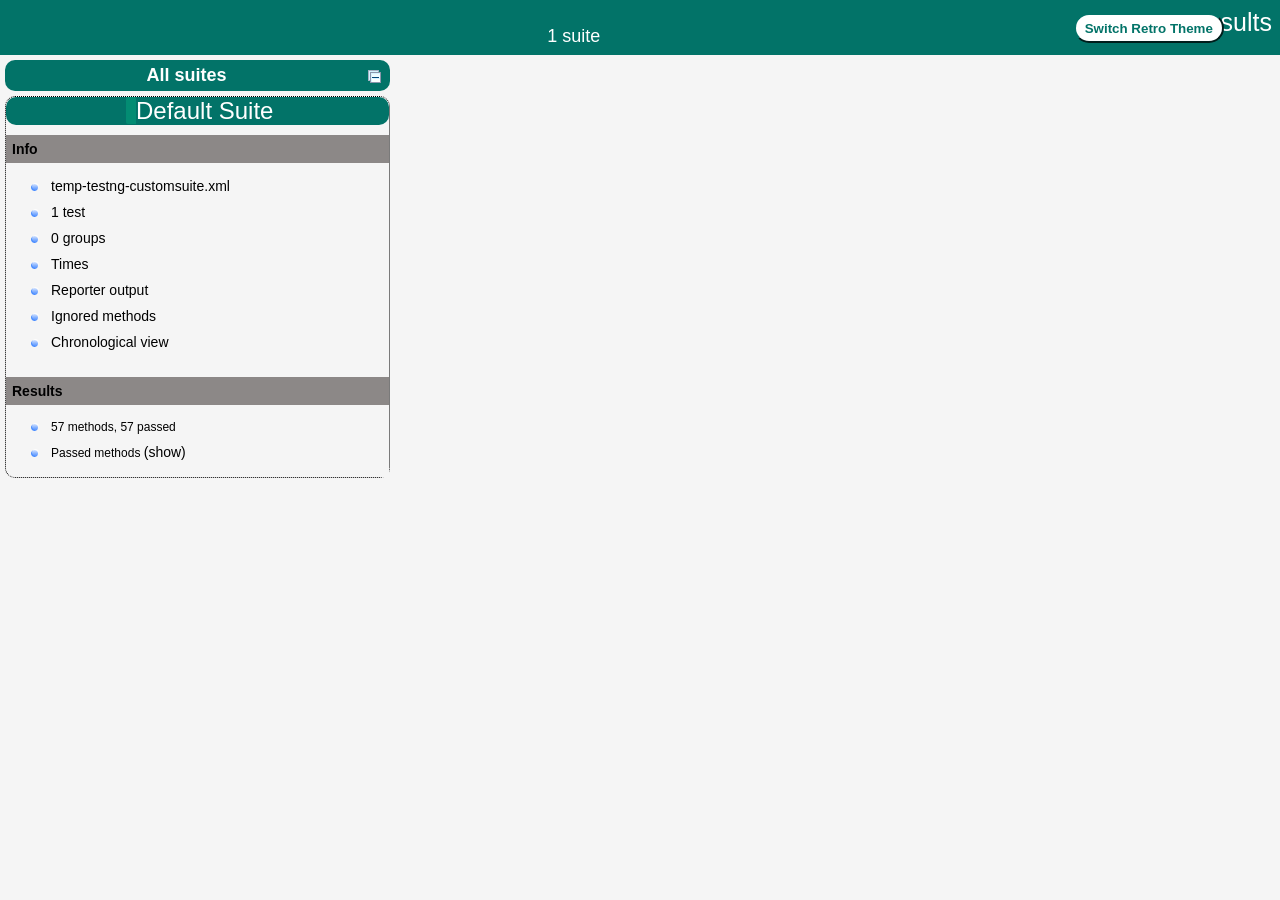
<file: test-output/index.html>
<!DOCTYPE html>

<html>
  <head>
  <meta charset='utf-8'>
  <title>TestNG reports</title>

    <link type="text/css" href="testng-reports1.css" rel="stylesheet" id="ultra" />
    <link type="text/css" href="testng-reports.css" rel="stylesheet" id="retro" disabled="false"/>
    <script type="text/javascript" src="jquery.min.js"></script>
    <script type="text/javascript" src="testng-reports.js"></script>
    <script type="text/javascript" src="https://www.google.com/jsapi"></script>
    <script type='text/javascript'>
      google.load('visualization', '1', {packages:['table']});
      google.setOnLoadCallback(drawTable);
      var suiteTableInitFunctions = new Array();
      var suiteTableData = new Array();
    </script>
    <!--
      <script type="text/javascript" src="jquery-ui/js/jquery-ui-1.8.16.custom.min.js"></script>
     -->
  </head>

  <body>
    <div class="top-banner-root">
      <span class="top-banner-title-font">Test results</span>
      <button id="button" class="button">Switch Retro Theme</button> <!-- button -->
      <br/>
      <span class="top-banner-font-1">1 suite</span>
    </div> <!-- top-banner-root -->
    <div class="navigator-root">
      <div class="navigator-suite-header">
        <span>All suites</span>
        <a href="#" title="Collapse/expand all the suites" class="collapse-all-link">
          <img src="collapseall.gif" class="collapse-all-icon">
          </img> <!-- collapse-all-icon -->
        </a> <!-- collapse-all-link -->
      </div> <!-- navigator-suite-header -->
      <div class="suite">
        <div class="rounded-window">
          <div class="suite-header light-rounded-window-top">
            <a href="#" panel-name="suite-Default_Suite" class="navigator-link">
              <span class="suite-name border-passed">Default Suite</span>
            </a> <!-- navigator-link -->
          </div> <!-- suite-header light-rounded-window-top -->
          <div class="navigator-suite-content">
            <div class="suite-section-title">
              <span>Info</span>
            </div> <!-- suite-section-title -->
            <div class="suite-section-content">
              <ul>
                <li>
                  <a href="#" panel-name="test-xml-Default_Suite" class="navigator-link ">
                    <span>temp-testng-customsuite.xml</span>
                  </a> <!-- navigator-link  -->
                </li>
                <li>
                  <a href="#" panel-name="testlist-Default_Suite" class="navigator-link ">
                    <span class="test-stats">1 test</span>
                  </a> <!-- navigator-link  -->
                </li>
                <li>
                  <a href="#" panel-name="group-Default_Suite" class="navigator-link ">
                    <span>0 groups</span>
                  </a> <!-- navigator-link  -->
                </li>
                <li>
                  <a href="#" panel-name="times-Default_Suite" class="navigator-link ">
                    <span>Times</span>
                  </a> <!-- navigator-link  -->
                </li>
                <li>
                  <a href="#" panel-name="reporter-Default_Suite" class="navigator-link ">
                    <span>Reporter output</span>
                  </a> <!-- navigator-link  -->
                </li>
                <li>
                  <a href="#" panel-name="ignored-methods-Default_Suite" class="navigator-link ">
                    <span>Ignored methods</span>
                  </a> <!-- navigator-link  -->
                </li>
                <li>
                  <a href="#" panel-name="chronological-Default_Suite" class="navigator-link ">
                    <span>Chronological view</span>
                  </a> <!-- navigator-link  -->
                </li>
              </ul>
            </div> <!-- suite-section-content -->
            <div class="result-section">
              <div class="suite-section-title">
                <span>Results</span>
              </div> <!-- suite-section-title -->
              <div class="suite-section-content">
                <ul>
                  <li>
                    <span class="method-stats">57 methods,   57 passed</span>
                  </li>
                  <li>
                    <span class="method-list-title passed">Passed methods</span>
                    <span class="show-or-hide-methods passed">
                      <a href="#" panel-name="suite-Default_Suite" class="hide-methods passed suite-Default_Suite"> (hide)</a> <!-- hide-methods passed suite-Default_Suite -->
                      <a href="#" panel-name="suite-Default_Suite" class="show-methods passed suite-Default_Suite"> (show)</a> <!-- show-methods passed suite-Default_Suite -->
                    </span>
                    <div class="method-list-content passed suite-Default_Suite">
                      <span>
                        <img src="passed.png" width="3%"/>
                        <a href="#" panel-name="suite-Default_Suite" title="dev.pitchtests.PitchDAOTests" class="method navigator-link" hash-for-method="acceptOffer">acceptOffer</a> <!-- method navigator-link -->
                      </span>
                      <br/>
                      <span>
                        <img src="passed.png" width="3%"/>
                        <a href="#" panel-name="suite-Default_Suite" title="dev.pitchtests.PitchServiceTests" class="method navigator-link" hash-for-method="acceptOfferReturnedValue">acceptOfferReturnedValue</a> <!-- method navigator-link -->
                      </span>
                      <br/>
                      <span>
                        <img src="passed.png" width="3%"/>
                        <a href="#" panel-name="suite-Default_Suite" title="dev.commentingservicetests.CommentingServiceTests" class="method navigator-link" hash-for-method="badCommentDateMockito">badCommentDateMockito</a> <!-- method navigator-link -->
                      </span>
                      <br/>
                      <span>
                        <img src="passed.png" width="3%"/>
                        <a href="#" panel-name="suite-Default_Suite" title="dev.commentingservicetests.CommentingServiceTests" class="method navigator-link" hash-for-method="badIdForCommentMockito">badIdForCommentMockito</a> <!-- method navigator-link -->
                      </span>
                      <br/>
                      <span>
                        <img src="passed.png" width="3%"/>
                        <a href="#" panel-name="suite-Default_Suite" title="dev.businessservicestests.BusinessServicesTests" class="method navigator-link" hash-for-method="businessByIdMockito">businessByIdMockito</a> <!-- method navigator-link -->
                      </span>
                      <br/>
                      <span>
                        <img src="passed.png" width="3%"/>
                        <a href="#" panel-name="suite-Default_Suite" title="dev.businessservicestests.BusinessServicesTests" class="method navigator-link" hash-for-method="businessLoginPasswordFailure">businessLoginPasswordFailure</a> <!-- method navigator-link -->
                      </span>
                      <br/>
                      <span>
                        <img src="passed.png" width="3%"/>
                        <a href="#" panel-name="suite-Default_Suite" title="dev.businessservicestests.BusinessServicesTests" class="method navigator-link" hash-for-method="businessLoginUsernameFailure">businessLoginUsernameFailure</a> <!-- method navigator-link -->
                      </span>
                      <br/>
                      <span>
                        <img src="passed.png" width="3%"/>
                        <a href="#" panel-name="suite-Default_Suite" title="dev.businessservicestests.BusinessServicesTests" class="method navigator-link" hash-for-method="createBusinessMockito">createBusinessMockito</a> <!-- method navigator-link -->
                      </span>
                      <br/>
                      <span>
                        <img src="passed.png" width="3%"/>
                        <a href="#" panel-name="suite-Default_Suite" title="dev.businessservicestests.BusinessServicesTests" class="method navigator-link" hash-for-method="createBusinessNameTooLong">createBusinessNameTooLong</a> <!-- method navigator-link -->
                      </span>
                      <br/>
                      <span>
                        <img src="passed.png" width="3%"/>
                        <a href="#" panel-name="suite-Default_Suite" title="dev.businessservicestests.BusinessServicesTests" class="method navigator-link" hash-for-method="createBusinessProfileUniqueUsername">createBusinessProfileUniqueUsername</a> <!-- method navigator-link -->
                      </span>
                      <br/>
                      <span>
                        <img src="passed.png" width="3%"/>
                        <a href="#" panel-name="suite-Default_Suite" title="dev.businessservicestests.BusinessServicesTests" class="method navigator-link" hash-for-method="createBusinessWithNoName">createBusinessWithNoName</a> <!-- method navigator-link -->
                      </span>
                      <br/>
                      <span>
                        <img src="passed.png" width="3%"/>
                        <a href="#" panel-name="suite-Default_Suite" title="dev.commentingservicetests.CommentingServiceTests" class="method navigator-link" hash-for-method="createCommentMockito">createCommentMockito</a> <!-- method navigator-link -->
                      </span>
                      <br/>
                      <span>
                        <img src="passed.png" width="3%"/>
                        <a href="#" panel-name="suite-Default_Suite" title="dev.pitchtests.PitchDAOTests" class="method navigator-link" hash-for-method="createPitch">createPitch</a> <!-- method navigator-link -->
                      </span>
                      <br/>
                      <span>
                        <img src="passed.png" width="3%"/>
                        <a href="#" panel-name="suite-Default_Suite" title="dev.pitchtests.PitchServiceTests" class="method navigator-link" hash-for-method="createPitchAmountTooHigh">createPitchAmountTooHigh</a> <!-- method navigator-link -->
                      </span>
                      <br/>
                      <span>
                        <img src="passed.png" width="3%"/>
                        <a href="#" panel-name="suite-Default_Suite" title="dev.pitchtests.PitchServiceTests" class="method navigator-link" hash-for-method="createPitchIncorrectDataType">createPitchIncorrectDataType</a> <!-- method navigator-link -->
                      </span>
                      <br/>
                      <span>
                        <img src="passed.png" width="3%"/>
                        <a href="#" panel-name="suite-Default_Suite" title="dev.pitchtests.PitchServiceTests" class="method navigator-link" hash-for-method="createPitchNullValue">createPitchNullValue</a> <!-- method navigator-link -->
                      </span>
                      <br/>
                      <span>
                        <img src="passed.png" width="3%"/>
                        <a href="#" panel-name="suite-Default_Suite" title="dev.pitchtests.PitchServiceTests" class="method navigator-link" hash-for-method="createPitchPercentTooHigh">createPitchPercentTooHigh</a> <!-- method navigator-link -->
                      </span>
                      <br/>
                      <span>
                        <img src="passed.png" width="3%"/>
                        <a href="#" panel-name="suite-Default_Suite" title="dev.pitchtests.PitchServiceTests" class="method navigator-link" hash-for-method="createPitchReturnedValue">createPitchReturnedValue</a> <!-- method navigator-link -->
                      </span>
                      <br/>
                      <span>
                        <img src="passed.png" width="3%"/>
                        <a href="#" panel-name="suite-Default_Suite" title="dev.pitchtests.PitchServiceTests" class="method navigator-link" hash-for-method="createPitchTooManyChar">createPitchTooManyChar</a> <!-- method navigator-link -->
                      </span>
                      <br/>
                      <span>
                        <img src="passed.png" width="3%"/>
                        <a href="#" panel-name="suite-Default_Suite" title="dev.businessservicestests.BusinessServicesTests" class="method navigator-link" hash-for-method="createRoleTooLong">createRoleTooLong</a> <!-- method navigator-link -->
                      </span>
                      <br/>
                      <span>
                        <img src="passed.png" width="3%"/>
                        <a href="#" panel-name="suite-Default_Suite" title="dev.SharkTests.SharkServiceTests" class="method navigator-link" hash-for-method="createSharkProfileIncorrectDataType">createSharkProfileIncorrectDataType</a> <!-- method navigator-link -->
                      </span>
                      <br/>
                      <span>
                        <img src="passed.png" width="3%"/>
                        <a href="#" panel-name="suite-Default_Suite" title="dev.SharkTests.SharkServiceTests" class="method navigator-link" hash-for-method="createSharkProfileNullValue">createSharkProfileNullValue</a> <!-- method navigator-link -->
                      </span>
                      <br/>
                      <span>
                        <img src="passed.png" width="3%"/>
                        <a href="#" panel-name="suite-Default_Suite" title="dev.SharkTests.SharkServiceTests" class="method navigator-link" hash-for-method="createSharkProfileReturnedValue">createSharkProfileReturnedValue</a> <!-- method navigator-link -->
                      </span>
                      <br/>
                      <span>
                        <img src="passed.png" width="3%"/>
                        <a href="#" panel-name="suite-Default_Suite" title="dev.SharkTests.SharkServiceTests" class="method navigator-link" hash-for-method="createSharkProfileShortPassword">createSharkProfileShortPassword</a> <!-- method navigator-link -->
                      </span>
                      <br/>
                      <span>
                        <img src="passed.png" width="3%"/>
                        <a href="#" panel-name="suite-Default_Suite" title="dev.SharkTests.SharkServiceTests" class="method navigator-link" hash-for-method="createSharkProfileShortUsername">createSharkProfileShortUsername</a> <!-- method navigator-link -->
                      </span>
                      <br/>
                      <span>
                        <img src="passed.png" width="3%"/>
                        <a href="#" panel-name="suite-Default_Suite" title="dev.SharkTests.SharkServiceTests" class="method navigator-link" hash-for-method="createSharkProfileTooManyChar">createSharkProfileTooManyChar</a> <!-- method navigator-link -->
                      </span>
                      <br/>
                      <span>
                        <img src="passed.png" width="3%"/>
                        <a href="#" panel-name="suite-Default_Suite" title="dev.SharkTests.SharkServiceTests" class="method navigator-link" hash-for-method="createSharkProfileUniqueUsername">createSharkProfileUniqueUsername</a> <!-- method navigator-link -->
                      </span>
                      <br/>
                      <span>
                        <img src="passed.png" width="3%"/>
                        <a href="#" panel-name="suite-Default_Suite" title="dev.businesstests.BusinessDAOTest" class="method navigator-link" hash-for-method="getAllBusinesses">getAllBusinesses</a> <!-- method navigator-link -->
                      </span>
                      <br/>
                      <span>
                        <img src="passed.png" width="3%"/>
                        <a href="#" panel-name="suite-Default_Suite" title="dev.commentingtests.CommentingDAOTest" class="method navigator-link" hash-for-method="getAllComments">getAllComments</a> <!-- method navigator-link -->
                      </span>
                      <br/>
                      <span>
                        <img src="passed.png" width="3%"/>
                        <a href="#" panel-name="suite-Default_Suite" title="dev.commentingservicetests.CommentingServiceTests" class="method navigator-link" hash-for-method="getAllComments">getAllComments</a> <!-- method navigator-link -->
                      </span>
                      <br/>
                      <span>
                        <img src="passed.png" width="3%"/>
                        <a href="#" panel-name="suite-Default_Suite" title="dev.SharkTests.SharkDAOTests" class="method navigator-link" hash-for-method="getAllSharks">getAllSharks</a> <!-- method navigator-link -->
                      </span>
                      <br/>
                      <span>
                        <img src="passed.png" width="3%"/>
                        <a href="#" panel-name="suite-Default_Suite" title="dev.commentingservicetests.CommentingServiceTests" class="method navigator-link" hash-for-method="getCommentMockito">getCommentMockito</a> <!-- method navigator-link -->
                      </span>
                      <br/>
                      <span>
                        <img src="passed.png" width="3%"/>
                        <a href="#" panel-name="suite-Default_Suite" title="dev.SharkTests.SharkDAOTests" class="method navigator-link" hash-for-method="getSharkByUsername">getSharkByUsername</a> <!-- method navigator-link -->
                      </span>
                      <br/>
                      <span>
                        <img src="passed.png" width="3%"/>
                        <a href="#" panel-name="suite-Default_Suite" title="dev.businessservicestests.BusinessServicesTests" class="method navigator-link" hash-for-method="loginCredentialsIncorrect">loginCredentialsIncorrect</a> <!-- method navigator-link -->
                      </span>
                      <br/>
                      <span>
                        <img src="passed.png" width="3%"/>
                        <a href="#" panel-name="suite-Default_Suite" title="dev.businessservicestests.BusinessServicesTests" class="method navigator-link" hash-for-method="longUserNameCreate">longUserNameCreate</a> <!-- method navigator-link -->
                      </span>
                      <br/>
                      <span>
                        <img src="passed.png" width="3%"/>
                        <a href="#" panel-name="suite-Default_Suite" title="dev.pitchtests.PitchDAOTests" class="method navigator-link" hash-for-method="makeOffer">makeOffer</a> <!-- method navigator-link -->
                      </span>
                      <br/>
                      <span>
                        <img src="passed.png" width="3%"/>
                        <a href="#" panel-name="suite-Default_Suite" title="dev.pitchtests.PitchServiceTests" class="method navigator-link" hash-for-method="makeOfferReturnedValue">makeOfferReturnedValue</a> <!-- method navigator-link -->
                      </span>
                      <br/>
                      <span>
                        <img src="passed.png" width="3%"/>
                        <a href="#" panel-name="suite-Default_Suite" title="dev.commentingservicetests.CommentingServiceTests" class="method navigator-link" hash-for-method="noCommentMockito">noCommentMockito</a> <!-- method navigator-link -->
                      </span>
                      <br/>
                      <span>
                        <img src="passed.png" width="3%"/>
                        <a href="#" panel-name="suite-Default_Suite" title="dev.commentingservicetests.CommentingServiceTests" class="method navigator-link" hash-for-method="noDateMockito">noDateMockito</a> <!-- method navigator-link -->
                      </span>
                      <br/>
                      <span>
                        <img src="passed.png" width="3%"/>
                        <a href="#" panel-name="suite-Default_Suite" title="dev.businessservicestests.BusinessServicesTests" class="method navigator-link" hash-for-method="nonLettersUsedInCreate">nonLettersUsedInCreate</a> <!-- method navigator-link -->
                      </span>
                      <br/>
                      <span>
                        <img src="passed.png" width="3%"/>
                        <a href="#" panel-name="suite-Default_Suite" title="dev.businesstests.BusinessDAOTest" class="method navigator-link" hash-for-method="selectBusinessById">selectBusinessById</a> <!-- method navigator-link -->
                      </span>
                      <br/>
                      <span>
                        <img src="passed.png" width="3%"/>
                        <a href="#" panel-name="suite-Default_Suite" title="dev.commentingtests.CommentingDAOTest" class="method navigator-link" hash-for-method="selectCommentById">selectCommentById</a> <!-- method navigator-link -->
                      </span>
                      <br/>
                      <span>
                        <img src="passed.png" width="3%"/>
                        <a href="#" panel-name="suite-Default_Suite" title="dev.SharkTests.SharkDAOTests" class="method navigator-link" hash-for-method="sharkCreateProfile">sharkCreateProfile</a> <!-- method navigator-link -->
                      </span>
                      <br/>
                      <span>
                        <img src="passed.png" width="3%"/>
                        <a href="#" panel-name="suite-Default_Suite" title="dev.SharkTests.SharkServiceTests" class="method navigator-link" hash-for-method="sharkLoginNullValues">sharkLoginNullValues</a> <!-- method navigator-link -->
                      </span>
                      <br/>
                      <span>
                        <img src="passed.png" width="3%"/>
                        <a href="#" panel-name="suite-Default_Suite" title="dev.SharkTests.SharkServiceTests" class="method navigator-link" hash-for-method="sharkLoginPasswordFail">sharkLoginPasswordFail</a> <!-- method navigator-link -->
                      </span>
                      <br/>
                      <span>
                        <img src="passed.png" width="3%"/>
                        <a href="#" panel-name="suite-Default_Suite" title="dev.SharkTests.SharkServiceTests" class="method navigator-link" hash-for-method="sharkLoginServiceUsernamePasswordFail">sharkLoginServiceUsernamePasswordFail</a> <!-- method navigator-link -->
                      </span>
                      <br/>
                      <span>
                        <img src="passed.png" width="3%"/>
                        <a href="#" panel-name="suite-Default_Suite" title="dev.SharkTests.SharkServiceTests" class="method navigator-link" hash-for-method="sharkLoginSuccess">sharkLoginSuccess</a> <!-- method navigator-link -->
                      </span>
                      <br/>
                      <span>
                        <img src="passed.png" width="3%"/>
                        <a href="#" panel-name="suite-Default_Suite" title="dev.SharkTests.SharkServiceTests" class="method navigator-link" hash-for-method="sharkLoginTooManyChar">sharkLoginTooManyChar</a> <!-- method navigator-link -->
                      </span>
                      <br/>
                      <span>
                        <img src="passed.png" width="3%"/>
                        <a href="#" panel-name="suite-Default_Suite" title="dev.SharkTests.SharkServiceTests" class="method navigator-link" hash-for-method="sharkLoginUsernameFail">sharkLoginUsernameFail</a> <!-- method navigator-link -->
                      </span>
                      <br/>
                      <span>
                        <img src="passed.png" width="3%"/>
                        <a href="#" panel-name="suite-Default_Suite" title="dev.businessservicestests.BusinessServicesTests" class="method navigator-link" hash-for-method="shortUserNameCreate">shortUserNameCreate</a> <!-- method navigator-link -->
                      </span>
                      <br/>
                      <span>
                        <img src="passed.png" width="3%"/>
                        <a href="#" panel-name="suite-Default_Suite" title="dev.businesstests.BusinessDAOTest" class="method navigator-link" hash-for-method="testCreateBusiness">testCreateBusiness</a> <!-- method navigator-link -->
                      </span>
                      <br/>
                      <span>
                        <img src="passed.png" width="3%"/>
                        <a href="#" panel-name="suite-Default_Suite" title="dev.commentingtests.CommentingDAOTest" class="method navigator-link" hash-for-method="testCreateComment">testCreateComment</a> <!-- method navigator-link -->
                      </span>
                      <br/>
                      <span>
                        <img src="passed.png" width="3%"/>
                        <a href="#" panel-name="suite-Default_Suite" title="dev.businesstests.BusinessDAOTest" class="method navigator-link" hash-for-method="testGetBusinessByUserName">testGetBusinessByUserName</a> <!-- method navigator-link -->
                      </span>
                      <br/>
                      <span>
                        <img src="passed.png" width="3%"/>
                        <a href="#" panel-name="suite-Default_Suite" title="dev.commentingservicetests.CommentingServiceTests" class="method navigator-link" hash-for-method="tooLongCommentMockito">tooLongCommentMockito</a> <!-- method navigator-link -->
                      </span>
                      <br/>
                      <span>
                        <img src="passed.png" width="3%"/>
                        <a href="#" panel-name="suite-Default_Suite" title="dev.businessservicestests.BusinessServicesTests" class="method navigator-link" hash-for-method="viewAllBusinessesMockito">viewAllBusinessesMockito</a> <!-- method navigator-link -->
                      </span>
                      <br/>
                      <span>
                        <img src="passed.png" width="3%"/>
                        <a href="#" panel-name="suite-Default_Suite" title="dev.pitchtests.PitchDAOTests" class="method navigator-link" hash-for-method="viewPitches">viewPitches</a> <!-- method navigator-link -->
                      </span>
                      <br/>
                      <span>
                        <img src="passed.png" width="3%"/>
                        <a href="#" panel-name="suite-Default_Suite" title="dev.pitchtests.PitchServiceTests" class="method navigator-link" hash-for-method="viewPitchesReturnedValue">viewPitchesReturnedValue</a> <!-- method navigator-link -->
                      </span>
                      <br/>
                    </div> <!-- method-list-content passed suite-Default_Suite -->
                  </li>
                </ul>
              </div> <!-- suite-section-content -->
            </div> <!-- result-section -->
          </div> <!-- navigator-suite-content -->
        </div> <!-- rounded-window -->
      </div> <!-- suite -->
    </div> <!-- navigator-root -->
    <div class="wrapper">
      <div class="main-panel-root">
        <div panel-name="suite-Default_Suite" class="panel Default_Suite">
          <div class="suite-Default_Suite-class-passed">
            <div class="main-panel-header rounded-window-top">
              <img src="passed.png"/>
              <span class="class-name">dev.commentingservicetests.CommentingServiceTests</span>
            </div> <!-- main-panel-header rounded-window-top -->
            <div class="main-panel-content rounded-window-bottom">
              <div class="method">
                <div class="method-content">
                  <a name="badCommentDateMockito">
                  </a> <!-- badCommentDateMockito -->
                  <span class="method-name">badCommentDateMockito</span>
                </div> <!-- method-content -->
              </div> <!-- method -->
              <div class="method">
                <div class="method-content">
                  <a name="badIdForCommentMockito">
                  </a> <!-- badIdForCommentMockito -->
                  <span class="method-name">badIdForCommentMockito</span>
                </div> <!-- method-content -->
              </div> <!-- method -->
              <div class="method">
                <div class="method-content">
                  <a name="createCommentMockito">
                  </a> <!-- createCommentMockito -->
                  <span class="method-name">createCommentMockito</span>
                </div> <!-- method-content -->
              </div> <!-- method -->
              <div class="method">
                <div class="method-content">
                  <a name="getAllComments">
                  </a> <!-- getAllComments -->
                  <span class="method-name">getAllComments</span>
                </div> <!-- method-content -->
              </div> <!-- method -->
              <div class="method">
                <div class="method-content">
                  <a name="getCommentMockito">
                  </a> <!-- getCommentMockito -->
                  <span class="method-name">getCommentMockito</span>
                </div> <!-- method-content -->
              </div> <!-- method -->
              <div class="method">
                <div class="method-content">
                  <a name="noCommentMockito">
                  </a> <!-- noCommentMockito -->
                  <span class="method-name">noCommentMockito</span>
                </div> <!-- method-content -->
              </div> <!-- method -->
              <div class="method">
                <div class="method-content">
                  <a name="noDateMockito">
                  </a> <!-- noDateMockito -->
                  <span class="method-name">noDateMockito</span>
                </div> <!-- method-content -->
              </div> <!-- method -->
              <div class="method">
                <div class="method-content">
                  <a name="tooLongCommentMockito">
                  </a> <!-- tooLongCommentMockito -->
                  <span class="method-name">tooLongCommentMockito</span>
                </div> <!-- method-content -->
              </div> <!-- method -->
            </div> <!-- main-panel-content rounded-window-bottom -->
          </div> <!-- suite-Default_Suite-class-passed -->
          <div class="suite-Default_Suite-class-passed">
            <div class="main-panel-header rounded-window-top">
              <img src="passed.png"/>
              <span class="class-name">dev.pitchtests.PitchServiceTests</span>
            </div> <!-- main-panel-header rounded-window-top -->
            <div class="main-panel-content rounded-window-bottom">
              <div class="method">
                <div class="method-content">
                  <a name="acceptOfferReturnedValue">
                  </a> <!-- acceptOfferReturnedValue -->
                  <span class="method-name">acceptOfferReturnedValue</span>
                </div> <!-- method-content -->
              </div> <!-- method -->
              <div class="method">
                <div class="method-content">
                  <a name="createPitchAmountTooHigh">
                  </a> <!-- createPitchAmountTooHigh -->
                  <span class="method-name">createPitchAmountTooHigh</span>
                </div> <!-- method-content -->
              </div> <!-- method -->
              <div class="method">
                <div class="method-content">
                  <a name="createPitchIncorrectDataType">
                  </a> <!-- createPitchIncorrectDataType -->
                  <span class="method-name">createPitchIncorrectDataType</span>
                </div> <!-- method-content -->
              </div> <!-- method -->
              <div class="method">
                <div class="method-content">
                  <a name="createPitchNullValue">
                  </a> <!-- createPitchNullValue -->
                  <span class="method-name">createPitchNullValue</span>
                </div> <!-- method-content -->
              </div> <!-- method -->
              <div class="method">
                <div class="method-content">
                  <a name="createPitchPercentTooHigh">
                  </a> <!-- createPitchPercentTooHigh -->
                  <span class="method-name">createPitchPercentTooHigh</span>
                </div> <!-- method-content -->
              </div> <!-- method -->
              <div class="method">
                <div class="method-content">
                  <a name="createPitchReturnedValue">
                  </a> <!-- createPitchReturnedValue -->
                  <span class="method-name">createPitchReturnedValue</span>
                </div> <!-- method-content -->
              </div> <!-- method -->
              <div class="method">
                <div class="method-content">
                  <a name="createPitchTooManyChar">
                  </a> <!-- createPitchTooManyChar -->
                  <span class="method-name">createPitchTooManyChar</span>
                </div> <!-- method-content -->
              </div> <!-- method -->
              <div class="method">
                <div class="method-content">
                  <a name="makeOfferReturnedValue">
                  </a> <!-- makeOfferReturnedValue -->
                  <span class="method-name">makeOfferReturnedValue</span>
                </div> <!-- method-content -->
              </div> <!-- method -->
              <div class="method">
                <div class="method-content">
                  <a name="viewPitchesReturnedValue">
                  </a> <!-- viewPitchesReturnedValue -->
                  <span class="method-name">viewPitchesReturnedValue</span>
                </div> <!-- method-content -->
              </div> <!-- method -->
            </div> <!-- main-panel-content rounded-window-bottom -->
          </div> <!-- suite-Default_Suite-class-passed -->
          <div class="suite-Default_Suite-class-passed">
            <div class="main-panel-header rounded-window-top">
              <img src="passed.png"/>
              <span class="class-name">dev.SharkTests.SharkDAOTests</span>
            </div> <!-- main-panel-header rounded-window-top -->
            <div class="main-panel-content rounded-window-bottom">
              <div class="method">
                <div class="method-content">
                  <a name="getAllSharks">
                  </a> <!-- getAllSharks -->
                  <span class="method-name">getAllSharks</span>
                </div> <!-- method-content -->
              </div> <!-- method -->
              <div class="method">
                <div class="method-content">
                  <a name="getSharkByUsername">
                  </a> <!-- getSharkByUsername -->
                  <span class="method-name">getSharkByUsername</span>
                </div> <!-- method-content -->
              </div> <!-- method -->
              <div class="method">
                <div class="method-content">
                  <a name="sharkCreateProfile">
                  </a> <!-- sharkCreateProfile -->
                  <span class="method-name">sharkCreateProfile</span>
                </div> <!-- method-content -->
              </div> <!-- method -->
            </div> <!-- main-panel-content rounded-window-bottom -->
          </div> <!-- suite-Default_Suite-class-passed -->
          <div class="suite-Default_Suite-class-passed">
            <div class="main-panel-header rounded-window-top">
              <img src="passed.png"/>
              <span class="class-name">dev.businesstests.BusinessDAOTest</span>
            </div> <!-- main-panel-header rounded-window-top -->
            <div class="main-panel-content rounded-window-bottom">
              <div class="method">
                <div class="method-content">
                  <a name="getAllBusinesses">
                  </a> <!-- getAllBusinesses -->
                  <span class="method-name">getAllBusinesses</span>
                </div> <!-- method-content -->
              </div> <!-- method -->
              <div class="method">
                <div class="method-content">
                  <a name="selectBusinessById">
                  </a> <!-- selectBusinessById -->
                  <span class="method-name">selectBusinessById</span>
                </div> <!-- method-content -->
              </div> <!-- method -->
              <div class="method">
                <div class="method-content">
                  <a name="testCreateBusiness">
                  </a> <!-- testCreateBusiness -->
                  <span class="method-name">testCreateBusiness</span>
                </div> <!-- method-content -->
              </div> <!-- method -->
              <div class="method">
                <div class="method-content">
                  <a name="testGetBusinessByUserName">
                  </a> <!-- testGetBusinessByUserName -->
                  <span class="method-name">testGetBusinessByUserName</span>
                </div> <!-- method-content -->
              </div> <!-- method -->
            </div> <!-- main-panel-content rounded-window-bottom -->
          </div> <!-- suite-Default_Suite-class-passed -->
          <div class="suite-Default_Suite-class-passed">
            <div class="main-panel-header rounded-window-top">
              <img src="passed.png"/>
              <span class="class-name">dev.pitchtests.PitchDAOTests</span>
            </div> <!-- main-panel-header rounded-window-top -->
            <div class="main-panel-content rounded-window-bottom">
              <div class="method">
                <div class="method-content">
                  <a name="acceptOffer">
                  </a> <!-- acceptOffer -->
                  <span class="method-name">acceptOffer</span>
                </div> <!-- method-content -->
              </div> <!-- method -->
              <div class="method">
                <div class="method-content">
                  <a name="createPitch">
                  </a> <!-- createPitch -->
                  <span class="method-name">createPitch</span>
                </div> <!-- method-content -->
              </div> <!-- method -->
              <div class="method">
                <div class="method-content">
                  <a name="makeOffer">
                  </a> <!-- makeOffer -->
                  <span class="method-name">makeOffer</span>
                </div> <!-- method-content -->
              </div> <!-- method -->
              <div class="method">
                <div class="method-content">
                  <a name="viewPitches">
                  </a> <!-- viewPitches -->
                  <span class="method-name">viewPitches</span>
                </div> <!-- method-content -->
              </div> <!-- method -->
            </div> <!-- main-panel-content rounded-window-bottom -->
          </div> <!-- suite-Default_Suite-class-passed -->
          <div class="suite-Default_Suite-class-passed">
            <div class="main-panel-header rounded-window-top">
              <img src="passed.png"/>
              <span class="class-name">dev.businessservicestests.BusinessServicesTests</span>
            </div> <!-- main-panel-header rounded-window-top -->
            <div class="main-panel-content rounded-window-bottom">
              <div class="method">
                <div class="method-content">
                  <a name="businessByIdMockito">
                  </a> <!-- businessByIdMockito -->
                  <span class="method-name">businessByIdMockito</span>
                </div> <!-- method-content -->
              </div> <!-- method -->
              <div class="method">
                <div class="method-content">
                  <a name="businessLoginPasswordFailure">
                  </a> <!-- businessLoginPasswordFailure -->
                  <span class="method-name">businessLoginPasswordFailure</span>
                </div> <!-- method-content -->
              </div> <!-- method -->
              <div class="method">
                <div class="method-content">
                  <a name="businessLoginUsernameFailure">
                  </a> <!-- businessLoginUsernameFailure -->
                  <span class="method-name">businessLoginUsernameFailure</span>
                </div> <!-- method-content -->
              </div> <!-- method -->
              <div class="method">
                <div class="method-content">
                  <a name="createBusinessMockito">
                  </a> <!-- createBusinessMockito -->
                  <span class="method-name">createBusinessMockito</span>
                </div> <!-- method-content -->
              </div> <!-- method -->
              <div class="method">
                <div class="method-content">
                  <a name="createBusinessNameTooLong">
                  </a> <!-- createBusinessNameTooLong -->
                  <span class="method-name">createBusinessNameTooLong</span>
                </div> <!-- method-content -->
              </div> <!-- method -->
              <div class="method">
                <div class="method-content">
                  <a name="createBusinessProfileUniqueUsername">
                  </a> <!-- createBusinessProfileUniqueUsername -->
                  <span class="method-name">createBusinessProfileUniqueUsername</span>
                </div> <!-- method-content -->
              </div> <!-- method -->
              <div class="method">
                <div class="method-content">
                  <a name="createBusinessWithNoName">
                  </a> <!-- createBusinessWithNoName -->
                  <span class="method-name">createBusinessWithNoName</span>
                </div> <!-- method-content -->
              </div> <!-- method -->
              <div class="method">
                <div class="method-content">
                  <a name="createRoleTooLong">
                  </a> <!-- createRoleTooLong -->
                  <span class="method-name">createRoleTooLong</span>
                </div> <!-- method-content -->
              </div> <!-- method -->
              <div class="method">
                <div class="method-content">
                  <a name="loginCredentialsIncorrect">
                  </a> <!-- loginCredentialsIncorrect -->
                  <span class="method-name">loginCredentialsIncorrect</span>
                </div> <!-- method-content -->
              </div> <!-- method -->
              <div class="method">
                <div class="method-content">
                  <a name="longUserNameCreate">
                  </a> <!-- longUserNameCreate -->
                  <span class="method-name">longUserNameCreate</span>
                </div> <!-- method-content -->
              </div> <!-- method -->
              <div class="method">
                <div class="method-content">
                  <a name="nonLettersUsedInCreate">
                  </a> <!-- nonLettersUsedInCreate -->
                  <span class="method-name">nonLettersUsedInCreate</span>
                </div> <!-- method-content -->
              </div> <!-- method -->
              <div class="method">
                <div class="method-content">
                  <a name="shortUserNameCreate">
                  </a> <!-- shortUserNameCreate -->
                  <span class="method-name">shortUserNameCreate</span>
                </div> <!-- method-content -->
              </div> <!-- method -->
              <div class="method">
                <div class="method-content">
                  <a name="viewAllBusinessesMockito">
                  </a> <!-- viewAllBusinessesMockito -->
                  <span class="method-name">viewAllBusinessesMockito</span>
                </div> <!-- method-content -->
              </div> <!-- method -->
            </div> <!-- main-panel-content rounded-window-bottom -->
          </div> <!-- suite-Default_Suite-class-passed -->
          <div class="suite-Default_Suite-class-passed">
            <div class="main-panel-header rounded-window-top">
              <img src="passed.png"/>
              <span class="class-name">dev.SharkTests.SharkServiceTests</span>
            </div> <!-- main-panel-header rounded-window-top -->
            <div class="main-panel-content rounded-window-bottom">
              <div class="method">
                <div class="method-content">
                  <a name="createSharkProfileIncorrectDataType">
                  </a> <!-- createSharkProfileIncorrectDataType -->
                  <span class="method-name">createSharkProfileIncorrectDataType</span>
                </div> <!-- method-content -->
              </div> <!-- method -->
              <div class="method">
                <div class="method-content">
                  <a name="createSharkProfileNullValue">
                  </a> <!-- createSharkProfileNullValue -->
                  <span class="method-name">createSharkProfileNullValue</span>
                </div> <!-- method-content -->
              </div> <!-- method -->
              <div class="method">
                <div class="method-content">
                  <a name="createSharkProfileReturnedValue">
                  </a> <!-- createSharkProfileReturnedValue -->
                  <span class="method-name">createSharkProfileReturnedValue</span>
                </div> <!-- method-content -->
              </div> <!-- method -->
              <div class="method">
                <div class="method-content">
                  <a name="createSharkProfileShortPassword">
                  </a> <!-- createSharkProfileShortPassword -->
                  <span class="method-name">createSharkProfileShortPassword</span>
                </div> <!-- method-content -->
              </div> <!-- method -->
              <div class="method">
                <div class="method-content">
                  <a name="createSharkProfileShortUsername">
                  </a> <!-- createSharkProfileShortUsername -->
                  <span class="method-name">createSharkProfileShortUsername</span>
                </div> <!-- method-content -->
              </div> <!-- method -->
              <div class="method">
                <div class="method-content">
                  <a name="createSharkProfileTooManyChar">
                  </a> <!-- createSharkProfileTooManyChar -->
                  <span class="method-name">createSharkProfileTooManyChar</span>
                </div> <!-- method-content -->
              </div> <!-- method -->
              <div class="method">
                <div class="method-content">
                  <a name="createSharkProfileUniqueUsername">
                  </a> <!-- createSharkProfileUniqueUsername -->
                  <span class="method-name">createSharkProfileUniqueUsername</span>
                </div> <!-- method-content -->
              </div> <!-- method -->
              <div class="method">
                <div class="method-content">
                  <a name="sharkLoginNullValues">
                  </a> <!-- sharkLoginNullValues -->
                  <span class="method-name">sharkLoginNullValues</span>
                </div> <!-- method-content -->
              </div> <!-- method -->
              <div class="method">
                <div class="method-content">
                  <a name="sharkLoginPasswordFail">
                  </a> <!-- sharkLoginPasswordFail -->
                  <span class="method-name">sharkLoginPasswordFail</span>
                </div> <!-- method-content -->
              </div> <!-- method -->
              <div class="method">
                <div class="method-content">
                  <a name="sharkLoginServiceUsernamePasswordFail">
                  </a> <!-- sharkLoginServiceUsernamePasswordFail -->
                  <span class="method-name">sharkLoginServiceUsernamePasswordFail</span>
                </div> <!-- method-content -->
              </div> <!-- method -->
              <div class="method">
                <div class="method-content">
                  <a name="sharkLoginSuccess">
                  </a> <!-- sharkLoginSuccess -->
                  <span class="method-name">sharkLoginSuccess</span>
                </div> <!-- method-content -->
              </div> <!-- method -->
              <div class="method">
                <div class="method-content">
                  <a name="sharkLoginTooManyChar">
                  </a> <!-- sharkLoginTooManyChar -->
                  <span class="method-name">sharkLoginTooManyChar</span>
                </div> <!-- method-content -->
              </div> <!-- method -->
              <div class="method">
                <div class="method-content">
                  <a name="sharkLoginUsernameFail">
                  </a> <!-- sharkLoginUsernameFail -->
                  <span class="method-name">sharkLoginUsernameFail</span>
                </div> <!-- method-content -->
              </div> <!-- method -->
            </div> <!-- main-panel-content rounded-window-bottom -->
          </div> <!-- suite-Default_Suite-class-passed -->
          <div class="suite-Default_Suite-class-passed">
            <div class="main-panel-header rounded-window-top">
              <img src="passed.png"/>
              <span class="class-name">dev.commentingtests.CommentingDAOTest</span>
            </div> <!-- main-panel-header rounded-window-top -->
            <div class="main-panel-content rounded-window-bottom">
              <div class="method">
                <div class="method-content">
                  <a name="getAllComments">
                  </a> <!-- getAllComments -->
                  <span class="method-name">getAllComments</span>
                </div> <!-- method-content -->
              </div> <!-- method -->
              <div class="method">
                <div class="method-content">
                  <a name="selectCommentById">
                  </a> <!-- selectCommentById -->
                  <span class="method-name">selectCommentById</span>
                </div> <!-- method-content -->
              </div> <!-- method -->
              <div class="method">
                <div class="method-content">
                  <a name="testCreateComment">
                  </a> <!-- testCreateComment -->
                  <span class="method-name">testCreateComment</span>
                </div> <!-- method-content -->
              </div> <!-- method -->
            </div> <!-- main-panel-content rounded-window-bottom -->
          </div> <!-- suite-Default_Suite-class-passed -->
        </div> <!-- panel Default_Suite -->
        <div panel-name="test-xml-Default_Suite" class="panel">
          <div class="main-panel-header rounded-window-top">
            <span class="header-content">/Users/dlanderos/Library/Caches/JetBrains/IdeaIC2021.2/temp-testng-customsuite.xml</span>
          </div> <!-- main-panel-header rounded-window-top -->
          <div class="main-panel-content rounded-window-bottom">
            <pre>
&lt;?xml version=&quot;1.0&quot; encoding=&quot;UTF-8&quot;?&gt;
&lt;!DOCTYPE suite SYSTEM &quot;https://testng.org/testng-1.0.dtd&quot;&gt;
&lt;suite name=&quot;Default Suite&quot; guice-stage=&quot;DEVELOPMENT&quot;&gt;
  &lt;test thread-count=&quot;5&quot; name=&quot;JAVA_investing_app&quot;&gt;
    &lt;classes&gt;
      &lt;class name=&quot;dev.SharkTests.SharkDAOTests&quot;/&gt;
      &lt;class name=&quot;dev.SharkTests.SharkServiceTests&quot;/&gt;
      &lt;class name=&quot;dev.commentingtests.CommentingDAOTest&quot;/&gt;
      &lt;class name=&quot;dev.commentingservicetests.CommentingServiceTests&quot;/&gt;
      &lt;class name=&quot;dev.businesstests.BusinessDAOTest&quot;/&gt;
      &lt;class name=&quot;dev.businessservicestests.BusinessServicesTests&quot;/&gt;
      &lt;class name=&quot;dev.pitchtests.PitchDAOTests&quot;/&gt;
      &lt;class name=&quot;dev.pitchtests.PitchServiceTests&quot;/&gt;
    &lt;/classes&gt;
  &lt;/test&gt; &lt;!-- JAVA_investing_app --&gt;
&lt;/suite&gt; &lt;!-- Default Suite --&gt;
            </pre>
          </div> <!-- main-panel-content rounded-window-bottom -->
        </div> <!-- panel -->
        <div panel-name="testlist-Default_Suite" class="panel">
          <div class="main-panel-header rounded-window-top">
            <span class="header-content">Tests for Default Suite</span>
          </div> <!-- main-panel-header rounded-window-top -->
          <div class="main-panel-content rounded-window-bottom">
            <ul>
              <li>
                <span class="test-name">JAVA_investing_app (8 classes)</span>
              </li>
            </ul>
          </div> <!-- main-panel-content rounded-window-bottom -->
        </div> <!-- panel -->
        <div panel-name="group-Default_Suite" class="panel">
          <div class="main-panel-header rounded-window-top">
            <span class="header-content">Groups for Default Suite</span>
          </div> <!-- main-panel-header rounded-window-top -->
          <div class="main-panel-content rounded-window-bottom">
          </div> <!-- main-panel-content rounded-window-bottom -->
        </div> <!-- panel -->
        <div panel-name="times-Default_Suite" class="panel">
          <div class="main-panel-header rounded-window-top">
            <span class="header-content">Times for Default Suite</span>
          </div> <!-- main-panel-header rounded-window-top -->
          <div class="main-panel-content rounded-window-bottom">
            <div class="times-div">
              <script type="text/javascript">
suiteTableInitFunctions.push('tableData_Default_Suite');
function tableData_Default_Suite() {
var data = new google.visualization.DataTable();
data.addColumn('number', 'Number');
data.addColumn('string', 'Method');
data.addColumn('string', 'Class');
data.addColumn('number', 'Time (ms)');
data.addRows(57);
data.setCell(0, 0, 0)
data.setCell(0, 1, 'getAllSharks')
data.setCell(0, 2, 'dev.SharkTests.SharkDAOTests')
data.setCell(0, 3, 706);
data.setCell(1, 0, 1)
data.setCell(1, 1, 'createPitch')
data.setCell(1, 2, 'dev.pitchtests.PitchDAOTests')
data.setCell(1, 3, 570);
data.setCell(2, 0, 2)
data.setCell(2, 1, 'getSharkByUsername')
data.setCell(2, 2, 'dev.SharkTests.SharkDAOTests')
data.setCell(2, 3, 549);
data.setCell(3, 0, 3)
data.setCell(3, 1, 'testCreateComment')
data.setCell(3, 2, 'dev.commentingtests.CommentingDAOTest')
data.setCell(3, 3, 486);
data.setCell(4, 0, 4)
data.setCell(4, 1, 'selectBusinessById')
data.setCell(4, 2, 'dev.businesstests.BusinessDAOTest')
data.setCell(4, 3, 484);
data.setCell(5, 0, 5)
data.setCell(5, 1, 'makeOffer')
data.setCell(5, 2, 'dev.pitchtests.PitchDAOTests')
data.setCell(5, 3, 479);
data.setCell(6, 0, 6)
data.setCell(6, 1, 'viewPitches')
data.setCell(6, 2, 'dev.pitchtests.PitchDAOTests')
data.setCell(6, 3, 457);
data.setCell(7, 0, 7)
data.setCell(7, 1, 'selectCommentById')
data.setCell(7, 2, 'dev.commentingtests.CommentingDAOTest')
data.setCell(7, 3, 456);
data.setCell(8, 0, 8)
data.setCell(8, 1, 'sharkCreateProfile')
data.setCell(8, 2, 'dev.SharkTests.SharkDAOTests')
data.setCell(8, 3, 449);
data.setCell(9, 0, 9)
data.setCell(9, 1, 'testCreateBusiness')
data.setCell(9, 2, 'dev.businesstests.BusinessDAOTest')
data.setCell(9, 3, 444);
data.setCell(10, 0, 10)
data.setCell(10, 1, 'acceptOffer')
data.setCell(10, 2, 'dev.pitchtests.PitchDAOTests')
data.setCell(10, 3, 443);
data.setCell(11, 0, 11)
data.setCell(11, 1, 'getAllComments')
data.setCell(11, 2, 'dev.commentingtests.CommentingDAOTest')
data.setCell(11, 3, 427);
data.setCell(12, 0, 12)
data.setCell(12, 1, 'getAllBusinesses')
data.setCell(12, 2, 'dev.businesstests.BusinessDAOTest')
data.setCell(12, 3, 423);
data.setCell(13, 0, 13)
data.setCell(13, 1, 'testGetBusinessByUserName')
data.setCell(13, 2, 'dev.businesstests.BusinessDAOTest')
data.setCell(13, 3, 413);
data.setCell(14, 0, 14)
data.setCell(14, 1, 'createSharkProfileReturnedValue')
data.setCell(14, 2, 'dev.SharkTests.SharkServiceTests')
data.setCell(14, 3, 11);
data.setCell(15, 0, 15)
data.setCell(15, 1, 'createSharkProfileIncorrectDataType')
data.setCell(15, 2, 'dev.SharkTests.SharkServiceTests')
data.setCell(15, 3, 10);
data.setCell(16, 0, 16)
data.setCell(16, 1, 'createSharkProfileNullValue')
data.setCell(16, 2, 'dev.SharkTests.SharkServiceTests')
data.setCell(16, 3, 3);
data.setCell(17, 0, 17)
data.setCell(17, 1, 'badIdForCommentMockito')
data.setCell(17, 2, 'dev.commentingservicetests.CommentingServiceTests')
data.setCell(17, 3, 2);
data.setCell(18, 0, 18)
data.setCell(18, 1, 'createSharkProfileShortUsername')
data.setCell(18, 2, 'dev.SharkTests.SharkServiceTests')
data.setCell(18, 3, 2);
data.setCell(19, 0, 19)
data.setCell(19, 1, 'createSharkProfileUniqueUsername')
data.setCell(19, 2, 'dev.SharkTests.SharkServiceTests')
data.setCell(19, 3, 1);
data.setCell(20, 0, 20)
data.setCell(20, 1, 'getCommentMockito')
data.setCell(20, 2, 'dev.commentingservicetests.CommentingServiceTests')
data.setCell(20, 3, 1);
data.setCell(21, 0, 21)
data.setCell(21, 1, 'createPitchAmountTooHigh')
data.setCell(21, 2, 'dev.pitchtests.PitchServiceTests')
data.setCell(21, 3, 1);
data.setCell(22, 0, 22)
data.setCell(22, 1, 'createPitchNullValue')
data.setCell(22, 2, 'dev.pitchtests.PitchServiceTests')
data.setCell(22, 3, 1);
data.setCell(23, 0, 23)
data.setCell(23, 1, 'sharkLoginNullValues')
data.setCell(23, 2, 'dev.SharkTests.SharkServiceTests')
data.setCell(23, 3, 1);
data.setCell(24, 0, 24)
data.setCell(24, 1, 'viewPitchesReturnedValue')
data.setCell(24, 2, 'dev.pitchtests.PitchServiceTests')
data.setCell(24, 3, 1);
data.setCell(25, 0, 25)
data.setCell(25, 1, 'businessByIdMockito')
data.setCell(25, 2, 'dev.businessservicestests.BusinessServicesTests')
data.setCell(25, 3, 1);
data.setCell(26, 0, 26)
data.setCell(26, 1, 'acceptOfferReturnedValue')
data.setCell(26, 2, 'dev.pitchtests.PitchServiceTests')
data.setCell(26, 3, 1);
data.setCell(27, 0, 27)
data.setCell(27, 1, 'createPitchPercentTooHigh')
data.setCell(27, 2, 'dev.pitchtests.PitchServiceTests')
data.setCell(27, 3, 1);
data.setCell(28, 0, 28)
data.setCell(28, 1, 'shortUserNameCreate')
data.setCell(28, 2, 'dev.businessservicestests.BusinessServicesTests')
data.setCell(28, 3, 1);
data.setCell(29, 0, 29)
data.setCell(29, 1, 'badCommentDateMockito')
data.setCell(29, 2, 'dev.commentingservicetests.CommentingServiceTests')
data.setCell(29, 3, 1);
data.setCell(30, 0, 30)
data.setCell(30, 1, 'createPitchReturnedValue')
data.setCell(30, 2, 'dev.pitchtests.PitchServiceTests')
data.setCell(30, 3, 1);
data.setCell(31, 0, 31)
data.setCell(31, 1, 'sharkLoginPasswordFail')
data.setCell(31, 2, 'dev.SharkTests.SharkServiceTests')
data.setCell(31, 3, 1);
data.setCell(32, 0, 32)
data.setCell(32, 1, 'createCommentMockito')
data.setCell(32, 2, 'dev.commentingservicetests.CommentingServiceTests')
data.setCell(32, 3, 1);
data.setCell(33, 0, 33)
data.setCell(33, 1, 'noCommentMockito')
data.setCell(33, 2, 'dev.commentingservicetests.CommentingServiceTests')
data.setCell(33, 3, 1);
data.setCell(34, 0, 34)
data.setCell(34, 1, 'createPitchTooManyChar')
data.setCell(34, 2, 'dev.pitchtests.PitchServiceTests')
data.setCell(34, 3, 1);
data.setCell(35, 0, 35)
data.setCell(35, 1, 'viewAllBusinessesMockito')
data.setCell(35, 2, 'dev.businessservicestests.BusinessServicesTests')
data.setCell(35, 3, 1);
data.setCell(36, 0, 36)
data.setCell(36, 1, 'createSharkProfileShortPassword')
data.setCell(36, 2, 'dev.SharkTests.SharkServiceTests')
data.setCell(36, 3, 1);
data.setCell(37, 0, 37)
data.setCell(37, 1, 'createBusinessNameTooLong')
data.setCell(37, 2, 'dev.businessservicestests.BusinessServicesTests')
data.setCell(37, 3, 1);
data.setCell(38, 0, 38)
data.setCell(38, 1, 'sharkLoginSuccess')
data.setCell(38, 2, 'dev.SharkTests.SharkServiceTests')
data.setCell(38, 3, 1);
data.setCell(39, 0, 39)
data.setCell(39, 1, 'makeOfferReturnedValue')
data.setCell(39, 2, 'dev.pitchtests.PitchServiceTests')
data.setCell(39, 3, 1);
data.setCell(40, 0, 40)
data.setCell(40, 1, 'noDateMockito')
data.setCell(40, 2, 'dev.commentingservicetests.CommentingServiceTests')
data.setCell(40, 3, 1);
data.setCell(41, 0, 41)
data.setCell(41, 1, 'createBusinessMockito')
data.setCell(41, 2, 'dev.businessservicestests.BusinessServicesTests')
data.setCell(41, 3, 1);
data.setCell(42, 0, 42)
data.setCell(42, 1, 'sharkLoginServiceUsernamePasswordFail')
data.setCell(42, 2, 'dev.SharkTests.SharkServiceTests')
data.setCell(42, 3, 1);
data.setCell(43, 0, 43)
data.setCell(43, 1, 'createPitchIncorrectDataType')
data.setCell(43, 2, 'dev.pitchtests.PitchServiceTests')
data.setCell(43, 3, 1);
data.setCell(44, 0, 44)
data.setCell(44, 1, 'getAllComments')
data.setCell(44, 2, 'dev.commentingservicetests.CommentingServiceTests')
data.setCell(44, 3, 1);
data.setCell(45, 0, 45)
data.setCell(45, 1, 'sharkLoginUsernameFail')
data.setCell(45, 2, 'dev.SharkTests.SharkServiceTests')
data.setCell(45, 3, 0);
data.setCell(46, 0, 46)
data.setCell(46, 1, 'longUserNameCreate')
data.setCell(46, 2, 'dev.businessservicestests.BusinessServicesTests')
data.setCell(46, 3, 0);
data.setCell(47, 0, 47)
data.setCell(47, 1, 'createBusinessProfileUniqueUsername')
data.setCell(47, 2, 'dev.businessservicestests.BusinessServicesTests')
data.setCell(47, 3, 0);
data.setCell(48, 0, 48)
data.setCell(48, 1, 'loginCredentialsIncorrect')
data.setCell(48, 2, 'dev.businessservicestests.BusinessServicesTests')
data.setCell(48, 3, 0);
data.setCell(49, 0, 49)
data.setCell(49, 1, 'nonLettersUsedInCreate')
data.setCell(49, 2, 'dev.businessservicestests.BusinessServicesTests')
data.setCell(49, 3, 0);
data.setCell(50, 0, 50)
data.setCell(50, 1, 'sharkLoginTooManyChar')
data.setCell(50, 2, 'dev.SharkTests.SharkServiceTests')
data.setCell(50, 3, 0);
data.setCell(51, 0, 51)
data.setCell(51, 1, 'createBusinessWithNoName')
data.setCell(51, 2, 'dev.businessservicestests.BusinessServicesTests')
data.setCell(51, 3, 0);
data.setCell(52, 0, 52)
data.setCell(52, 1, 'businessLoginUsernameFailure')
data.setCell(52, 2, 'dev.businessservicestests.BusinessServicesTests')
data.setCell(52, 3, 0);
data.setCell(53, 0, 53)
data.setCell(53, 1, 'tooLongCommentMockito')
data.setCell(53, 2, 'dev.commentingservicetests.CommentingServiceTests')
data.setCell(53, 3, 0);
data.setCell(54, 0, 54)
data.setCell(54, 1, 'businessLoginPasswordFailure')
data.setCell(54, 2, 'dev.businessservicestests.BusinessServicesTests')
data.setCell(54, 3, 0);
data.setCell(55, 0, 55)
data.setCell(55, 1, 'createSharkProfileTooManyChar')
data.setCell(55, 2, 'dev.SharkTests.SharkServiceTests')
data.setCell(55, 3, 0);
data.setCell(56, 0, 56)
data.setCell(56, 1, 'createRoleTooLong')
data.setCell(56, 2, 'dev.businessservicestests.BusinessServicesTests')
data.setCell(56, 3, 0);
window.suiteTableData['Default_Suite']= { tableData: data, tableDiv: 'times-div-Default_Suite'}
return data;
}
              </script>
              <span class="suite-total-time">Total running time: 6 seconds</span>
              <div id="times-div-Default_Suite">
              </div> <!-- times-div-Default_Suite -->
            </div> <!-- times-div -->
          </div> <!-- main-panel-content rounded-window-bottom -->
        </div> <!-- panel -->
        <div panel-name="reporter-Default_Suite" class="panel">
          <div class="main-panel-header rounded-window-top">
            <span class="header-content">Reporter output for Default Suite</span>
          </div> <!-- main-panel-header rounded-window-top -->
          <div class="main-panel-content rounded-window-bottom">
          </div> <!-- main-panel-content rounded-window-bottom -->
        </div> <!-- panel -->
        <div panel-name="ignored-methods-Default_Suite" class="panel">
          <div class="main-panel-header rounded-window-top">
            <span class="header-content">0 ignored methods</span>
          </div> <!-- main-panel-header rounded-window-top -->
          <div class="main-panel-content rounded-window-bottom">
          </div> <!-- main-panel-content rounded-window-bottom -->
        </div> <!-- panel -->
        <div panel-name="chronological-Default_Suite" class="panel">
          <div class="main-panel-header rounded-window-top">
            <span class="header-content">Methods in chronological order</span>
          </div> <!-- main-panel-header rounded-window-top -->
          <div class="main-panel-content rounded-window-bottom">
            <div class="chronological-class">
              <div class="chronological-class-name">dev.SharkTests.SharkDAOTests</div> <!-- chronological-class-name -->
              <div class="test-method">
                <span class="method-name">getAllSharks</span>
                <span class="method-start">0 ms</span>
              </div> <!-- test-method -->
              <div class="test-method">
                <span class="method-name">getSharkByUsername</span>
                <span class="method-start">708 ms</span>
              </div> <!-- test-method -->
              <div class="test-method">
                <span class="method-name">sharkCreateProfile</span>
                <span class="method-start">1258 ms</span>
              </div> <!-- test-method -->
            </div> <!-- chronological-class -->
            <div class="chronological-class">
              <div class="chronological-class-name">dev.SharkTests.SharkServiceTests</div> <!-- chronological-class-name -->
              <div class="configuration-class before">
                <span class="method-name">setup</span>
                <span class="method-start">1712 ms</span>
              </div> <!-- configuration-class before -->
              <div class="test-method">
                <span class="method-name">createSharkProfileIncorrectDataType</span>
                <span class="method-start">2171 ms</span>
              </div> <!-- test-method -->
              <div class="test-method">
                <span class="method-name">createSharkProfileNullValue</span>
                <span class="method-start">2182 ms</span>
              </div> <!-- test-method -->
              <div class="test-method">
                <span class="method-name">createSharkProfileReturnedValue</span>
                <span class="method-start">2185 ms</span>
              </div> <!-- test-method -->
              <div class="test-method">
                <span class="method-name">createSharkProfileShortPassword</span>
                <span class="method-start">2197 ms</span>
              </div> <!-- test-method -->
              <div class="test-method">
                <span class="method-name">createSharkProfileShortUsername</span>
                <span class="method-start">2199 ms</span>
              </div> <!-- test-method -->
              <div class="test-method">
                <span class="method-name">createSharkProfileTooManyChar</span>
                <span class="method-start">2202 ms</span>
              </div> <!-- test-method -->
              <div class="test-method">
                <span class="method-name">createSharkProfileUniqueUsername</span>
                <span class="method-start">2203 ms</span>
              </div> <!-- test-method -->
              <div class="test-method">
                <span class="method-name">sharkLoginNullValues</span>
                <span class="method-start">2204 ms</span>
              </div> <!-- test-method -->
              <div class="test-method">
                <span class="method-name">sharkLoginPasswordFail</span>
                <span class="method-start">2205 ms</span>
              </div> <!-- test-method -->
              <div class="test-method">
                <span class="method-name">sharkLoginServiceUsernamePasswordFail</span>
                <span class="method-start">2206 ms</span>
              </div> <!-- test-method -->
              <div class="test-method">
                <span class="method-name">sharkLoginSuccess</span>
                <span class="method-start">2207 ms</span>
              </div> <!-- test-method -->
              <div class="test-method">
                <span class="method-name">sharkLoginTooManyChar</span>
                <span class="method-start">2208 ms</span>
              </div> <!-- test-method -->
              <div class="test-method">
                <span class="method-name">sharkLoginUsernameFail</span>
                <span class="method-start">2209 ms</span>
              </div> <!-- test-method -->
            </div> <!-- chronological-class -->
            <div class="chronological-class">
              <div class="chronological-class-name">dev.commentingtests.CommentingDAOTest</div> <!-- chronological-class-name -->
              <div class="test-method">
                <span class="method-name">getAllComments</span>
                <span class="method-start">2211 ms</span>
              </div> <!-- test-method -->
              <div class="test-method">
                <span class="method-name">selectCommentById</span>
                <span class="method-start">2639 ms</span>
              </div> <!-- test-method -->
              <div class="test-method">
                <span class="method-name">testCreateComment</span>
                <span class="method-start">3095 ms</span>
              </div> <!-- test-method -->
            </div> <!-- chronological-class -->
            <div class="chronological-class">
              <div class="chronological-class-name">dev.commentingservicetests.CommentingServiceTests</div> <!-- chronological-class-name -->
              <div class="configuration-class before">
                <span class="method-name">setup</span>
                <span class="method-start">3581 ms</span>
              </div> <!-- configuration-class before -->
              <div class="test-method">
                <span class="method-name">badCommentDateMockito</span>
                <span class="method-start">3606 ms</span>
              </div> <!-- test-method -->
              <div class="test-method">
                <span class="method-name">badIdForCommentMockito</span>
                <span class="method-start">3607 ms</span>
              </div> <!-- test-method -->
              <div class="test-method">
                <span class="method-name">createCommentMockito</span>
                <span class="method-start">3610 ms</span>
              </div> <!-- test-method -->
              <div class="test-method">
                <span class="method-name">getAllComments</span>
                <span class="method-start">3612 ms</span>
              </div> <!-- test-method -->
              <div class="test-method">
                <span class="method-name">getCommentMockito</span>
                <span class="method-start">3613 ms</span>
              </div> <!-- test-method -->
              <div class="test-method">
                <span class="method-name">noCommentMockito</span>
                <span class="method-start">3614 ms</span>
              </div> <!-- test-method -->
              <div class="test-method">
                <span class="method-name">noDateMockito</span>
                <span class="method-start">3615 ms</span>
              </div> <!-- test-method -->
              <div class="test-method">
                <span class="method-name">tooLongCommentMockito</span>
                <span class="method-start">3617 ms</span>
              </div> <!-- test-method -->
            </div> <!-- chronological-class -->
            <div class="chronological-class">
              <div class="chronological-class-name">dev.businesstests.BusinessDAOTest</div> <!-- chronological-class-name -->
              <div class="test-method">
                <span class="method-name">getAllBusinesses</span>
                <span class="method-start">3618 ms</span>
              </div> <!-- test-method -->
              <div class="test-method">
                <span class="method-name">selectBusinessById</span>
                <span class="method-start">4041 ms</span>
              </div> <!-- test-method -->
              <div class="test-method">
                <span class="method-name">testCreateBusiness</span>
                <span class="method-start">4526 ms</span>
              </div> <!-- test-method -->
              <div class="test-method">
                <span class="method-name">testGetBusinessByUserName</span>
                <span class="method-start">4971 ms</span>
              </div> <!-- test-method -->
            </div> <!-- chronological-class -->
            <div class="chronological-class">
              <div class="chronological-class-name">dev.businessservicestests.BusinessServicesTests</div> <!-- chronological-class-name -->
              <div class="configuration-class before">
                <span class="method-name">businessSetup</span>
                <span class="method-start">5385 ms</span>
              </div> <!-- configuration-class before -->
              <div class="test-method">
                <span class="method-name">businessByIdMockito</span>
                <span class="method-start">5400 ms</span>
              </div> <!-- test-method -->
              <div class="test-method">
                <span class="method-name">businessLoginPasswordFailure</span>
                <span class="method-start">5401 ms</span>
              </div> <!-- test-method -->
              <div class="test-method">
                <span class="method-name">businessLoginUsernameFailure</span>
                <span class="method-start">5402 ms</span>
              </div> <!-- test-method -->
              <div class="test-method">
                <span class="method-name">createBusinessMockito</span>
                <span class="method-start">5403 ms</span>
              </div> <!-- test-method -->
              <div class="test-method">
                <span class="method-name">createBusinessNameTooLong</span>
                <span class="method-start">5405 ms</span>
              </div> <!-- test-method -->
              <div class="test-method">
                <span class="method-name">createBusinessProfileUniqueUsername</span>
                <span class="method-start">5407 ms</span>
              </div> <!-- test-method -->
              <div class="test-method">
                <span class="method-name">createBusinessWithNoName</span>
                <span class="method-start">5408 ms</span>
              </div> <!-- test-method -->
              <div class="test-method">
                <span class="method-name">createRoleTooLong</span>
                <span class="method-start">5409 ms</span>
              </div> <!-- test-method -->
              <div class="test-method">
                <span class="method-name">loginCredentialsIncorrect</span>
                <span class="method-start">5410 ms</span>
              </div> <!-- test-method -->
              <div class="test-method">
                <span class="method-name">longUserNameCreate</span>
                <span class="method-start">5411 ms</span>
              </div> <!-- test-method -->
              <div class="test-method">
                <span class="method-name">nonLettersUsedInCreate</span>
                <span class="method-start">5412 ms</span>
              </div> <!-- test-method -->
              <div class="test-method">
                <span class="method-name">shortUserNameCreate</span>
                <span class="method-start">5412 ms</span>
              </div> <!-- test-method -->
              <div class="test-method">
                <span class="method-name">viewAllBusinessesMockito</span>
                <span class="method-start">5413 ms</span>
              </div> <!-- test-method -->
            </div> <!-- chronological-class -->
            <div class="chronological-class">
              <div class="chronological-class-name">dev.pitchtests.PitchDAOTests</div> <!-- chronological-class-name -->
              <div class="test-method">
                <span class="method-name">acceptOffer</span>
                <span class="method-start">5415 ms</span>
              </div> <!-- test-method -->
              <div class="test-method">
                <span class="method-name">createPitch</span>
                <span class="method-start">5859 ms</span>
              </div> <!-- test-method -->
              <div class="test-method">
                <span class="method-name">makeOffer</span>
                <span class="method-start">6430 ms</span>
              </div> <!-- test-method -->
              <div class="test-method">
                <span class="method-name">viewPitches</span>
                <span class="method-start">6909 ms</span>
              </div> <!-- test-method -->
            </div> <!-- chronological-class -->
            <div class="chronological-class">
              <div class="chronological-class-name">dev.pitchtests.PitchServiceTests</div> <!-- chronological-class-name -->
              <div class="configuration-class before">
                <span class="method-name">setup</span>
                <span class="method-start">7367 ms</span>
              </div> <!-- configuration-class before -->
              <div class="test-method">
                <span class="method-name">acceptOfferReturnedValue</span>
                <span class="method-start">7383 ms</span>
              </div> <!-- test-method -->
              <div class="test-method">
                <span class="method-name">createPitchAmountTooHigh</span>
                <span class="method-start">7385 ms</span>
              </div> <!-- test-method -->
              <div class="test-method">
                <span class="method-name">createPitchIncorrectDataType</span>
                <span class="method-start">7387 ms</span>
              </div> <!-- test-method -->
              <div class="test-method">
                <span class="method-name">createPitchNullValue</span>
                <span class="method-start">7388 ms</span>
              </div> <!-- test-method -->
              <div class="test-method">
                <span class="method-name">createPitchPercentTooHigh</span>
                <span class="method-start">7389 ms</span>
              </div> <!-- test-method -->
              <div class="test-method">
                <span class="method-name">createPitchReturnedValue</span>
                <span class="method-start">7390 ms</span>
              </div> <!-- test-method -->
              <div class="test-method">
                <span class="method-name">createPitchTooManyChar</span>
                <span class="method-start">7391 ms</span>
              </div> <!-- test-method -->
              <div class="test-method">
                <span class="method-name">makeOfferReturnedValue</span>
                <span class="method-start">7392 ms</span>
              </div> <!-- test-method -->
              <div class="test-method">
                <span class="method-name">viewPitchesReturnedValue</span>
                <span class="method-start">7393 ms</span>
              </div> <!-- test-method -->
          </div> <!-- main-panel-content rounded-window-bottom -->
        </div> <!-- panel -->
      </div> <!-- main-panel-root -->
    </div> <!-- wrapper -->
  </body>
<script type="text/javascript" src="testng-reports2.js"></script>
</html>
</file>
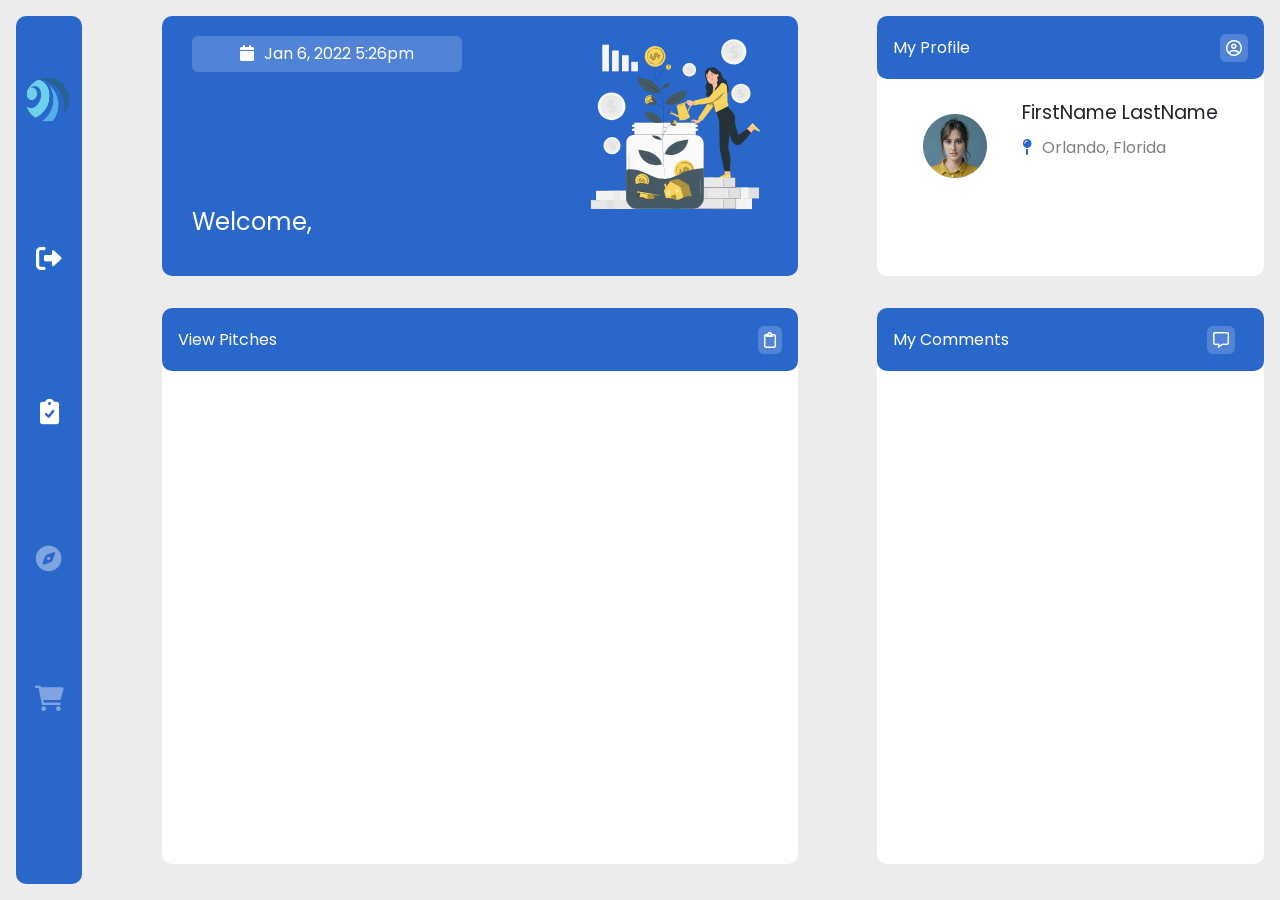
<file: business.html>
<!DOCTYPE html>
<html lang="en">
  <head>
    <meta charset="UTF-8" />
    <meta http-equiv="X-UA-Compatible" content="IE=edge" />
    <meta name="viewport" content="width=device-width, initial-scale=1.0" />
    <link
      href="https://cdn.jsdelivr.net/npm/bootstrap@5.1.3/dist/css/bootstrap.min.css"
      rel="stylesheet"
      integrity="sha384-1BmE4kWBq78iYhFldvKuhfTAU6auU8tT94WrHftjDbrCEXSU1oBoqyl2QvZ6jIW3"
      crossorigin="anonymous"
    />
    <link
      rel="stylesheet"
      href="https://cdnjs.cloudflare.com/ajax/libs/font-awesome/6.0.0-beta3/css/all.min.css"
      integrity="sha512-Fo3rlrZj/k7ujTnHg4CGR2D7kSs0v4LLanw2qksYuRlEzO+tcaEPQogQ0KaoGN26/zrn20ImR1DfuLWnOo7aBA=="
      crossorigin="anonymous"
      referrerpolicy="no-referrer"
    />
    <link rel="preconnect" href="https://fonts.googleapis.com" />
    <link rel="preconnect" href="https://fonts.gstatic.com" crossorigin />
    <link
      href="https://fonts.googleapis.com/css2?family=Bebas+Neue&family=Poppins:ital,wght@0,400;1,500&display=swap"
      rel="stylesheet"
    />
    <link rel="stylesheet" href="./assets/css/profilePages.css" />
    <title>Business</title>
    <link rel="icon" href="./favicon.ico" type="image/x-icon" />
  </head>
  <body>

    <!-- Container for entire page -->
    <div id="container">
      <!-- Navigation...left section -->
      <aside id="leftBar">
        <img src="./assets/images/P2Logo3.png" alt="logo" id="logo" />
        <button id="businessLogoutEl" type="button" class="btn btn-secondary">
          <i class="fas fa-sign-out-alt"></i>
        </button>

        <button id="bizAddPitchButton" type="button" class="btn btn-primary" data-bs-toggle="modal" data-bs-target="#pitchModal">
          <i class="fas fa-clipboard-check"></i>
        </button>

        <i id="inactiveLink" class="fas fa-compass"></i>
        <i id="inactiveLink" class="fas fa-shopping-cart"></i>
        <i id="inactiveLink" class="fas fa-sliders-h-square"></i>
      </aside>

      <!-- Main part of page...middle section -->
      <main id="businessMain">
        <!-- banner -->
        <header id="banner">
          <div id="dateNameDiv">
            <p id="date"><i class="fas fa-calendar"></i>Jan 6, 2022 5:26pm</p>

            <p id="headerName">Welcome, <span id="headerFullName"></span></p>
          </div>

          <div id="imgDiv">
            <img
              src="./assets/images/yellowInvesting.svg"
              alt="investing"
              id="bannerImg"
            />
          </div>
        </header>

        <!-- left part of main -->
        <section id="articlesContainer">
          <article id="leftSection">
            
          </article>

          <!-- right part of main -->
          <article id="rightSection">
            
            
            <div id="pitchesTitleContainer">
              <p id="pastTitle">View Pitches</p>
              <i class="far fa-clipboard"></i>
            </div>

            <div id="pitchesDiv">
              <!-- dynamically add pitches here -->

            </div>
          </article>
        </section>
      </main>

      <!-- profile and comment...right section -->
      <aside id="rightBar">
          <!-- profile...top inner section -->
        <section id="myProfileContainer">
          <div id="profileCommentsDiv">
            <p id="title">My Profile</p>
            <i class="far fa-user-circle"></i>
          </div>

          <div id="picInfoContainer">
            <img id="avatar" src="./assets/images/blueAvatar.png" alt="profile avatar" />
            
            <div id="infoDiv">
              <!-- dynamically add names -->
              <p id="fullName">FirstName LastName</p>
              <p id="businessName"></p>
              <p id="location"><i class="fas fa-map-pin"></i>Orlando, Florida</p>
            </div>

          </div>
        </section>

          <!-- comments...bottom inner section -->
        <section id="commentsContainer">
          <div id="profileCommentsDiv">
            <p id="title">My Comments</p>
            <button id="commentButtonBiz" type="button" class="btn btn-primary" data-bs-toggle="modal" data-bs-target="#commentModal">
              <i class="far fa-comment-alt"></i>
            </button>
            
          </div>

          <div id="commentsDiv">
            <!-- dynamically add comments here --> 
          </div>
          </div>
        </section>
      </aside>

      <!-- Pitch Modal -->
        <div class="modal fade" id="pitchModal" tabindex="-1" aria-labelledby="pitchModalLabel" aria-hidden="true">
          <div class="modal-dialog">
            <div class="modal-content">
              <div class="modal-header">
                <h5 class="modal-title" id="exampleModalLabel">Pitch Form</h5>
                <button type="button" class="btn-close" data-bs-dismiss="modal" aria-label="Close"></button>
              </div>
              <div class="modal-body">
              
                        <!-- Form for creating a pitch -->
                  <form id="pitchForm" class="row g-3" novalidate>
                    <!-- date input -->
                    <div class="col-md-12">
                      <label for="validationCustom01" class="form-label">Date</label>
                      <input
                        type="date"
                        class="form-control"
                        id="validationCustom01"
                        data-name="creationDate"
                        required
                      />
                      <div class="valid-feedback">Looks good!</div>
                      <div class="invalid-feedback">Please enter a date</div>
                    </div>

                    <!-- amount input -->
                    <div class="col-md-12">
                      <label for="validationCustom02" class="form-label"
                        >Amount</label
                      >
                      <input
                        type="number"
                        step="0.01"
                        min="0"
                        class="form-control"
                        id="validationCustom02"
                        data-name="amount"
                        required
                      />
                      <div class="valid-feedback">Looks good!</div>
                      <div class="invalid-feedback">Please enter a valid amount</div>
                    </div>

                    <!-- percentage input -->
                    <div class="col-md-12">
                      <label for="validationCustom02" class="form-label"
                        >Percentage</label
                      >
                      <input
                        type="number"
                        step="0.01"
                        min="0"
                        class="form-control"
                        id="validationCustom03"
                        data-name="percentage"
                        required
                      />
                      <div class="valid-feedback">Looks good!</div>
                      <div class="invalid-feedback">Please enter a valid amount</div>
                    </div>

                    <!-- pitch textarea -->
                    <div class="mb-3">
                      <label for="validationTextarea" class="form-label"
                        >Please enter a valid pitch.</label
                      >
                      <textarea
                        class="form-control"
                        id="validationTextarea"
                        data-name="pitch"
                        placeholder="Required textarea"
                        required
                      ></textarea>
                      <div class="valid-feedback"></div>
                      <div class="invalid-feedback">
                        Please enter a message in the textarea.
                      </div>
                    </div>                    
                  </form>

              </div>
              <div class="modal-footer">
                <p id="pitchCreatedSuccess">Pitch offer was created!</p>
                <p id="pitchCommentError">Opps, something went wrong!</p>
                <button type="button" class="btn btn-secondary" data-bs-dismiss="modal">Close</button>
                <button id="submitPitchButton" type="button" class="btn btn-primary">Submit</button>
              </div>
            </div>
          </div>
        </div>

      <!-- Comment Modal -->
      <div class="modal fade" id="commentModal" tabindex="-1" aria-labelledby="commentLabel" aria-hidden="true">
        <div class="modal-dialog">
          <div class="modal-content">
            <div class="modal-header">
              <h5 class="modal-title" id="exampleModalLabel">Leave a Comment</h5>
              <button type="button" class="btn-close" data-bs-dismiss="modal" aria-label="Close"></button>
            </div>
            <div class="modal-body">
              
              <form id="pitchForm" class="row g-3" novalidate>
                <!-- reciepient -->
                <div class="mb-3">
                  <label for="reciepient" class="form-label"
                    >Choose the reciepient</label
                  >
                  <select
                    class="form-select"
                    aria-label="Default select example"
                    id="reciepientfromBiz"
                    data-name="sharkId"
                  >
                    <option id="chooseOption" selected>Choose...</option>
                    <option value="1">Mark Cuban</option>
                  </select>
                </div>

                <!-- date input -->
                <div class="col-md-12">
                  <label for="date" class="form-label">Date</label>
                  <input
                    type="date"
                    class="form-control"
                    id="commentDateBiz"
                    data-name="creationDate"
                    required
                  />
                  <div class="invalid-feedback">Please enter a date</div>
                </div>

                <!-- pitch textarea -->
                <div class="mb-3">
                  <label for="validationTextarea" class="form-label"
                    >Please enter your comment</label
                  >
                  <textarea
                    class="form-control"
                    id="commentBusiness"
                    data-name="comment"
                    placeholder="Required comment"
                    required
                  ></textarea>
                  
                  <div class="invalid-feedback">
                    Please enter a message in the textarea.
                  </div>
                </div>

              </form>

            </div>
            <div class="modal-footer">
              <p id="commentSent">Comment was sent!</p>
              <p id="commentError">Opps, something went wrong!</p>
              <button id="businessCommentModalClose" type="button" class="btn btn-secondary" data-bs-dismiss="modal">Close</button>
              <button id="sendButtonBiz" type="button" class="btn btn-primary">Send</button>
            </div>
          </div>
        </div>
      </div>

      <!-- Accept Pitch Modal -->
      <div class="modal fade" id="acceptPitchModal" tabindex="-1" aria-labelledby="acceptPitchModalLabel" aria-hidden="true">
        <div class="modal-dialog">
          <div class="modal-content">
            <div class="modal-header">
              <h5 class="modal-title" id="exampleModalLabel">Pitch Status</h5>
              <button type="button" class="btn-close" data-bs-dismiss="modal" aria-label="Close"></button>
            </div>
            <div class="modal-body">
              <h6 id="acceptMessage">Press the "Accept" button to accept offer. Press the "Close" button to close window.</h6>
            </div>
            <div class="modal-footer">
              <p id="pitchCreated">Pitch offer was created!</p>
              <p id="commentError">Opps, something went wrong!</p>
              <button id="acceptPitchCloseButton" type="button" class="btn btn-secondary" data-bs-dismiss="modal">Close</button>
              <button id="acceptPitchButton" type="button" class="btn btn-primary">Accept</button>
            </div>
          </div>
        </div>
      </div>


    </div>
  </body>
  <script
    src="https://cdn.jsdelivr.net/npm/bootstrap@5.1.3/dist/js/bootstrap.bundle.min.js"
    integrity="sha384-ka7Sk0Gln4gmtz2MlQnikT1wXgYsOg+OMhuP+IlRH9sENBO0LRn5q+8nbTov4+1p"
    crossorigin="anonymous"
  ></script>
  <script src="./assets/js/auth.js"></script>
  <script src="./assets/js/data.js"></script>
  <script src="./assets/js/business.js"></script>
</html>
</file>
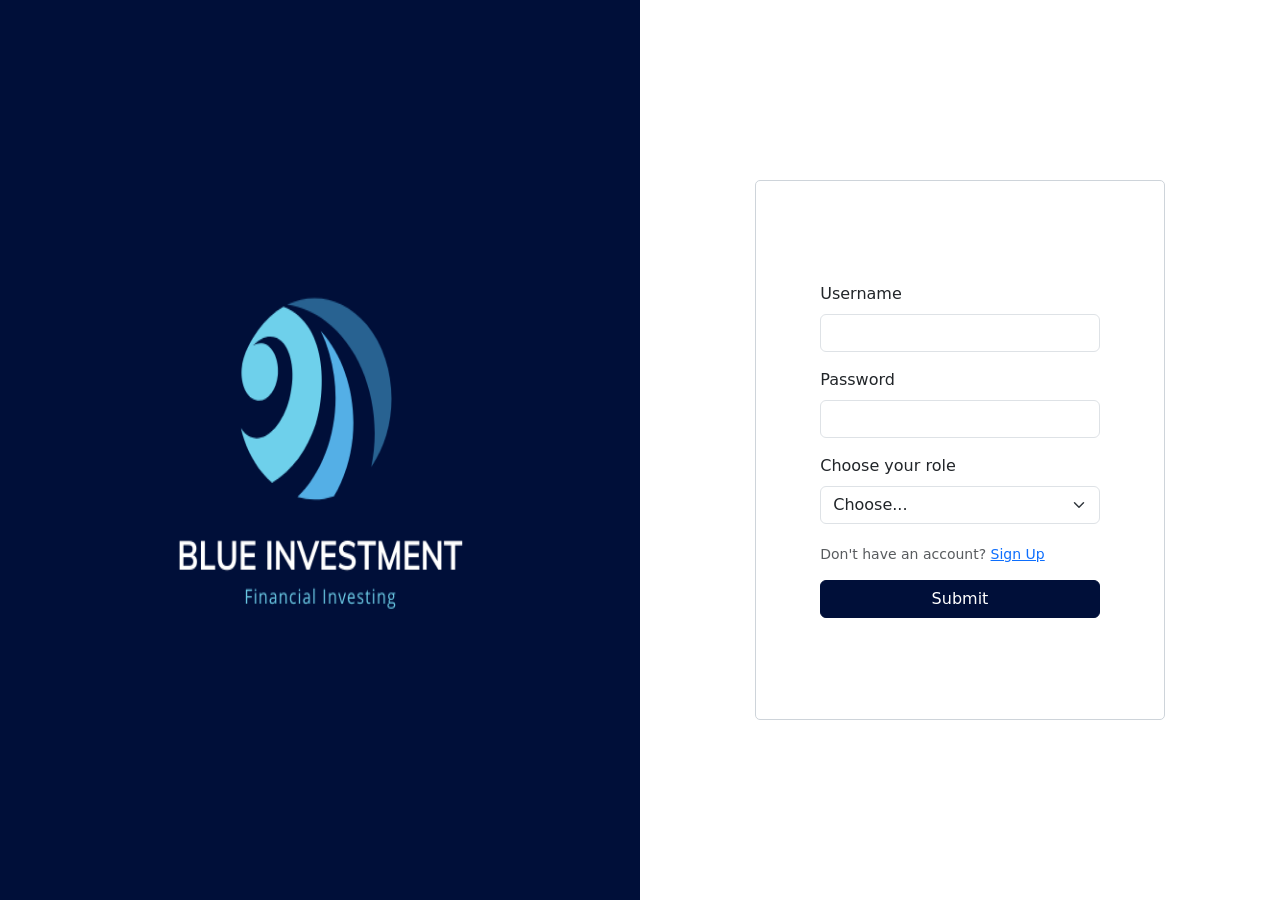
<file: home.html>
<!DOCTYPE html>
<html lang="en">
  <head>
    <meta charset="UTF-8" />
    <meta http-equiv="X-UA-Compatible" content="IE=edge" />
    <meta name="viewport" content="width=device-width, initial-scale=1.0" />
    <link
      href="https://cdn.jsdelivr.net/npm/bootstrap@5.1.3/dist/css/bootstrap.min.css"
      rel="stylesheet"
      integrity="sha384-1BmE4kWBq78iYhFldvKuhfTAU6auU8tT94WrHftjDbrCEXSU1oBoqyl2QvZ6jIW3"
      crossorigin="anonymous"
    />
    <link rel="preconnect" href="https://fonts.googleapis.com" />
    <link rel="preconnect" href="https://fonts.gstatic.com" crossorigin />
    <link
      href="https://fonts.googleapis.com/css2?family=Bebas+Neue&family=Poppins:ital,wght@0,400;1,500&display=swap"
      rel="stylesheet"
    />
    <link rel="stylesheet" href="./assets/css/home.css" />
    <title>Home</title>
    <link rel="icon" href="./favicon.ico" type="image/x-icon" />
  </head>
  <body>
    <!-- Container for entire page -->
    <div id="container">
      <!-- Main container for left and right sections -->
      <main>
        <!-- left section -->
        <section id="leftSection">
          <img
            src="./assets/images/P2Logo.png"
            alt="investing"
            id="leftSectionImg"
          />
        </section>

        <!-- right section -->
        <section id="rightSection">
          <!-- form for logging in -->
          <div id="fakeForm">
            <div class="mb-3">
              <label for="exampleInputEmail1" class="form-label"
                >Username</label
              >
              <input
                type="text"
                class="form-control"
                id="userName"
                aria-describedby="emailHelp"
              />
            </div>
            <div class="mb-3">
              <label for="exampleInputPassword1" class="form-label"
                >Password</label
              >
              <input type="password" class="form-control" id="password" />
            </div>

            <div class="mb-3">
              <label for="validationCustom04" class="form-label"
                >Choose your role</label
              >
              <select
                class="form-select"
                aria-label="Default select example"
                id="roleSignIn"
                data-name="role"
              >
                <option selected>Choose...</option>
                <option value="Business">Business</option>
                <option value="Shark">Shark</option>
              </select>
            </div>

            <div id="goToSignUp" class="form-text">
              Don't have an account? <a href="signup.html">Sign Up</a>
            </div>

            <button
              id="submitButton"
              onclick="loginUser2()"
              class="btn btn-primary"
            >
              Submit
            </button>
            <p id="hideErrorMessage"></p>
          </div>
        </section>
      </main>
    </div>
    <!-- <button onclick="loginUser2()" class="btn btn-primary">Submit</button> -->
  </body>
  <script
    src="https://cdn.jsdelivr.net/npm/bootstrap@5.1.3/dist/js/bootstrap.bundle.min.js"
    integrity="sha384-ka7Sk0Gln4gmtz2MlQnikT1wXgYsOg+OMhuP+IlRH9sENBO0LRn5q+8nbTov4+1p"
    crossorigin="anonymous"
  ></script>
  <script src="./assets/js/auth.js"></script>
  <script src="./assets/js/home.js"></script>
</html>
</file>
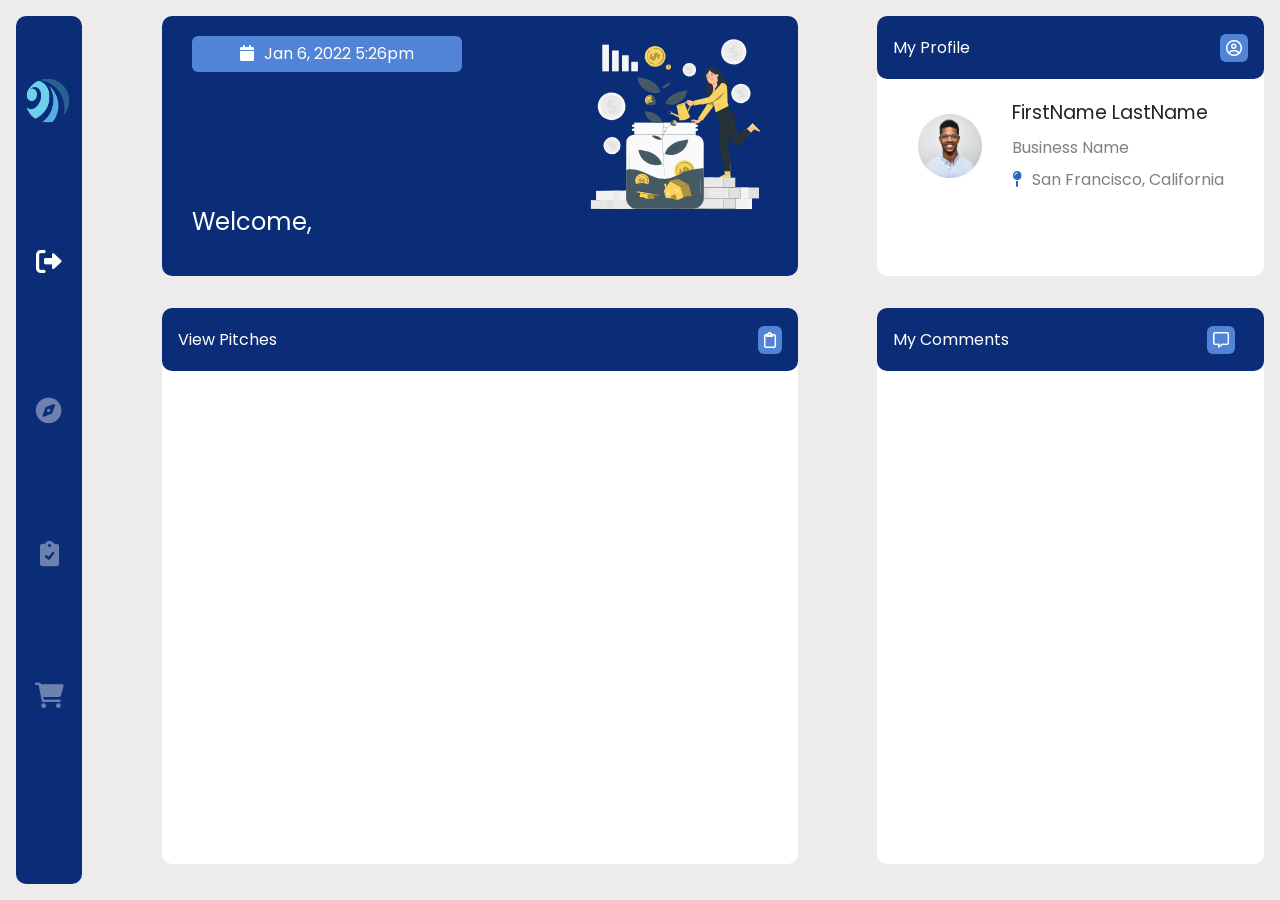
<file: shark.html>
<!DOCTYPE html>
<html lang="en">
  <head>
    <meta charset="UTF-8" />
    <meta http-equiv="X-UA-Compatible" content="IE=edge" />
    <meta name="viewport" content="width=device-width, initial-scale=1.0" />
    <link
      href="https://cdn.jsdelivr.net/npm/bootstrap@5.1.3/dist/css/bootstrap.min.css"
      rel="stylesheet"
      integrity="sha384-1BmE4kWBq78iYhFldvKuhfTAU6auU8tT94WrHftjDbrCEXSU1oBoqyl2QvZ6jIW3"
      crossorigin="anonymous"
    />
    <link
      rel="stylesheet"
      href="https://cdnjs.cloudflare.com/ajax/libs/font-awesome/6.0.0-beta3/css/all.min.css"
      integrity="sha512-Fo3rlrZj/k7ujTnHg4CGR2D7kSs0v4LLanw2qksYuRlEzO+tcaEPQogQ0KaoGN26/zrn20ImR1DfuLWnOo7aBA=="
      crossorigin="anonymous"
      referrerpolicy="no-referrer"
    />
    <link rel="preconnect" href="https://fonts.googleapis.com" />
    <link rel="preconnect" href="https://fonts.gstatic.com" crossorigin />
    <link
      href="https://fonts.googleapis.com/css2?family=Bebas+Neue&family=Poppins:ital,wght@0,400;1,500&display=swap"
      rel="stylesheet"
    />
    <link rel="stylesheet" href="./assets/css/profilePages.css" />
    <title>Shark</title>
    <link rel="icon" href="./favicon.ico" type="image/x-icon" />
  </head>
  <body>
    <!-- Container for entire page -->
    <div id="container">
      <!-- Navigation...left section -->
      <aside id="leftBarShark">
        <img src="./assets/images/P2Logo3.png" alt="logo" id="logo" />
        <button id="sharkLogoutEl" type="button" class="btn btn-secondary">
          <i class="fas fa-sign-out-alt"></i>
        </button>
        <i id="inactiveLink" class="fas fa-compass"></i>
        <i id="inactiveLink" class="fas fa-clipboard-check"></i>
        <i id="inactiveLink" class="fas fa-shopping-cart"></i>
        <i id="inactiveLink" class="fas fa-sliders-h-square"></i>
      </aside>

      <!-- Main part of page...middle section -->
      <main id="sharkMain">
        <!-- banner -->
        <header id="bannerShark">
          <div id="dateNameDiv">
            <p id="date"><i class="fas fa-calendar"></i>Jan 6, 2022 5:26pm</p>

            <p id="headerName">Welcome, <span id="headerFullName"></span></p>
          </div>

          <div id="imgDiv">
            <img
              src="./assets/images/yellowInvesting.svg"
              alt="investing"
              id="bannerImg"
            />
          </div>
        </header>

        <!-- pitches part of main -->
        <section id="articlesContainer">
          <article id="pitchesContainer">
            <!-- redo this section for viewing pitches -->

            <div id="pitchesTitleContainerShark">
              <p id="pastTitle">View Pitches</p>
              <i class="far fa-clipboard"></i>
            </div>

            <div id="pitchesDiv">
              <!-- dynamically add pitches here -->
            </div>
          </article>
        </section>
      </main>

      <!-- profile and comment...right section -->
      <aside id="rightBar">
        <!-- profile...top inner section -->
        <section id="myProfileContainer">
          <div id="profileCommentsDivShark">
            <p id="title">My Profile</p>
            <i class="far fa-user-circle"></i>
          </div>

          <div id="picInfoContainer">
            <img
              id="avatar"
              src="./assets/images/silverAvatar.png"
              alt="profile avatar"
            />

            <div id="infoDiv">
              <p id="fullName">FirstName LastName</p>
              <p id="businessName">Business Name</p>
              <p id="location">
                <i class="fas fa-map-pin"></i>San Francisco, California
              </p>
            </div>
          </div>
        </section>

        <!-- comments...bottom inner section -->
        <section id="commentsContainer">
          <div id="profileCommentsDivShark">
            <p id="title">My Comments</p>
            <button
              id="commentButtonShark"
              type="button"
              class="btn btn-primary"
              data-bs-toggle="modal"
              data-bs-target="#commentModalShark"
            >
              <i class="far fa-comment-alt"></i>
            </button>
          </div>

          <div id="commentsDiv">
            <!-- dynamically add comments here -->
          </div>
        </section>
      </aside>

      <!-- Pitch Modal -->
      <div
        class="modal fade"
        id="pitchModalShark"
        tabindex="-1"
        aria-labelledby="pitchModalLabel"
        aria-hidden="true"
      >
        <div class="modal-dialog">
          <div class="modal-content">
            <div class="modal-header">
              <h5 class="modal-title" id="exampleModalLabel">Pitch Form</h5>
              <button
                type="button"
                class="btn-close"
                data-bs-dismiss="modal"
                aria-label="Close"
              ></button>
            </div>
            <div class="modal-body">
              <!-- Form for creating a pitch -->
              <form id="pitchForm" class="row g-3" novalidate>
                <!-- amount input -->
                <div class="col-md-12">
                  <label for="validationCustom02" class="form-label"
                    >Amount</label
                  >
                  <input
                    type="number"
                    step="0.01"
                    min="0"
                    class="form-control"
                    id="validationCustom02"
                    data-name="amount"
                    required
                    min="0"
                    max="1000000"
                  />
                  <div class="valid-feedback">Looks good!</div>
                  <div id="invalid-feedback-amount">
                    Please enter a valid amount
                  </div>
                </div>

                <!-- percentage input -->
                <div class="col-md-12">
                  <label for="validationCustom02" class="form-label"
                    >Percentage</label
                  >
                  <input
                    type="number"
                    step="0.01"
                    min="0"
                    class="form-control"
                    id="validationCustom03"
                    data-name="percentage"
                    required
                    min="0"
                    max="100.00"
                  />
                  <div class="valid-feedback">Looks good!</div>
                  <div id="invalid-feedback-percent">
                    Please enter a valid percent
                  </div>
                </div>
              </form>
            </div>
            <div class="modal-footer">
              <p id="pitchSent">Pitch offer was sent!</p>
              <p id="commentError">Opps, something went wrong!</p>
              <button
                type="button"
                class="btn btn-secondary"
                data-bs-dismiss="modal"
              >
                Close
              </button>
              <button
                id="submitPitchButton"
                type="button"
                class="btn btn-primary"
              >
                Submit
              </button>
            </div>
          </div>
        </div>
      </div>

      <!-- Comment Modal -->
      <div
        class="modal fade"
        id="commentModalShark"
        tabindex="-1"
        aria-labelledby="commentLabel"
        aria-hidden="true"
      >
        <div class="modal-dialog">
          <div class="modal-content">
            <div class="modal-header">
              <h5 class="modal-title" id="exampleModalLabel">
                Leave a Comment
              </h5>
              <button
                type="button"
                class="btn-close"
                data-bs-dismiss="modal"
                aria-label="Close"
              ></button>
            </div>
            <div class="modal-body">
              <form id="pitchForm" class="row g-3" novalidate>
                <!-- reciepient -->
                <div class="mb-3">
                  <label for="reciepient" class="form-label"
                    >Choose the reciepient</label
                  >
                  <select
                    class="form-select"
                    aria-label="Default select example"
                    id="reciepientfromShark"
                    data-name="businessId"
                  >
                    <option selected>Choose...</option>
                    <option value="1">Bruce Wayne</option>
                    <option value="2">Clark Kent</option>
                  </select>
                  <div class="invalid-feedback">Please enter a select</div>
                </div>

                <!-- date input -->
                <div class="col-md-12">
                  <label for="date" class="form-label">Date</label>
                  <input
                    type="date"
                    class="form-control"
                    id="commentDateShark"
                    data-name="creationDate"
                    required
                    minlength="8"
                    maxlength="10"
                  />
                  <div class="invalid-feedback">Please enter a date</div>
                </div>

                <!-- pitch textarea -->
                <div class="mb-3">
                  <label for="validationTextarea" class="form-label"
                    >Please enter your comment</label
                  >
                  <textarea
                    class="form-control"
                    id="commentShark"
                    data-name="comment"
                    placeholder="Required comment"
                    required
                  ></textarea>

                  <div class="invalid-feedback">
                    Please enter a message in the textarea.
                  </div>
                </div>
              </form>
            </div>

            <div class="modal-footer">
              <p id="commentSent">Comment was sent!</p>
              <p id="commentSharkError">Opps, something went wrong!</p>
              <button
                type="button"
                class="btn btn-secondary"
                data-bs-dismiss="modal"
              >
                Close
              </button>
              <button
                id="sendButtonShark"
                type="button"
                class="btn btn-primary"
              >
                Send
              </button>
            </div>
          </div>
        </div>
      </div>
    </div>
  </body>
  <script
    src="https://cdn.jsdelivr.net/npm/bootstrap@5.1.3/dist/js/bootstrap.bundle.min.js"
    integrity="sha384-ka7Sk0Gln4gmtz2MlQnikT1wXgYsOg+OMhuP+IlRH9sENBO0LRn5q+8nbTov4+1p"
    crossorigin="anonymous"
  ></script>
  <script src="./assets/js/auth.js"></script>
  <script src="./assets/js/data.js"></script>
  <script src="./assets/js/shark.js"></script>
</html>
</file>
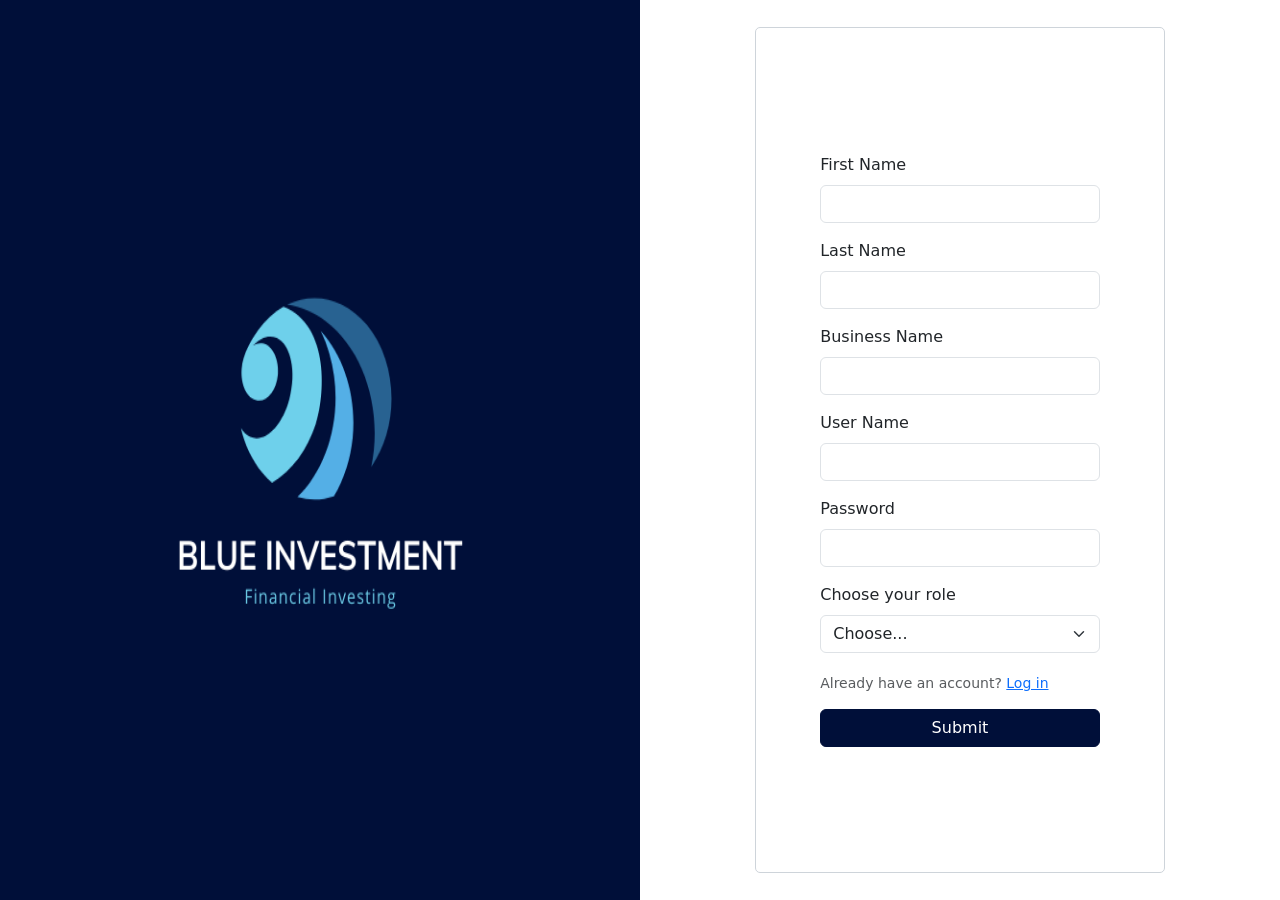
<file: signup.html>
<!DOCTYPE html>
<html lang="en">
  <head>
    <meta charset="UTF-8" />
    <meta http-equiv="X-UA-Compatible" content="IE=edge" />
    <meta name="viewport" content="width=device-width, initial-scale=1.0" />
    <link
      href="https://cdn.jsdelivr.net/npm/bootstrap@5.1.3/dist/css/bootstrap.min.css"
      rel="stylesheet"
      integrity="sha384-1BmE4kWBq78iYhFldvKuhfTAU6auU8tT94WrHftjDbrCEXSU1oBoqyl2QvZ6jIW3"
      crossorigin="anonymous"
    />
    <link rel="preconnect" href="https://fonts.googleapis.com" />
    <link rel="preconnect" href="https://fonts.gstatic.com" crossorigin />
    <link
      href="https://fonts.googleapis.com/css2?family=Bebas+Neue&family=Poppins:ital,wght@0,400;1,500&display=swap"
      rel="stylesheet"
    />
    <link rel="stylesheet" href="./assets/css/home.css" />
    <title>Sign Up</title>
    <link rel="icon" href="./favicon.ico" type="image/x-icon" />
  </head>
  <body>
    <!-- Container for entire page -->
    <div id="container">
      <!-- Main container for left and right sections -->
      <main>
        <!-- left section -->
        <section id="leftSection">
          <!-- Fake company logo -->
          <img
            src="./assets/images/P2Logo.png"
            alt="investing"
            id="leftSectionImg"
          />
        </section>

        <!-- right section -->
        <section id="rightSection">
          <!-- form for signup form -->
          <div id="fakeSignUp">
            <div class="mb-3">
              <label for="exampleInputFirstName" class="form-label"
                >First Name</label
              >
              <input
                type="text"
                class="form-control"
                id="firstName"
                data-name="firstName"
                aria-describedby="firstNameHelp"
              />
            </div>
            <div class="mb-3">
              <label for="exampleInputLastName" class="form-label"
                >Last Name</label
              >
              <input
                type="text"
                class="form-control"
                id="lastName"
                data-name="lastName"
              />
            </div>

            <div class="mb-3">
              <label for="exampleInputBusinessName" class="form-label"
                >Business Name</label
              >
              <input
                type="text"
                class="form-control"
                id="businessName"
                data-name="businessName"
              />
            </div>

            <div class="mb-3">
              <label for="exampleInputUserName" class="form-label"
                >User Name</label
              >
              <input
                type="text"
                class="form-control"
                id="userName"
                data-name="userName"
              />
            </div>

            <div class="mb-3">
              <label for="exampleInputPassword" class="form-label"
                >Password</label
              >
              <input
                type="password"
                class="form-control"
                id="signupPassword"
                data-name="password"
              />
            </div>

            <div class="mb-3">
              <label for="validationCustom04" class="form-label"
                >Choose your role</label
              >
              <select
                class="form-select"
                aria-label="Default select example"
                id="roleSignIn"
                data-name="role"
              >
                <option selected>Choose...</option>
                <option value="Business">Business</option>
                <option value="Shark">Shark</option>
              </select>
            </div>

            <div id="goToSignUp" class="form-text">
              Already have an account? <a href="home.html">Log in</a>
            </div>

            <button
              id="submitSignUpButton"
              type="button"
              class="btn btn-primary"
            >
              Submit
            </button>
            <p id="hideErrorMessage">
              Opps, something went wrong. Please, try again.
            </p>
          </div>
        </section>
      </main>
    </div>
  </body>
  <script
    src="https://cdn.jsdelivr.net/npm/bootstrap@5.1.3/dist/js/bootstrap.bundle.min.js"
    integrity="sha384-ka7Sk0Gln4gmtz2MlQnikT1wXgYsOg+OMhuP+IlRH9sENBO0LRn5q+8nbTov4+1p"
    crossorigin="anonymous"
  ></script>
  <script src="./assets/js/auth.js"></script>
  <script src="./assets/js/signup.js"></script>
</html>
</file>
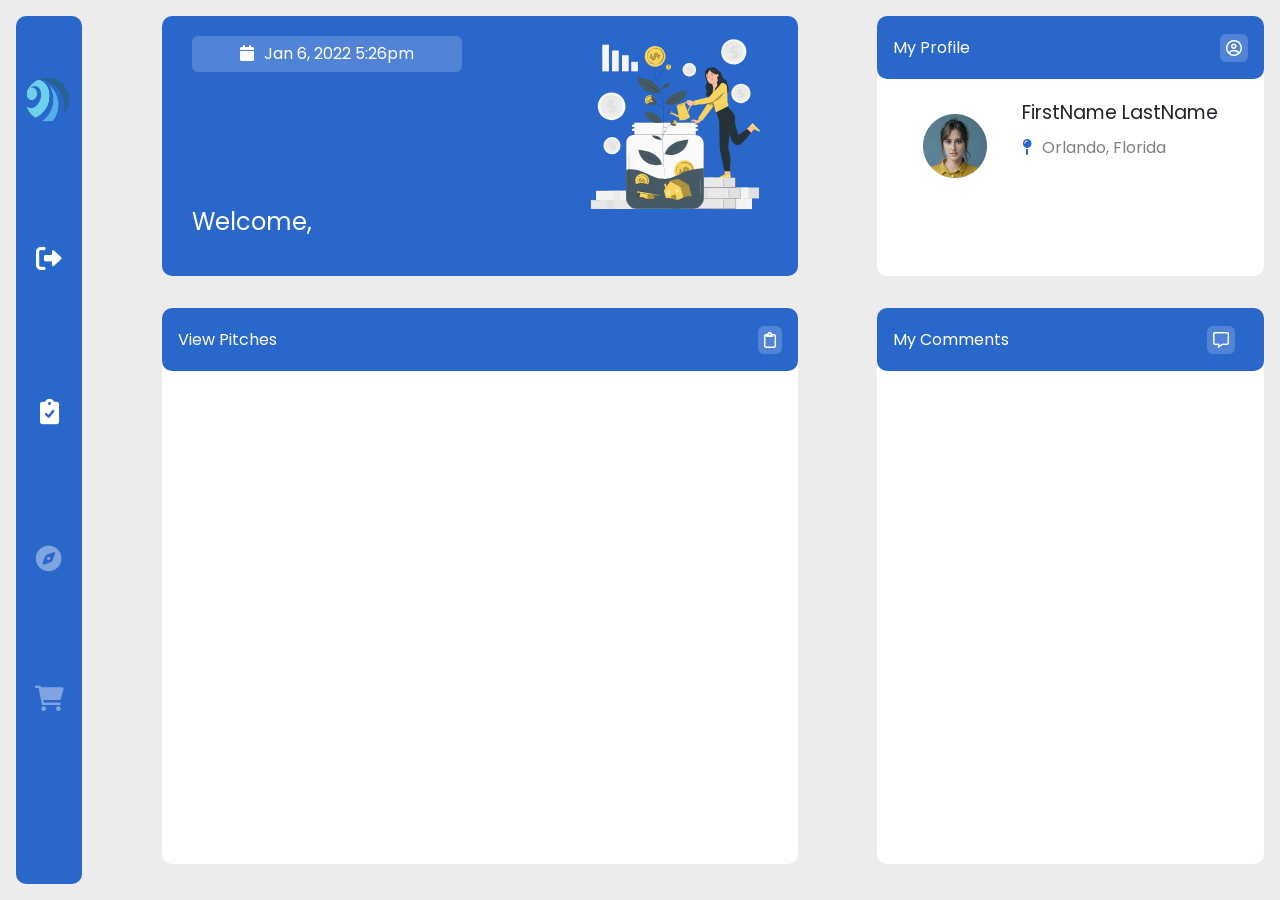
<file: client/business.html>
<!DOCTYPE html>
<html lang="en">
  <head>
    <meta charset="UTF-8" />
    <meta http-equiv="X-UA-Compatible" content="IE=edge" />
    <meta name="viewport" content="width=device-width, initial-scale=1.0" />
    <link
      href="https://cdn.jsdelivr.net/npm/bootstrap@5.1.3/dist/css/bootstrap.min.css"
      rel="stylesheet"
      integrity="sha384-1BmE4kWBq78iYhFldvKuhfTAU6auU8tT94WrHftjDbrCEXSU1oBoqyl2QvZ6jIW3"
      crossorigin="anonymous"
    />
    <link
      rel="stylesheet"
      href="https://cdnjs.cloudflare.com/ajax/libs/font-awesome/6.0.0-beta3/css/all.min.css"
      integrity="sha512-Fo3rlrZj/k7ujTnHg4CGR2D7kSs0v4LLanw2qksYuRlEzO+tcaEPQogQ0KaoGN26/zrn20ImR1DfuLWnOo7aBA=="
      crossorigin="anonymous"
      referrerpolicy="no-referrer"
    />
    <link rel="preconnect" href="https://fonts.googleapis.com" />
    <link rel="preconnect" href="https://fonts.gstatic.com" crossorigin />
    <link
      href="https://fonts.googleapis.com/css2?family=Bebas+Neue&family=Poppins:ital,wght@0,400;1,500&display=swap"
      rel="stylesheet"
    />
    <link rel="stylesheet" href="./assets/css/profilePages.css" />
    <title>Business</title>
    <link rel="icon" href="./favicon.ico" type="image/x-icon" />
  </head>
  <body>

    <!-- Container for entire page -->
    <div id="container">
      <!-- Navigation...left section -->
      <aside id="leftBar">
        <img src="./assets/images/P2Logo3.png" alt="logo" id="logo" />
        <button id="businessLogoutEl" type="button" class="btn btn-secondary">
          <i class="fas fa-sign-out-alt"></i>
        </button>

        <button id="bizAddPitchButton" type="button" class="btn btn-primary" data-bs-toggle="modal" data-bs-target="#pitchModal">
          <i class="fas fa-clipboard-check"></i>
        </button>

        <i id="inactiveLink" class="fas fa-compass"></i>
        <i id="inactiveLink" class="fas fa-shopping-cart"></i>
        <i id="inactiveLink" class="fas fa-sliders-h-square"></i>
      </aside>

      <!-- Main part of page...middle section -->
      <main id="businessMain">
        <!-- banner -->
        <header id="banner">
          <div id="dateNameDiv">
            <p id="date"><i class="fas fa-calendar"></i>Jan 6, 2022 5:26pm</p>

            <p id="headerName">Welcome, <span id="headerFullName"></span></p>
          </div>

          <div id="imgDiv">
            <img
              src="./assets/images/yellowInvesting.svg"
              alt="investing"
              id="bannerImg"
            />
          </div>
        </header>

        <!-- left part of main -->
        <section id="articlesContainer">
          <article id="leftSection">
            
          </article>

          <!-- right part of main -->
          <article id="rightSection">
            
            
            <div id="pitchesTitleContainer">
              <p id="pastTitle">View Pitches</p>
              <i class="far fa-clipboard"></i>
            </div>

            <div id="pitchesDiv">
              <!-- dynamically add pitches here -->

            </div>
          </article>
        </section>
      </main>

      <!-- profile and comment...right section -->
      <aside id="rightBar">
          <!-- profile...top inner section -->
        <section id="myProfileContainer">
          <div id="profileCommentsDiv">
            <p id="title">My Profile</p>
            <i class="far fa-user-circle"></i>
          </div>

          <div id="picInfoContainer">
            <img id="avatar" src="./assets/images/blueAvatar.png" alt="profile avatar" />
            
            <div id="infoDiv">
              <!-- dynamically add names -->
              <p id="fullName">FirstName LastName</p>
              <p id="businessName"></p>
              <p id="location"><i class="fas fa-map-pin"></i>Orlando, Florida</p>
            </div>

          </div>
        </section>

          <!-- comments...bottom inner section -->
        <section id="commentsContainer">
          <div id="profileCommentsDiv">
            <p id="title">My Comments</p>
            <button id="commentButtonBiz" type="button" class="btn btn-primary" data-bs-toggle="modal" data-bs-target="#commentModal">
              <i class="far fa-comment-alt"></i>
            </button>
            
          </div>

          <div id="commentsDiv">
            <!-- dynamically add comments here --> 
          </div>
          </div>
        </section>
      </aside>

      <!-- Pitch Modal -->
        <div class="modal fade" id="pitchModal" tabindex="-1" aria-labelledby="pitchModalLabel" aria-hidden="true">
          <div class="modal-dialog">
            <div class="modal-content">
              <div class="modal-header">
                <h5 class="modal-title" id="exampleModalLabel">Pitch Form</h5>
                <button type="button" class="btn-close" data-bs-dismiss="modal" aria-label="Close"></button>
              </div>
              <div class="modal-body">
              
                        <!-- Form for creating a pitch -->
                  <form id="pitchForm" class="row g-3" novalidate>
                    <!-- date input -->
                    <div class="col-md-12">
                      <label for="validationCustom01" class="form-label">Date</label>
                      <input
                        type="date"
                        class="form-control"
                        id="validationCustom01"
                        data-name="creationDate"
                        required
                      />
                      <div class="valid-feedback">Looks good!</div>
                      <div class="invalid-feedback">Please enter a date</div>
                    </div>

                    <!-- amount input -->
                    <div class="col-md-12">
                      <label for="validationCustom02" class="form-label"
                        >Amount</label
                      >
                      <input
                        type="number"
                        step="0.01"
                        min="0"
                        class="form-control"
                        id="validationCustom02"
                        data-name="amount"
                        required
                      />
                      <div class="valid-feedback">Looks good!</div>
                      <div class="invalid-feedback">Please enter a valid amount</div>
                    </div>

                    <!-- percentage input -->
                    <div class="col-md-12">
                      <label for="validationCustom02" class="form-label"
                        >Percentage</label
                      >
                      <input
                        type="number"
                        step="0.01"
                        min="0"
                        class="form-control"
                        id="validationCustom03"
                        data-name="percentage"
                        required
                      />
                      <div class="valid-feedback">Looks good!</div>
                      <div class="invalid-feedback">Please enter a valid amount</div>
                    </div>

                    <!-- pitch textarea -->
                    <div class="mb-3">
                      <label for="validationTextarea" class="form-label"
                        >Please enter a valid pitch.</label
                      >
                      <textarea
                        class="form-control"
                        id="validationTextarea"
                        data-name="pitch"
                        placeholder="Required textarea"
                        required
                      ></textarea>
                      <div class="valid-feedback"></div>
                      <div class="invalid-feedback">
                        Please enter a message in the textarea.
                      </div>
                    </div>                    
                  </form>

              </div>
              <div class="modal-footer">
                <p id="pitchCreatedSuccess">Pitch offer was created!</p>
                <p id="pitchCommentError">Opps, something went wrong!</p>
                <button type="button" class="btn btn-secondary" data-bs-dismiss="modal">Close</button>
                <button id="submitPitchButton" type="button" class="btn btn-primary">Submit</button>
              </div>
            </div>
          </div>
        </div>

      <!-- Comment Modal -->
      <div class="modal fade" id="commentModal" tabindex="-1" aria-labelledby="commentLabel" aria-hidden="true">
        <div class="modal-dialog">
          <div class="modal-content">
            <div class="modal-header">
              <h5 class="modal-title" id="exampleModalLabel">Leave a Comment</h5>
              <button type="button" class="btn-close" data-bs-dismiss="modal" aria-label="Close"></button>
            </div>
            <div class="modal-body">
              
              <form id="pitchForm" class="row g-3" novalidate>
                <!-- reciepient -->
                <div class="mb-3">
                  <label for="reciepient" class="form-label"
                    >Choose the reciepient</label
                  >
                  <select
                    class="form-select"
                    aria-label="Default select example"
                    id="reciepientfromBiz"
                    data-name="sharkId"
                  >
                    <option selected>Choose...</option>
                    <option value="1">Mark Cuban</option>
                  </select>
                </div>

                <!-- date input -->
                <div class="col-md-12">
                  <label for="date" class="form-label">Date</label>
                  <input
                    type="date"
                    class="form-control"
                    id="commentDateBiz"
                    data-name="creationDate"
                    required
                  />
                  <div class="invalid-feedback">Please enter a date</div>
                </div>

                <!-- pitch textarea -->
                <div class="mb-3">
                  <label for="validationTextarea" class="form-label"
                    >Please enter your comment</label
                  >
                  <textarea
                    class="form-control"
                    id="commentBusiness"
                    data-name="comment"
                    placeholder="Required comment"
                    required
                  ></textarea>
                  
                  <div class="invalid-feedback">
                    Please enter a message in the textarea.
                  </div>
                </div>

              </form>

            </div>
            <div class="modal-footer">
              <p id="commentSent">Comment was sent!</p>
              <p id="commentError">Opps, something went wrong!</p>
              <button id="businessCommentModalClose" type="button" class="btn btn-secondary" data-bs-dismiss="modal">Close</button>
              <button id="sendButtonBiz" type="button" class="btn btn-primary">Send</button>
            </div>
          </div>
        </div>
      </div>

      <!-- Accept Pitch Modal -->
      <div class="modal fade" id="acceptPitchModal" tabindex="-1" aria-labelledby="acceptPitchModalLabel" aria-hidden="true">
        <div class="modal-dialog">
          <div class="modal-content">
            <div class="modal-header">
              <h5 class="modal-title" id="exampleModalLabel">Pitch Status</h5>
              <button type="button" class="btn-close" data-bs-dismiss="modal" aria-label="Close"></button>
            </div>
            <div class="modal-body">
              <h6 id="acceptMessage">Press the "Accept" button to accept offer. Press the "Close" button to close window.</h6>
            </div>
            <div class="modal-footer">
              <p id="pitchCreated">Pitch offer was created!</p>
              <p id="commentError">Opps, something went wrong!</p>
              <button type="button" class="btn btn-secondary" data-bs-dismiss="modal">Close</button>
              <button id="acceptPitchButton" type="button" class="btn btn-primary">Accept</button>
            </div>
          </div>
        </div>
      </div>


    </div>
  </body>
  <script
    src="https://cdn.jsdelivr.net/npm/bootstrap@5.1.3/dist/js/bootstrap.bundle.min.js"
    integrity="sha384-ka7Sk0Gln4gmtz2MlQnikT1wXgYsOg+OMhuP+IlRH9sENBO0LRn5q+8nbTov4+1p"
    crossorigin="anonymous"
  ></script>
  <script src="./assets/js/auth.js"></script>
  <script src="./assets/js/data.js"></script>
  <script src="./assets/js/business.js"></script>
</html>
</file>
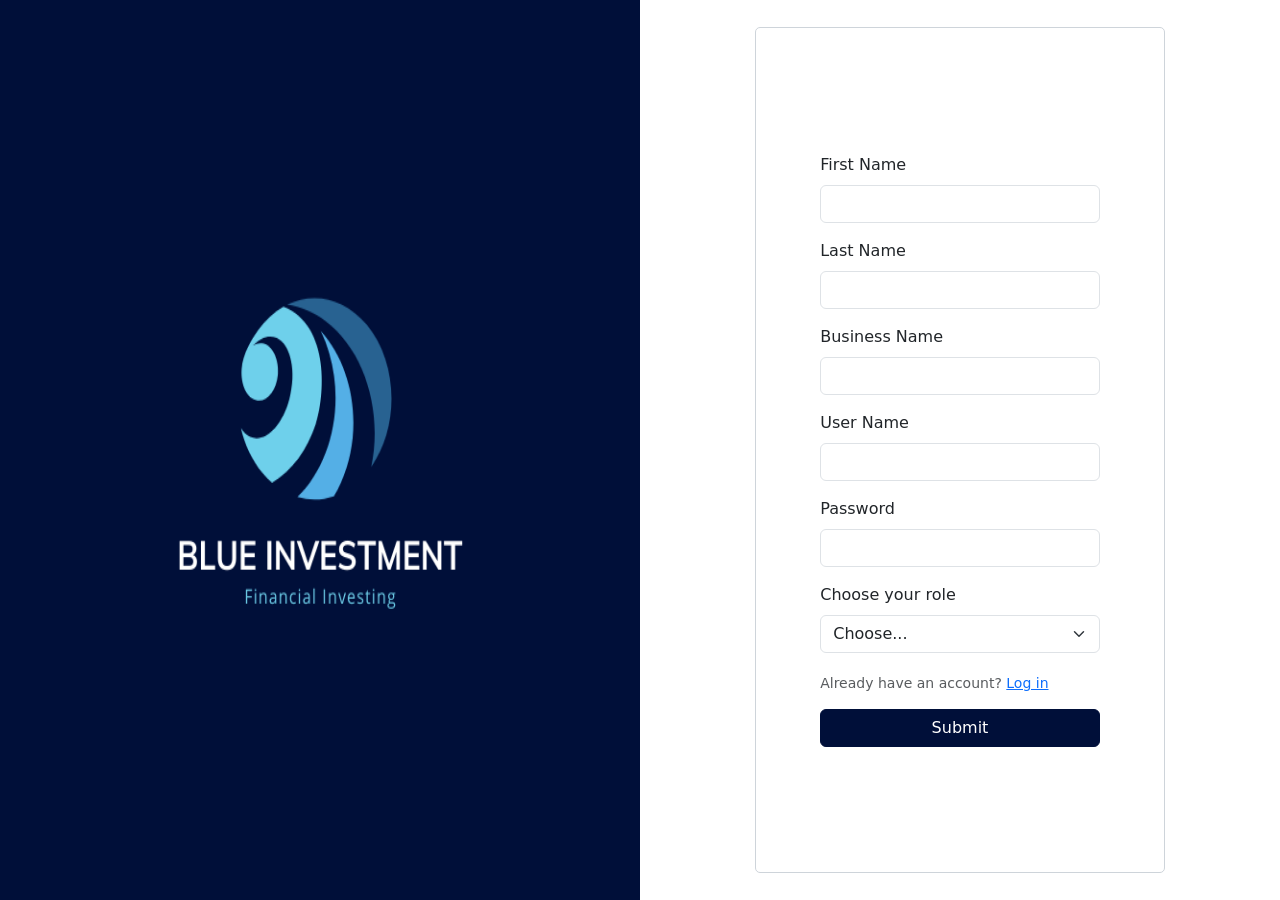
<file: client/signup.html>
<!DOCTYPE html>
<html lang="en">
  <head>
    <meta charset="UTF-8" />
    <meta http-equiv="X-UA-Compatible" content="IE=edge" />
    <meta name="viewport" content="width=device-width, initial-scale=1.0" />
    <link
      href="https://cdn.jsdelivr.net/npm/bootstrap@5.1.3/dist/css/bootstrap.min.css"
      rel="stylesheet"
      integrity="sha384-1BmE4kWBq78iYhFldvKuhfTAU6auU8tT94WrHftjDbrCEXSU1oBoqyl2QvZ6jIW3"
      crossorigin="anonymous"
    />
    <link rel="preconnect" href="https://fonts.googleapis.com" />
    <link rel="preconnect" href="https://fonts.gstatic.com" crossorigin />
    <link
      href="https://fonts.googleapis.com/css2?family=Bebas+Neue&family=Poppins:ital,wght@0,400;1,500&display=swap"
      rel="stylesheet"
    />
    <link rel="stylesheet" href="./assets/css/home.css" />
    <title>Sign Up</title>
    <link rel="icon" href="./favicon.ico" type="image/x-icon" />
  </head>
  <body>
    <!-- Container for entire page -->
    <div id="container">
      <!-- Main container for left and right sections -->
      <main>
        <!-- left section -->
        <section id="leftSection">
          <!-- Fake company logo -->
          <img
            src="./assets/images/P2Logo.png"
            alt="investing"
            id="leftSectionImg"
          />
        </section>

        <!-- right section -->
        <section id="rightSection">
          <!-- form for signup form -->
          <div id="fakeSignUp">
            <div class="mb-3">
              <label for="exampleInputFirstName" class="form-label"
                >First Name</label
              >
              <input
                type="text"
                class="form-control"
                id="firstName"
                data-name="firstName"
                aria-describedby="firstNameHelp"
              />
            </div>
            <div class="mb-3">
              <label for="exampleInputLastName" class="form-label"
                >Last Name</label
              >
              <input
                type="text"
                class="form-control"
                id="lastName"
                data-name="lastName"
              />
            </div>

            <div class="mb-3">
              <label for="exampleInputBusinessName" class="form-label"
                >Business Name</label
              >
              <input
                type="text"
                class="form-control"
                id="businessName"
                data-name="businessName"
              />
            </div>

            <div class="mb-3">
              <label for="exampleInputUserName" class="form-label"
                >User Name</label
              >
              <input
                type="text"
                class="form-control"
                id="userName"
                data-name="userName"
              />
            </div>

            <div class="mb-3">
              <label for="exampleInputPassword" class="form-label"
                >Password</label
              >
              <input
                type="password"
                class="form-control"
                id="signupPassword"
                data-name="password"
              />
            </div>

            <div class="mb-3">
              <label for="validationCustom04" class="form-label"
                >Choose your role</label
              >
              <select
                class="form-select"
                aria-label="Default select example"
                id="roleSignIn"
                data-name="role"
              >
                <option selected>Choose...</option>
                <option value="Business">Business</option>
                <option value="Shark">Shark</option>
              </select>
            </div>

            <div id="goToSignUp" class="form-text">
              Already have an account? <a href="home.html">Log in</a>
            </div>

            <button
              id="submitSignUpButton"
              type="button"
              class="btn btn-primary"
            >
              Submit
            </button>
          </div>
          <p id="hideErrorMessage">
            Opps, something went wrong. Please, try again.
          </p>
        </section>
      </main>
    </div>
  </body>
  <script
    src="https://cdn.jsdelivr.net/npm/bootstrap@5.1.3/dist/js/bootstrap.bundle.min.js"
    integrity="sha384-ka7Sk0Gln4gmtz2MlQnikT1wXgYsOg+OMhuP+IlRH9sENBO0LRn5q+8nbTov4+1p"
    crossorigin="anonymous"
  ></script>
  <script src="./assets/js/auth.js"></script>
  <script src="./assets/js/signup.js"></script>
</html>
</file>
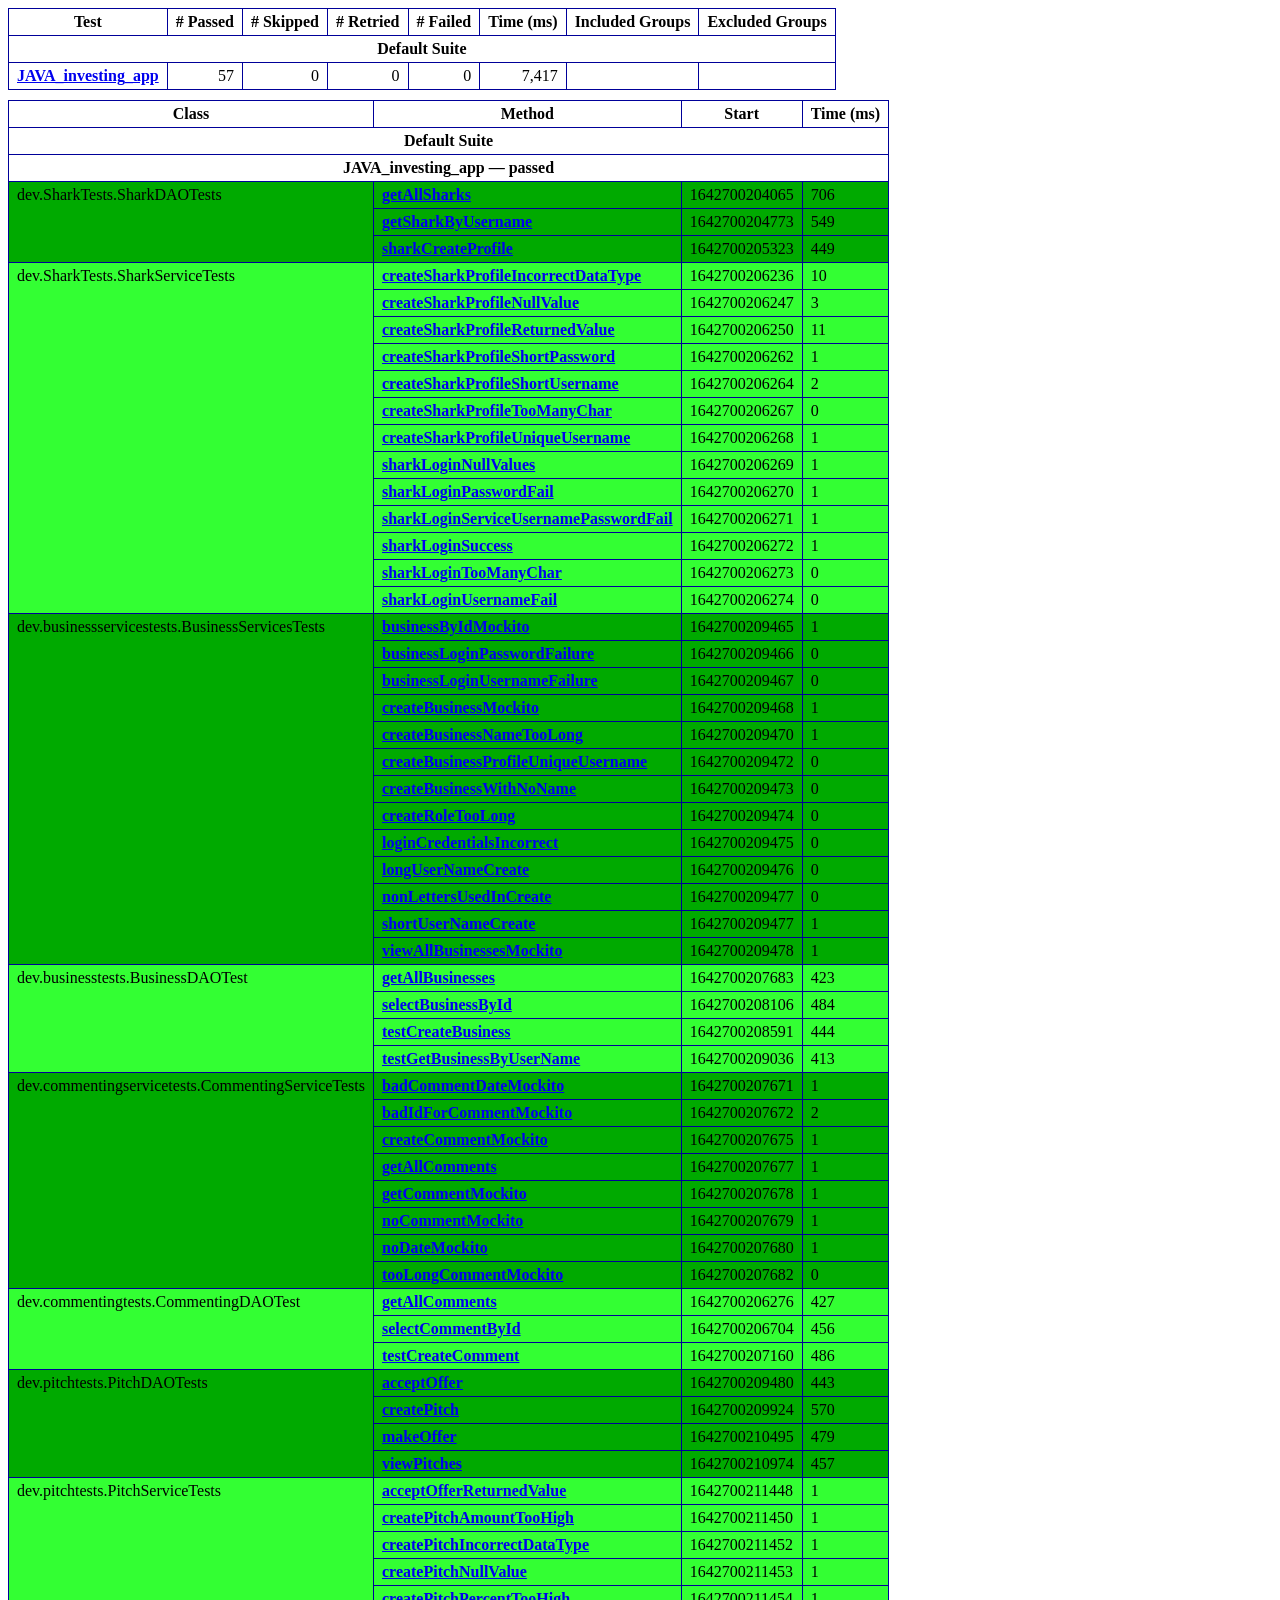
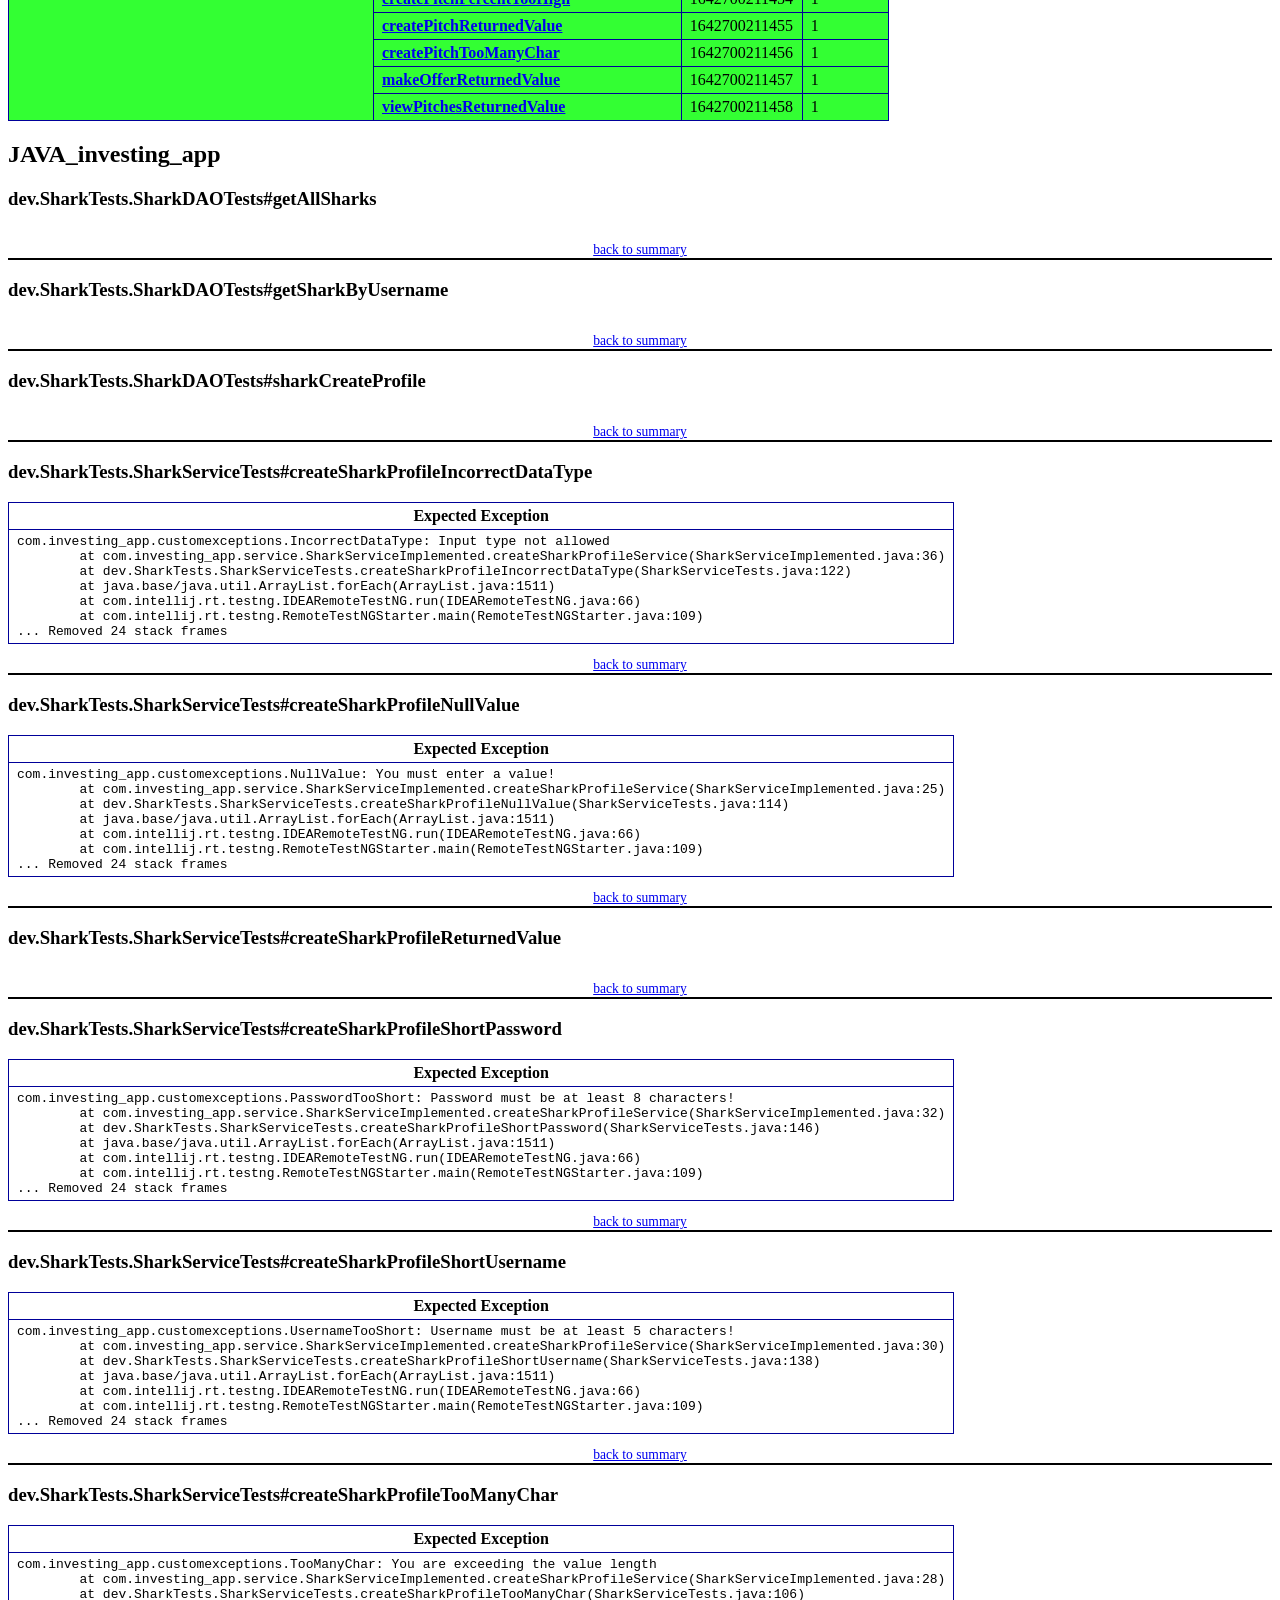
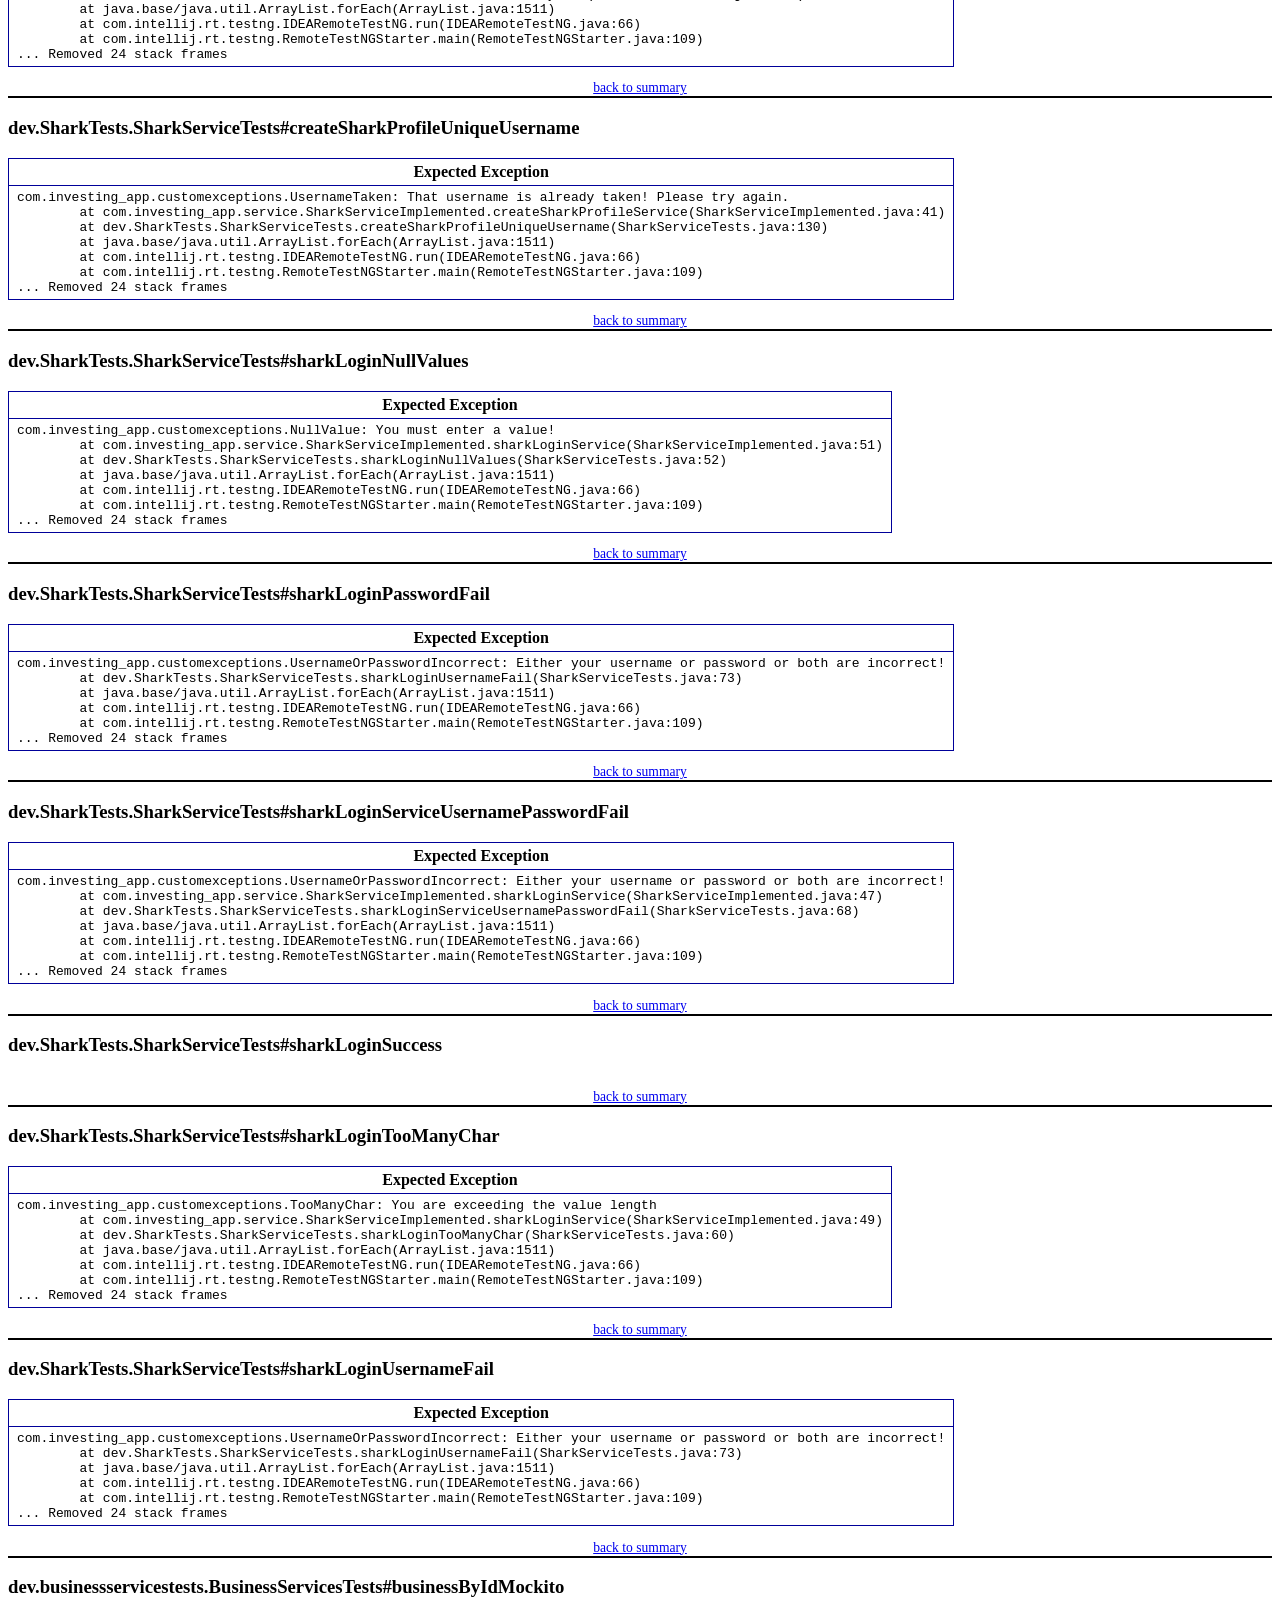
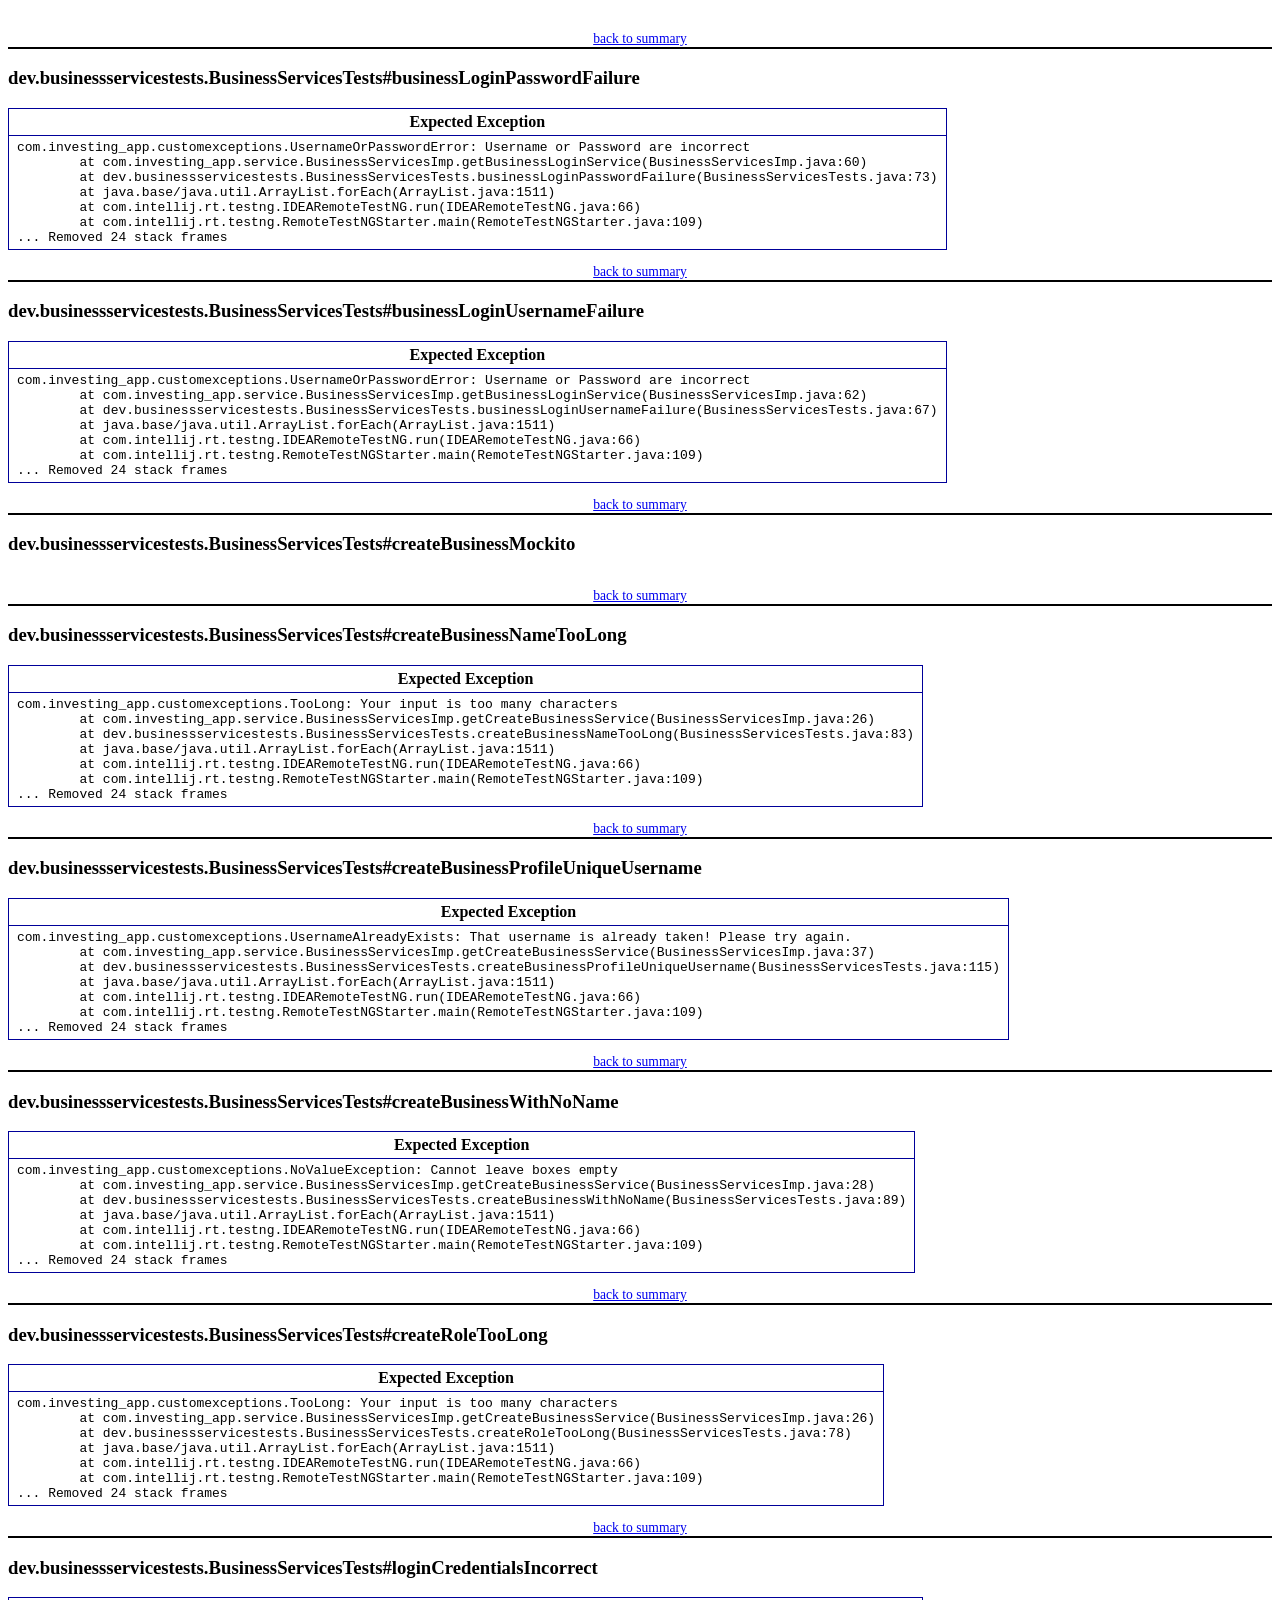
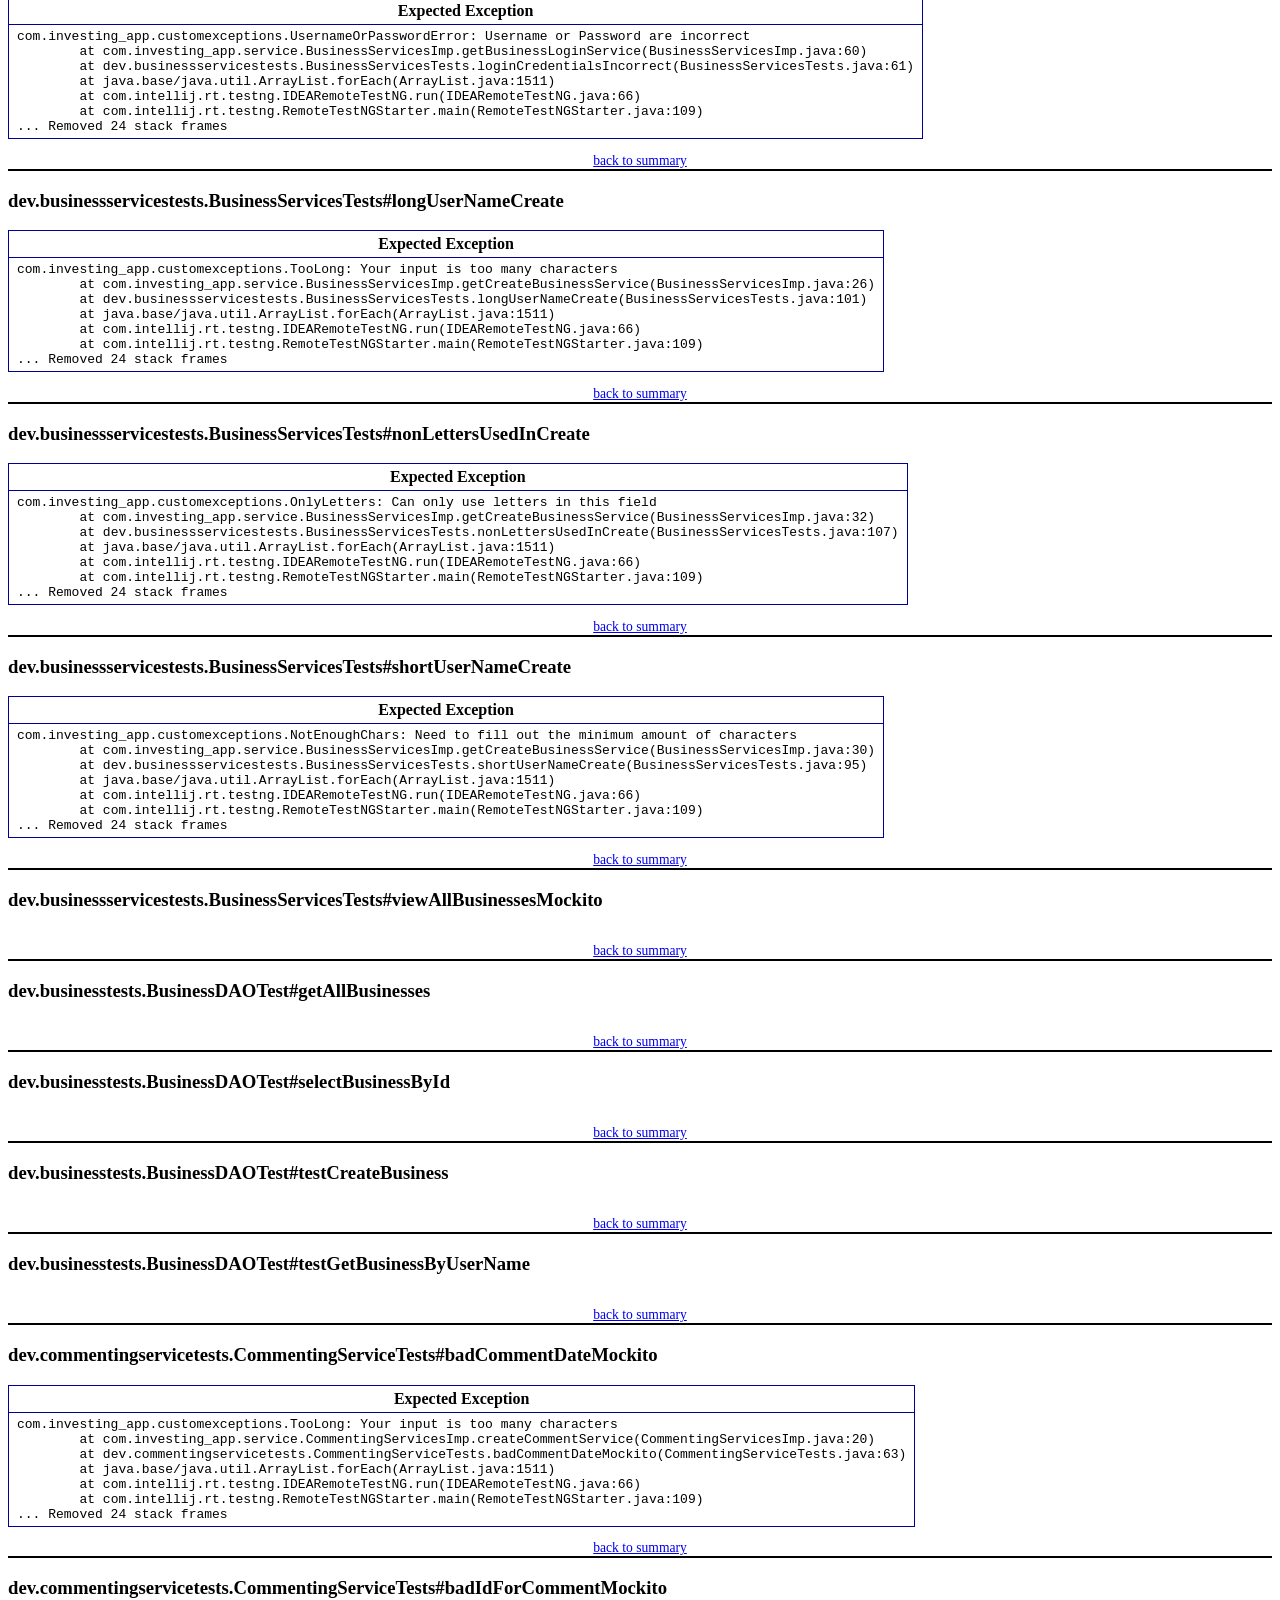
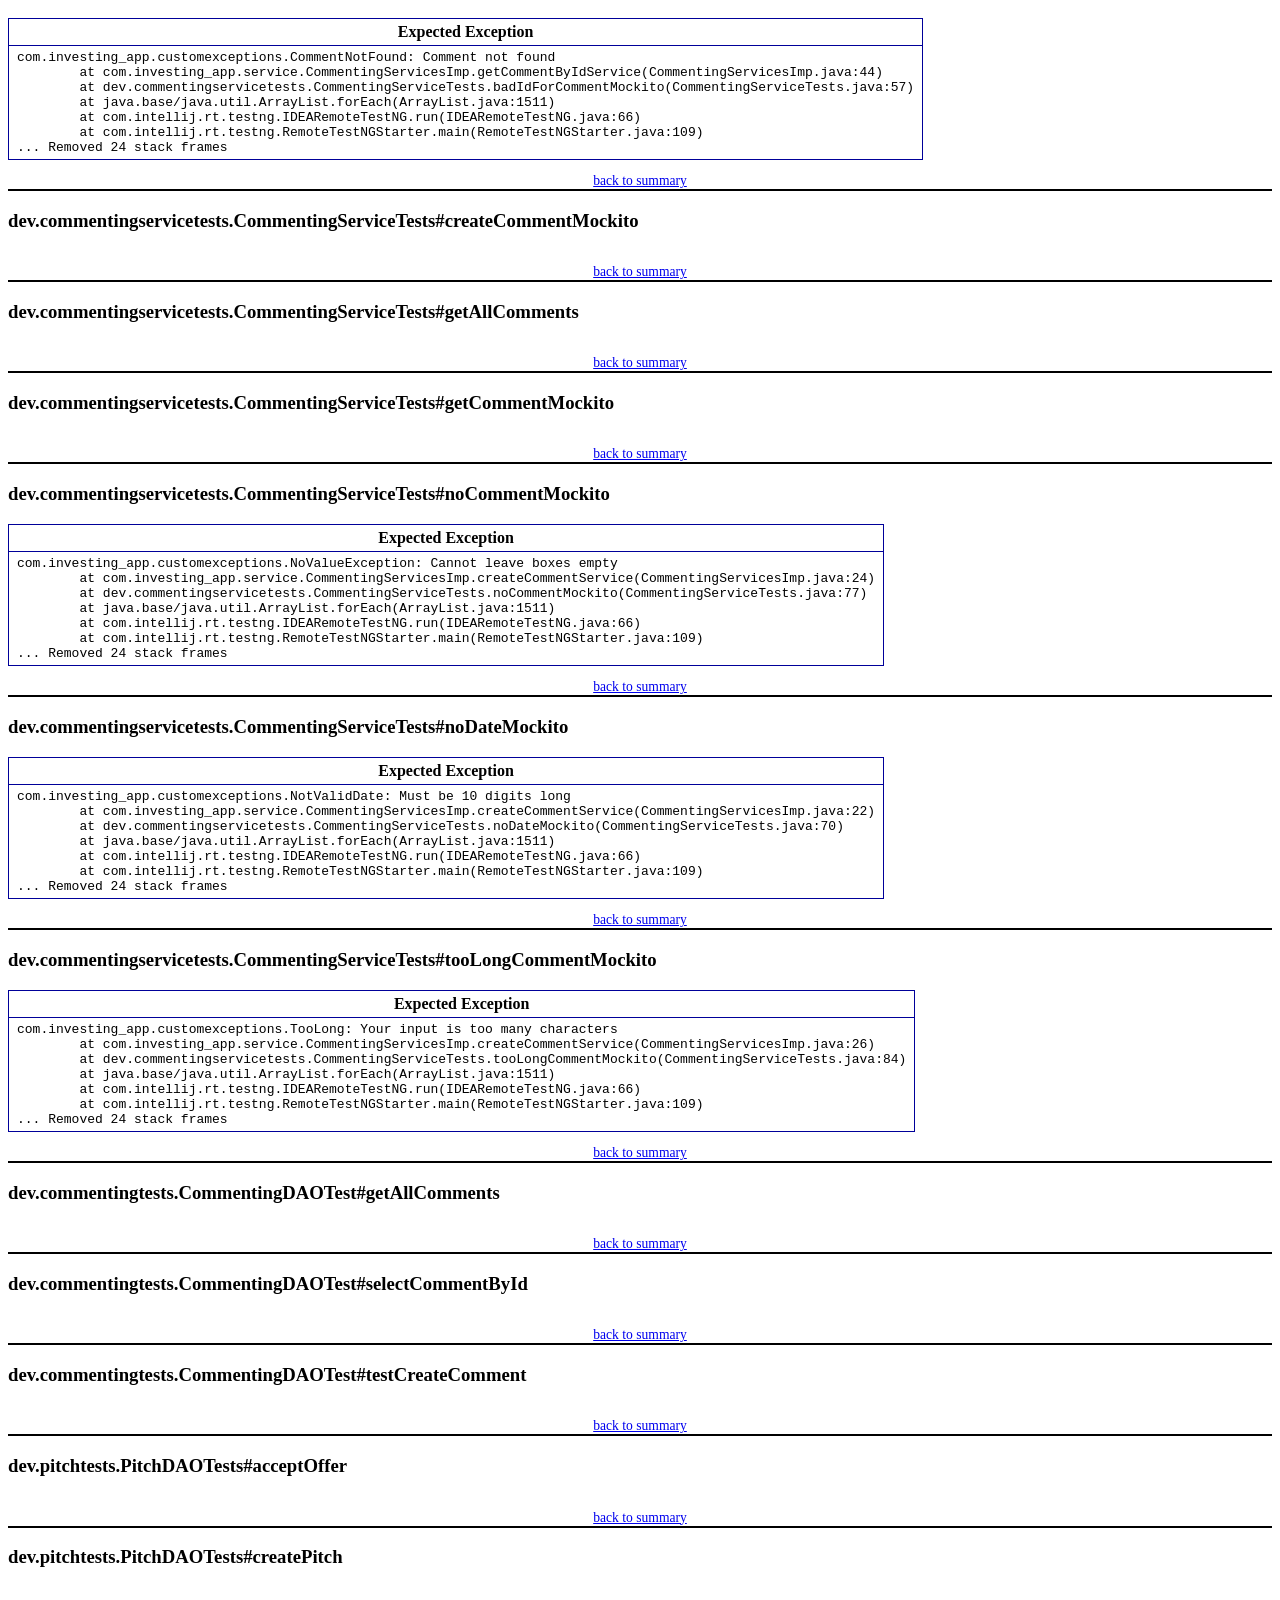
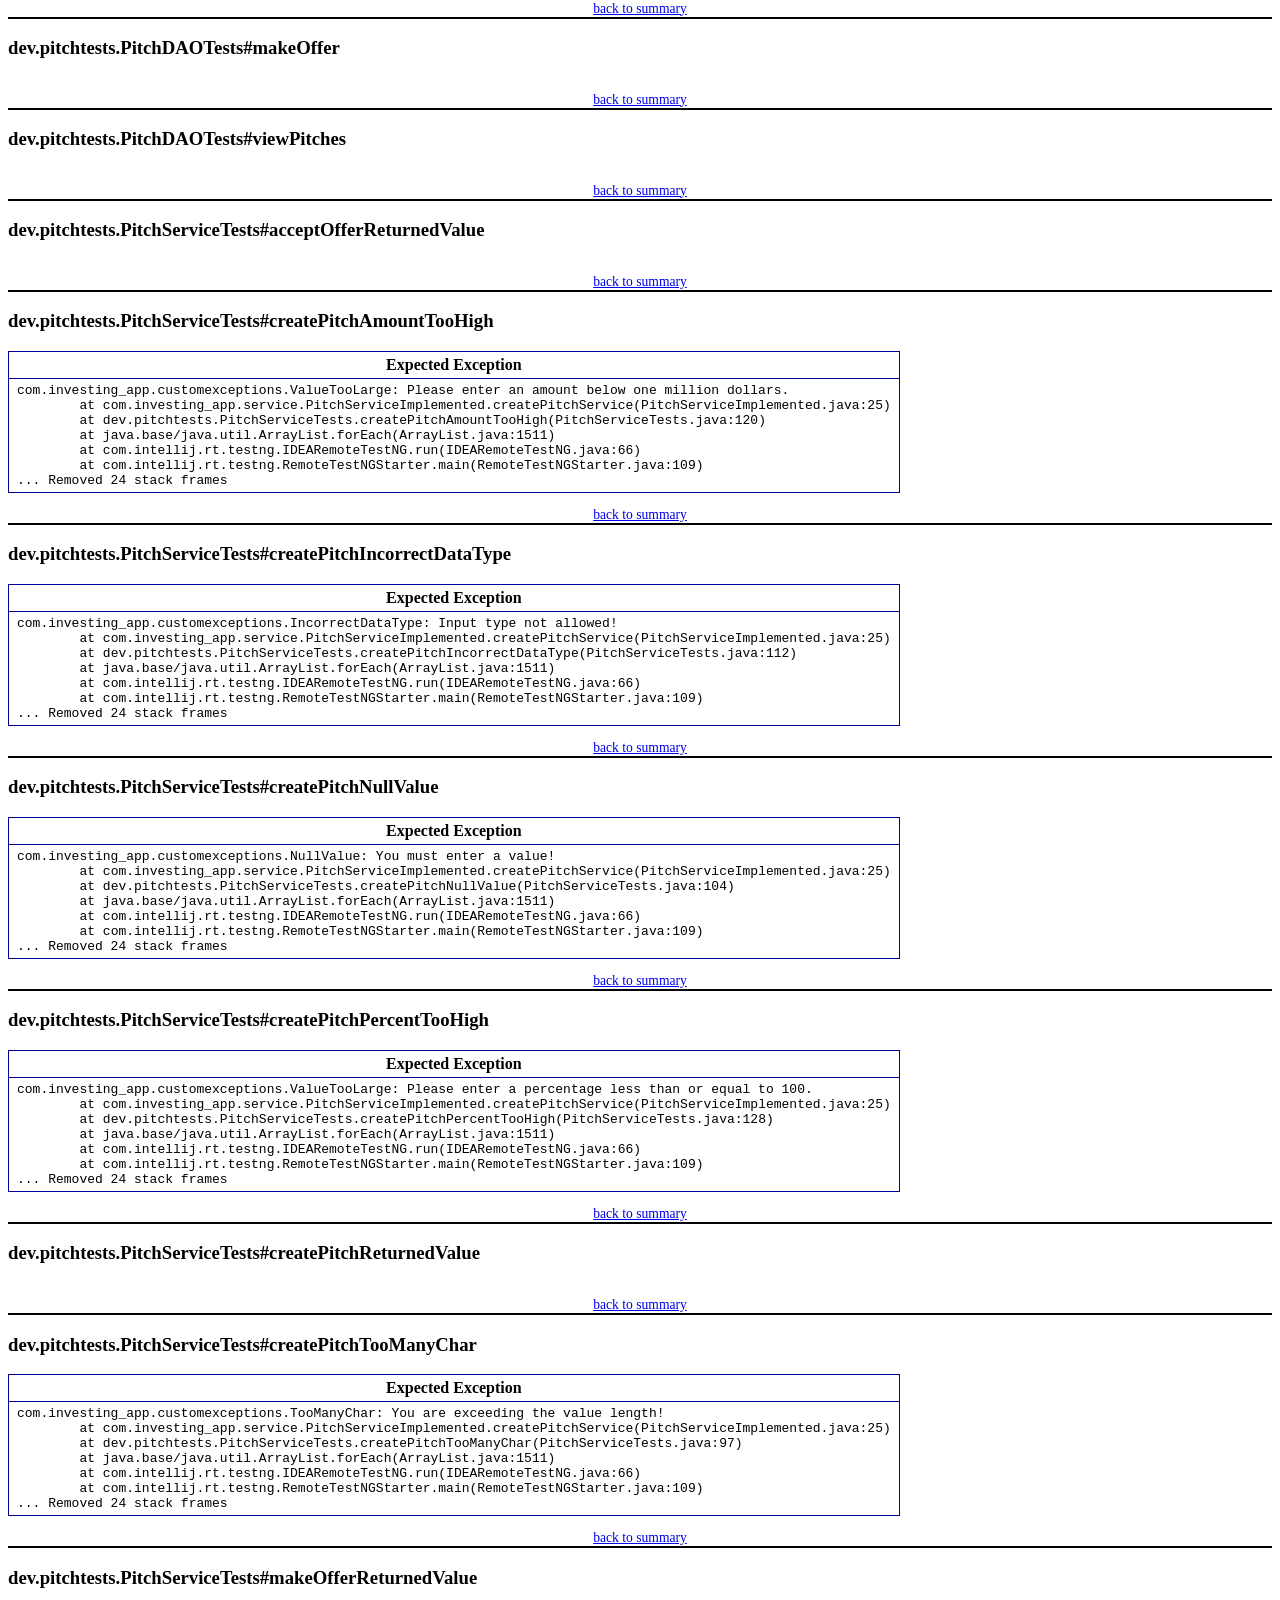
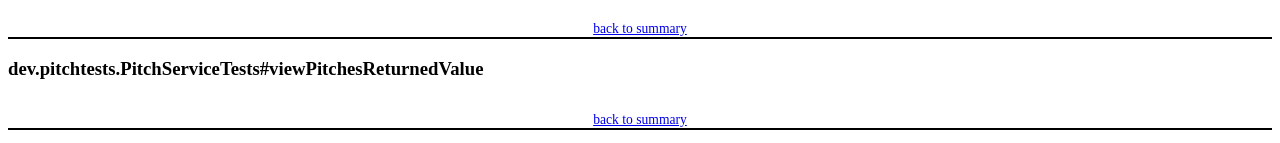
<file: test-output/emailable-report.html>
<!DOCTYPE html PUBLIC "-//W3C//DTD XHTML 1.1//EN" "https://www.w3.org/TR/xhtml11/DTD/xhtml11.dtd">
<html xmlns="https://www.w3.org/1999/xhtml">
<head>
<meta http-equiv="content-type" content="text/html; charset=UTF-8"/>
<title>TestNG Report</title>
<style type="text/css">table {margin-bottom:10px;border-collapse:collapse;empty-cells:show}th,td {border:1px solid #009;padding:.25em .5em}th {vertical-align:bottom}td {vertical-align:top}table a {font-weight:bold}.stripe td {background-color: #E6EBF9}.num {text-align:right}.passedodd td {background-color: #3F3}.passedeven td {background-color: #0A0}.skippedodd td {background-color: #DDD}.skippedeven td {background-color: #CCC}.failedodd td,.attn {background-color: #F33}.failedeven td,.stripe .attn {background-color: #D00}.stacktrace {white-space:pre;font-family:monospace}.totop {font-size:85%;text-align:center;border-bottom:2px solid #000}.invisible {display:none}</style>
</head>
<body>
<table>
<tr><th>Test</th><th># Passed</th><th># Skipped</th><th># Retried</th><th># Failed</th><th>Time (ms)</th><th>Included Groups</th><th>Excluded Groups</th></tr>
<tr><th colspan="8">Default Suite</th></tr>
<tr><td><a href="#t0">JAVA_investing_app</a></td><td class="num">57</td><td class="num">0</td><td class="num">0</td><td class="num">0</td><td class="num">7,417</td><td></td><td></td></tr>
</table>
<table id='summary'><thead><tr><th>Class</th><th>Method</th><th>Start</th><th>Time (ms)</th></tr></thead><tbody><tr><th colspan="4">Default Suite</th></tr></tbody><tbody id="t0"><tr><th colspan="4">JAVA_investing_app &#8212; passed</th></tr><tr class="passedeven"><td rowspan="3">dev.SharkTests.SharkDAOTests</td><td><a href="#m0">getAllSharks</a></td><td rowspan="1">1642700204065</td><td rowspan="1">706</td></tr><tr class="passedeven"><td><a href="#m1">getSharkByUsername</a></td><td rowspan="1">1642700204773</td><td rowspan="1">549</td></tr><tr class="passedeven"><td><a href="#m2">sharkCreateProfile</a></td><td rowspan="1">1642700205323</td><td rowspan="1">449</td></tr><tr class="passedodd"><td rowspan="13">dev.SharkTests.SharkServiceTests</td><td><a href="#m3">createSharkProfileIncorrectDataType</a></td><td rowspan="1">1642700206236</td><td rowspan="1">10</td></tr><tr class="passedodd"><td><a href="#m4">createSharkProfileNullValue</a></td><td rowspan="1">1642700206247</td><td rowspan="1">3</td></tr><tr class="passedodd"><td><a href="#m5">createSharkProfileReturnedValue</a></td><td rowspan="1">1642700206250</td><td rowspan="1">11</td></tr><tr class="passedodd"><td><a href="#m6">createSharkProfileShortPassword</a></td><td rowspan="1">1642700206262</td><td rowspan="1">1</td></tr><tr class="passedodd"><td><a href="#m7">createSharkProfileShortUsername</a></td><td rowspan="1">1642700206264</td><td rowspan="1">2</td></tr><tr class="passedodd"><td><a href="#m8">createSharkProfileTooManyChar</a></td><td rowspan="1">1642700206267</td><td rowspan="1">0</td></tr><tr class="passedodd"><td><a href="#m9">createSharkProfileUniqueUsername</a></td><td rowspan="1">1642700206268</td><td rowspan="1">1</td></tr><tr class="passedodd"><td><a href="#m10">sharkLoginNullValues</a></td><td rowspan="1">1642700206269</td><td rowspan="1">1</td></tr><tr class="passedodd"><td><a href="#m11">sharkLoginPasswordFail</a></td><td rowspan="1">1642700206270</td><td rowspan="1">1</td></tr><tr class="passedodd"><td><a href="#m12">sharkLoginServiceUsernamePasswordFail</a></td><td rowspan="1">1642700206271</td><td rowspan="1">1</td></tr><tr class="passedodd"><td><a href="#m13">sharkLoginSuccess</a></td><td rowspan="1">1642700206272</td><td rowspan="1">1</td></tr><tr class="passedodd"><td><a href="#m14">sharkLoginTooManyChar</a></td><td rowspan="1">1642700206273</td><td rowspan="1">0</td></tr><tr class="passedodd"><td><a href="#m15">sharkLoginUsernameFail</a></td><td rowspan="1">1642700206274</td><td rowspan="1">0</td></tr><tr class="passedeven"><td rowspan="13">dev.businessservicestests.BusinessServicesTests</td><td><a href="#m16">businessByIdMockito</a></td><td rowspan="1">1642700209465</td><td rowspan="1">1</td></tr><tr class="passedeven"><td><a href="#m17">businessLoginPasswordFailure</a></td><td rowspan="1">1642700209466</td><td rowspan="1">0</td></tr><tr class="passedeven"><td><a href="#m18">businessLoginUsernameFailure</a></td><td rowspan="1">1642700209467</td><td rowspan="1">0</td></tr><tr class="passedeven"><td><a href="#m19">createBusinessMockito</a></td><td rowspan="1">1642700209468</td><td rowspan="1">1</td></tr><tr class="passedeven"><td><a href="#m20">createBusinessNameTooLong</a></td><td rowspan="1">1642700209470</td><td rowspan="1">1</td></tr><tr class="passedeven"><td><a href="#m21">createBusinessProfileUniqueUsername</a></td><td rowspan="1">1642700209472</td><td rowspan="1">0</td></tr><tr class="passedeven"><td><a href="#m22">createBusinessWithNoName</a></td><td rowspan="1">1642700209473</td><td rowspan="1">0</td></tr><tr class="passedeven"><td><a href="#m23">createRoleTooLong</a></td><td rowspan="1">1642700209474</td><td rowspan="1">0</td></tr><tr class="passedeven"><td><a href="#m24">loginCredentialsIncorrect</a></td><td rowspan="1">1642700209475</td><td rowspan="1">0</td></tr><tr class="passedeven"><td><a href="#m25">longUserNameCreate</a></td><td rowspan="1">1642700209476</td><td rowspan="1">0</td></tr><tr class="passedeven"><td><a href="#m26">nonLettersUsedInCreate</a></td><td rowspan="1">1642700209477</td><td rowspan="1">0</td></tr><tr class="passedeven"><td><a href="#m27">shortUserNameCreate</a></td><td rowspan="1">1642700209477</td><td rowspan="1">1</td></tr><tr class="passedeven"><td><a href="#m28">viewAllBusinessesMockito</a></td><td rowspan="1">1642700209478</td><td rowspan="1">1</td></tr><tr class="passedodd"><td rowspan="4">dev.businesstests.BusinessDAOTest</td><td><a href="#m29">getAllBusinesses</a></td><td rowspan="1">1642700207683</td><td rowspan="1">423</td></tr><tr class="passedodd"><td><a href="#m30">selectBusinessById</a></td><td rowspan="1">1642700208106</td><td rowspan="1">484</td></tr><tr class="passedodd"><td><a href="#m31">testCreateBusiness</a></td><td rowspan="1">1642700208591</td><td rowspan="1">444</td></tr><tr class="passedodd"><td><a href="#m32">testGetBusinessByUserName</a></td><td rowspan="1">1642700209036</td><td rowspan="1">413</td></tr><tr class="passedeven"><td rowspan="8">dev.commentingservicetests.CommentingServiceTests</td><td><a href="#m33">badCommentDateMockito</a></td><td rowspan="1">1642700207671</td><td rowspan="1">1</td></tr><tr class="passedeven"><td><a href="#m34">badIdForCommentMockito</a></td><td rowspan="1">1642700207672</td><td rowspan="1">2</td></tr><tr class="passedeven"><td><a href="#m35">createCommentMockito</a></td><td rowspan="1">1642700207675</td><td rowspan="1">1</td></tr><tr class="passedeven"><td><a href="#m36">getAllComments</a></td><td rowspan="1">1642700207677</td><td rowspan="1">1</td></tr><tr class="passedeven"><td><a href="#m37">getCommentMockito</a></td><td rowspan="1">1642700207678</td><td rowspan="1">1</td></tr><tr class="passedeven"><td><a href="#m38">noCommentMockito</a></td><td rowspan="1">1642700207679</td><td rowspan="1">1</td></tr><tr class="passedeven"><td><a href="#m39">noDateMockito</a></td><td rowspan="1">1642700207680</td><td rowspan="1">1</td></tr><tr class="passedeven"><td><a href="#m40">tooLongCommentMockito</a></td><td rowspan="1">1642700207682</td><td rowspan="1">0</td></tr><tr class="passedodd"><td rowspan="3">dev.commentingtests.CommentingDAOTest</td><td><a href="#m41">getAllComments</a></td><td rowspan="1">1642700206276</td><td rowspan="1">427</td></tr><tr class="passedodd"><td><a href="#m42">selectCommentById</a></td><td rowspan="1">1642700206704</td><td rowspan="1">456</td></tr><tr class="passedodd"><td><a href="#m43">testCreateComment</a></td><td rowspan="1">1642700207160</td><td rowspan="1">486</td></tr><tr class="passedeven"><td rowspan="4">dev.pitchtests.PitchDAOTests</td><td><a href="#m44">acceptOffer</a></td><td rowspan="1">1642700209480</td><td rowspan="1">443</td></tr><tr class="passedeven"><td><a href="#m45">createPitch</a></td><td rowspan="1">1642700209924</td><td rowspan="1">570</td></tr><tr class="passedeven"><td><a href="#m46">makeOffer</a></td><td rowspan="1">1642700210495</td><td rowspan="1">479</td></tr><tr class="passedeven"><td><a href="#m47">viewPitches</a></td><td rowspan="1">1642700210974</td><td rowspan="1">457</td></tr><tr class="passedodd"><td rowspan="9">dev.pitchtests.PitchServiceTests</td><td><a href="#m48">acceptOfferReturnedValue</a></td><td rowspan="1">1642700211448</td><td rowspan="1">1</td></tr><tr class="passedodd"><td><a href="#m49">createPitchAmountTooHigh</a></td><td rowspan="1">1642700211450</td><td rowspan="1">1</td></tr><tr class="passedodd"><td><a href="#m50">createPitchIncorrectDataType</a></td><td rowspan="1">1642700211452</td><td rowspan="1">1</td></tr><tr class="passedodd"><td><a href="#m51">createPitchNullValue</a></td><td rowspan="1">1642700211453</td><td rowspan="1">1</td></tr><tr class="passedodd"><td><a href="#m52">createPitchPercentTooHigh</a></td><td rowspan="1">1642700211454</td><td rowspan="1">1</td></tr><tr class="passedodd"><td><a href="#m53">createPitchReturnedValue</a></td><td rowspan="1">1642700211455</td><td rowspan="1">1</td></tr><tr class="passedodd"><td><a href="#m54">createPitchTooManyChar</a></td><td rowspan="1">1642700211456</td><td rowspan="1">1</td></tr><tr class="passedodd"><td><a href="#m55">makeOfferReturnedValue</a></td><td rowspan="1">1642700211457</td><td rowspan="1">1</td></tr><tr class="passedodd"><td><a href="#m56">viewPitchesReturnedValue</a></td><td rowspan="1">1642700211458</td><td rowspan="1">1</td></tr></tbody>
</table>
<h2>JAVA_investing_app</h2><h3 id="m0">dev.SharkTests.SharkDAOTests#getAllSharks</h3><table class="result"><tr><th class="invisible"/></tr></table><p class="totop"><a href="#summary">back to summary</a></p>
<h3 id="m1">dev.SharkTests.SharkDAOTests#getSharkByUsername</h3><table class="result"><tr><th class="invisible"/></tr></table><p class="totop"><a href="#summary">back to summary</a></p>
<h3 id="m2">dev.SharkTests.SharkDAOTests#sharkCreateProfile</h3><table class="result"><tr><th class="invisible"/></tr></table><p class="totop"><a href="#summary">back to summary</a></p>
<h3 id="m3">dev.SharkTests.SharkServiceTests#createSharkProfileIncorrectDataType</h3><table class="result"><tr><th>Expected Exception</th></tr><tr><td><div class="stacktrace">com.investing_app.customexceptions.IncorrectDataType: Input type not allowed
	at com.investing_app.service.SharkServiceImplemented.createSharkProfileService(SharkServiceImplemented.java:36)
	at dev.SharkTests.SharkServiceTests.createSharkProfileIncorrectDataType(SharkServiceTests.java:122)
	at java.base/java.util.ArrayList.forEach(ArrayList.java:1511)
	at com.intellij.rt.testng.IDEARemoteTestNG.run(IDEARemoteTestNG.java:66)
	at com.intellij.rt.testng.RemoteTestNGStarter.main(RemoteTestNGStarter.java:109)
... Removed 24 stack frames</div></td></tr></table><p class="totop"><a href="#summary">back to summary</a></p>
<h3 id="m4">dev.SharkTests.SharkServiceTests#createSharkProfileNullValue</h3><table class="result"><tr><th>Expected Exception</th></tr><tr><td><div class="stacktrace">com.investing_app.customexceptions.NullValue: You must enter a value!
	at com.investing_app.service.SharkServiceImplemented.createSharkProfileService(SharkServiceImplemented.java:25)
	at dev.SharkTests.SharkServiceTests.createSharkProfileNullValue(SharkServiceTests.java:114)
	at java.base/java.util.ArrayList.forEach(ArrayList.java:1511)
	at com.intellij.rt.testng.IDEARemoteTestNG.run(IDEARemoteTestNG.java:66)
	at com.intellij.rt.testng.RemoteTestNGStarter.main(RemoteTestNGStarter.java:109)
... Removed 24 stack frames</div></td></tr></table><p class="totop"><a href="#summary">back to summary</a></p>
<h3 id="m5">dev.SharkTests.SharkServiceTests#createSharkProfileReturnedValue</h3><table class="result"><tr><th class="invisible"/></tr></table><p class="totop"><a href="#summary">back to summary</a></p>
<h3 id="m6">dev.SharkTests.SharkServiceTests#createSharkProfileShortPassword</h3><table class="result"><tr><th>Expected Exception</th></tr><tr><td><div class="stacktrace">com.investing_app.customexceptions.PasswordTooShort: Password must be at least 8 characters!
	at com.investing_app.service.SharkServiceImplemented.createSharkProfileService(SharkServiceImplemented.java:32)
	at dev.SharkTests.SharkServiceTests.createSharkProfileShortPassword(SharkServiceTests.java:146)
	at java.base/java.util.ArrayList.forEach(ArrayList.java:1511)
	at com.intellij.rt.testng.IDEARemoteTestNG.run(IDEARemoteTestNG.java:66)
	at com.intellij.rt.testng.RemoteTestNGStarter.main(RemoteTestNGStarter.java:109)
... Removed 24 stack frames</div></td></tr></table><p class="totop"><a href="#summary">back to summary</a></p>
<h3 id="m7">dev.SharkTests.SharkServiceTests#createSharkProfileShortUsername</h3><table class="result"><tr><th>Expected Exception</th></tr><tr><td><div class="stacktrace">com.investing_app.customexceptions.UsernameTooShort: Username must be at least 5 characters!
	at com.investing_app.service.SharkServiceImplemented.createSharkProfileService(SharkServiceImplemented.java:30)
	at dev.SharkTests.SharkServiceTests.createSharkProfileShortUsername(SharkServiceTests.java:138)
	at java.base/java.util.ArrayList.forEach(ArrayList.java:1511)
	at com.intellij.rt.testng.IDEARemoteTestNG.run(IDEARemoteTestNG.java:66)
	at com.intellij.rt.testng.RemoteTestNGStarter.main(RemoteTestNGStarter.java:109)
... Removed 24 stack frames</div></td></tr></table><p class="totop"><a href="#summary">back to summary</a></p>
<h3 id="m8">dev.SharkTests.SharkServiceTests#createSharkProfileTooManyChar</h3><table class="result"><tr><th>Expected Exception</th></tr><tr><td><div class="stacktrace">com.investing_app.customexceptions.TooManyChar: You are exceeding the value length
	at com.investing_app.service.SharkServiceImplemented.createSharkProfileService(SharkServiceImplemented.java:28)
	at dev.SharkTests.SharkServiceTests.createSharkProfileTooManyChar(SharkServiceTests.java:106)
	at java.base/java.util.ArrayList.forEach(ArrayList.java:1511)
	at com.intellij.rt.testng.IDEARemoteTestNG.run(IDEARemoteTestNG.java:66)
	at com.intellij.rt.testng.RemoteTestNGStarter.main(RemoteTestNGStarter.java:109)
... Removed 24 stack frames</div></td></tr></table><p class="totop"><a href="#summary">back to summary</a></p>
<h3 id="m9">dev.SharkTests.SharkServiceTests#createSharkProfileUniqueUsername</h3><table class="result"><tr><th>Expected Exception</th></tr><tr><td><div class="stacktrace">com.investing_app.customexceptions.UsernameTaken: That username is already taken! Please try again.
	at com.investing_app.service.SharkServiceImplemented.createSharkProfileService(SharkServiceImplemented.java:41)
	at dev.SharkTests.SharkServiceTests.createSharkProfileUniqueUsername(SharkServiceTests.java:130)
	at java.base/java.util.ArrayList.forEach(ArrayList.java:1511)
	at com.intellij.rt.testng.IDEARemoteTestNG.run(IDEARemoteTestNG.java:66)
	at com.intellij.rt.testng.RemoteTestNGStarter.main(RemoteTestNGStarter.java:109)
... Removed 24 stack frames</div></td></tr></table><p class="totop"><a href="#summary">back to summary</a></p>
<h3 id="m10">dev.SharkTests.SharkServiceTests#sharkLoginNullValues</h3><table class="result"><tr><th>Expected Exception</th></tr><tr><td><div class="stacktrace">com.investing_app.customexceptions.NullValue: You must enter a value!
	at com.investing_app.service.SharkServiceImplemented.sharkLoginService(SharkServiceImplemented.java:51)
	at dev.SharkTests.SharkServiceTests.sharkLoginNullValues(SharkServiceTests.java:52)
	at java.base/java.util.ArrayList.forEach(ArrayList.java:1511)
	at com.intellij.rt.testng.IDEARemoteTestNG.run(IDEARemoteTestNG.java:66)
	at com.intellij.rt.testng.RemoteTestNGStarter.main(RemoteTestNGStarter.java:109)
... Removed 24 stack frames</div></td></tr></table><p class="totop"><a href="#summary">back to summary</a></p>
<h3 id="m11">dev.SharkTests.SharkServiceTests#sharkLoginPasswordFail</h3><table class="result"><tr><th>Expected Exception</th></tr><tr><td><div class="stacktrace">com.investing_app.customexceptions.UsernameOrPasswordIncorrect: Either your username or password or both are incorrect!
	at dev.SharkTests.SharkServiceTests.sharkLoginUsernameFail(SharkServiceTests.java:73)
	at java.base/java.util.ArrayList.forEach(ArrayList.java:1511)
	at com.intellij.rt.testng.IDEARemoteTestNG.run(IDEARemoteTestNG.java:66)
	at com.intellij.rt.testng.RemoteTestNGStarter.main(RemoteTestNGStarter.java:109)
... Removed 24 stack frames</div></td></tr></table><p class="totop"><a href="#summary">back to summary</a></p>
<h3 id="m12">dev.SharkTests.SharkServiceTests#sharkLoginServiceUsernamePasswordFail</h3><table class="result"><tr><th>Expected Exception</th></tr><tr><td><div class="stacktrace">com.investing_app.customexceptions.UsernameOrPasswordIncorrect: Either your username or password or both are incorrect!
	at com.investing_app.service.SharkServiceImplemented.sharkLoginService(SharkServiceImplemented.java:47)
	at dev.SharkTests.SharkServiceTests.sharkLoginServiceUsernamePasswordFail(SharkServiceTests.java:68)
	at java.base/java.util.ArrayList.forEach(ArrayList.java:1511)
	at com.intellij.rt.testng.IDEARemoteTestNG.run(IDEARemoteTestNG.java:66)
	at com.intellij.rt.testng.RemoteTestNGStarter.main(RemoteTestNGStarter.java:109)
... Removed 24 stack frames</div></td></tr></table><p class="totop"><a href="#summary">back to summary</a></p>
<h3 id="m13">dev.SharkTests.SharkServiceTests#sharkLoginSuccess</h3><table class="result"><tr><th class="invisible"/></tr></table><p class="totop"><a href="#summary">back to summary</a></p>
<h3 id="m14">dev.SharkTests.SharkServiceTests#sharkLoginTooManyChar</h3><table class="result"><tr><th>Expected Exception</th></tr><tr><td><div class="stacktrace">com.investing_app.customexceptions.TooManyChar: You are exceeding the value length
	at com.investing_app.service.SharkServiceImplemented.sharkLoginService(SharkServiceImplemented.java:49)
	at dev.SharkTests.SharkServiceTests.sharkLoginTooManyChar(SharkServiceTests.java:60)
	at java.base/java.util.ArrayList.forEach(ArrayList.java:1511)
	at com.intellij.rt.testng.IDEARemoteTestNG.run(IDEARemoteTestNG.java:66)
	at com.intellij.rt.testng.RemoteTestNGStarter.main(RemoteTestNGStarter.java:109)
... Removed 24 stack frames</div></td></tr></table><p class="totop"><a href="#summary">back to summary</a></p>
<h3 id="m15">dev.SharkTests.SharkServiceTests#sharkLoginUsernameFail</h3><table class="result"><tr><th>Expected Exception</th></tr><tr><td><div class="stacktrace">com.investing_app.customexceptions.UsernameOrPasswordIncorrect: Either your username or password or both are incorrect!
	at dev.SharkTests.SharkServiceTests.sharkLoginUsernameFail(SharkServiceTests.java:73)
	at java.base/java.util.ArrayList.forEach(ArrayList.java:1511)
	at com.intellij.rt.testng.IDEARemoteTestNG.run(IDEARemoteTestNG.java:66)
	at com.intellij.rt.testng.RemoteTestNGStarter.main(RemoteTestNGStarter.java:109)
... Removed 24 stack frames</div></td></tr></table><p class="totop"><a href="#summary">back to summary</a></p>
<h3 id="m16">dev.businessservicestests.BusinessServicesTests#businessByIdMockito</h3><table class="result"><tr><th class="invisible"/></tr></table><p class="totop"><a href="#summary">back to summary</a></p>
<h3 id="m17">dev.businessservicestests.BusinessServicesTests#businessLoginPasswordFailure</h3><table class="result"><tr><th>Expected Exception</th></tr><tr><td><div class="stacktrace">com.investing_app.customexceptions.UsernameOrPasswordError: Username or Password are incorrect
	at com.investing_app.service.BusinessServicesImp.getBusinessLoginService(BusinessServicesImp.java:60)
	at dev.businessservicestests.BusinessServicesTests.businessLoginPasswordFailure(BusinessServicesTests.java:73)
	at java.base/java.util.ArrayList.forEach(ArrayList.java:1511)
	at com.intellij.rt.testng.IDEARemoteTestNG.run(IDEARemoteTestNG.java:66)
	at com.intellij.rt.testng.RemoteTestNGStarter.main(RemoteTestNGStarter.java:109)
... Removed 24 stack frames</div></td></tr></table><p class="totop"><a href="#summary">back to summary</a></p>
<h3 id="m18">dev.businessservicestests.BusinessServicesTests#businessLoginUsernameFailure</h3><table class="result"><tr><th>Expected Exception</th></tr><tr><td><div class="stacktrace">com.investing_app.customexceptions.UsernameOrPasswordError: Username or Password are incorrect
	at com.investing_app.service.BusinessServicesImp.getBusinessLoginService(BusinessServicesImp.java:62)
	at dev.businessservicestests.BusinessServicesTests.businessLoginUsernameFailure(BusinessServicesTests.java:67)
	at java.base/java.util.ArrayList.forEach(ArrayList.java:1511)
	at com.intellij.rt.testng.IDEARemoteTestNG.run(IDEARemoteTestNG.java:66)
	at com.intellij.rt.testng.RemoteTestNGStarter.main(RemoteTestNGStarter.java:109)
... Removed 24 stack frames</div></td></tr></table><p class="totop"><a href="#summary">back to summary</a></p>
<h3 id="m19">dev.businessservicestests.BusinessServicesTests#createBusinessMockito</h3><table class="result"><tr><th class="invisible"/></tr></table><p class="totop"><a href="#summary">back to summary</a></p>
<h3 id="m20">dev.businessservicestests.BusinessServicesTests#createBusinessNameTooLong</h3><table class="result"><tr><th>Expected Exception</th></tr><tr><td><div class="stacktrace">com.investing_app.customexceptions.TooLong: Your input is too many characters
	at com.investing_app.service.BusinessServicesImp.getCreateBusinessService(BusinessServicesImp.java:26)
	at dev.businessservicestests.BusinessServicesTests.createBusinessNameTooLong(BusinessServicesTests.java:83)
	at java.base/java.util.ArrayList.forEach(ArrayList.java:1511)
	at com.intellij.rt.testng.IDEARemoteTestNG.run(IDEARemoteTestNG.java:66)
	at com.intellij.rt.testng.RemoteTestNGStarter.main(RemoteTestNGStarter.java:109)
... Removed 24 stack frames</div></td></tr></table><p class="totop"><a href="#summary">back to summary</a></p>
<h3 id="m21">dev.businessservicestests.BusinessServicesTests#createBusinessProfileUniqueUsername</h3><table class="result"><tr><th>Expected Exception</th></tr><tr><td><div class="stacktrace">com.investing_app.customexceptions.UsernameAlreadyExists: That username is already taken! Please try again.
	at com.investing_app.service.BusinessServicesImp.getCreateBusinessService(BusinessServicesImp.java:37)
	at dev.businessservicestests.BusinessServicesTests.createBusinessProfileUniqueUsername(BusinessServicesTests.java:115)
	at java.base/java.util.ArrayList.forEach(ArrayList.java:1511)
	at com.intellij.rt.testng.IDEARemoteTestNG.run(IDEARemoteTestNG.java:66)
	at com.intellij.rt.testng.RemoteTestNGStarter.main(RemoteTestNGStarter.java:109)
... Removed 24 stack frames</div></td></tr></table><p class="totop"><a href="#summary">back to summary</a></p>
<h3 id="m22">dev.businessservicestests.BusinessServicesTests#createBusinessWithNoName</h3><table class="result"><tr><th>Expected Exception</th></tr><tr><td><div class="stacktrace">com.investing_app.customexceptions.NoValueException: Cannot leave boxes empty
	at com.investing_app.service.BusinessServicesImp.getCreateBusinessService(BusinessServicesImp.java:28)
	at dev.businessservicestests.BusinessServicesTests.createBusinessWithNoName(BusinessServicesTests.java:89)
	at java.base/java.util.ArrayList.forEach(ArrayList.java:1511)
	at com.intellij.rt.testng.IDEARemoteTestNG.run(IDEARemoteTestNG.java:66)
	at com.intellij.rt.testng.RemoteTestNGStarter.main(RemoteTestNGStarter.java:109)
... Removed 24 stack frames</div></td></tr></table><p class="totop"><a href="#summary">back to summary</a></p>
<h3 id="m23">dev.businessservicestests.BusinessServicesTests#createRoleTooLong</h3><table class="result"><tr><th>Expected Exception</th></tr><tr><td><div class="stacktrace">com.investing_app.customexceptions.TooLong: Your input is too many characters
	at com.investing_app.service.BusinessServicesImp.getCreateBusinessService(BusinessServicesImp.java:26)
	at dev.businessservicestests.BusinessServicesTests.createRoleTooLong(BusinessServicesTests.java:78)
	at java.base/java.util.ArrayList.forEach(ArrayList.java:1511)
	at com.intellij.rt.testng.IDEARemoteTestNG.run(IDEARemoteTestNG.java:66)
	at com.intellij.rt.testng.RemoteTestNGStarter.main(RemoteTestNGStarter.java:109)
... Removed 24 stack frames</div></td></tr></table><p class="totop"><a href="#summary">back to summary</a></p>
<h3 id="m24">dev.businessservicestests.BusinessServicesTests#loginCredentialsIncorrect</h3><table class="result"><tr><th>Expected Exception</th></tr><tr><td><div class="stacktrace">com.investing_app.customexceptions.UsernameOrPasswordError: Username or Password are incorrect
	at com.investing_app.service.BusinessServicesImp.getBusinessLoginService(BusinessServicesImp.java:60)
	at dev.businessservicestests.BusinessServicesTests.loginCredentialsIncorrect(BusinessServicesTests.java:61)
	at java.base/java.util.ArrayList.forEach(ArrayList.java:1511)
	at com.intellij.rt.testng.IDEARemoteTestNG.run(IDEARemoteTestNG.java:66)
	at com.intellij.rt.testng.RemoteTestNGStarter.main(RemoteTestNGStarter.java:109)
... Removed 24 stack frames</div></td></tr></table><p class="totop"><a href="#summary">back to summary</a></p>
<h3 id="m25">dev.businessservicestests.BusinessServicesTests#longUserNameCreate</h3><table class="result"><tr><th>Expected Exception</th></tr><tr><td><div class="stacktrace">com.investing_app.customexceptions.TooLong: Your input is too many characters
	at com.investing_app.service.BusinessServicesImp.getCreateBusinessService(BusinessServicesImp.java:26)
	at dev.businessservicestests.BusinessServicesTests.longUserNameCreate(BusinessServicesTests.java:101)
	at java.base/java.util.ArrayList.forEach(ArrayList.java:1511)
	at com.intellij.rt.testng.IDEARemoteTestNG.run(IDEARemoteTestNG.java:66)
	at com.intellij.rt.testng.RemoteTestNGStarter.main(RemoteTestNGStarter.java:109)
... Removed 24 stack frames</div></td></tr></table><p class="totop"><a href="#summary">back to summary</a></p>
<h3 id="m26">dev.businessservicestests.BusinessServicesTests#nonLettersUsedInCreate</h3><table class="result"><tr><th>Expected Exception</th></tr><tr><td><div class="stacktrace">com.investing_app.customexceptions.OnlyLetters: Can only use letters in this field
	at com.investing_app.service.BusinessServicesImp.getCreateBusinessService(BusinessServicesImp.java:32)
	at dev.businessservicestests.BusinessServicesTests.nonLettersUsedInCreate(BusinessServicesTests.java:107)
	at java.base/java.util.ArrayList.forEach(ArrayList.java:1511)
	at com.intellij.rt.testng.IDEARemoteTestNG.run(IDEARemoteTestNG.java:66)
	at com.intellij.rt.testng.RemoteTestNGStarter.main(RemoteTestNGStarter.java:109)
... Removed 24 stack frames</div></td></tr></table><p class="totop"><a href="#summary">back to summary</a></p>
<h3 id="m27">dev.businessservicestests.BusinessServicesTests#shortUserNameCreate</h3><table class="result"><tr><th>Expected Exception</th></tr><tr><td><div class="stacktrace">com.investing_app.customexceptions.NotEnoughChars: Need to fill out the minimum amount of characters
	at com.investing_app.service.BusinessServicesImp.getCreateBusinessService(BusinessServicesImp.java:30)
	at dev.businessservicestests.BusinessServicesTests.shortUserNameCreate(BusinessServicesTests.java:95)
	at java.base/java.util.ArrayList.forEach(ArrayList.java:1511)
	at com.intellij.rt.testng.IDEARemoteTestNG.run(IDEARemoteTestNG.java:66)
	at com.intellij.rt.testng.RemoteTestNGStarter.main(RemoteTestNGStarter.java:109)
... Removed 24 stack frames</div></td></tr></table><p class="totop"><a href="#summary">back to summary</a></p>
<h3 id="m28">dev.businessservicestests.BusinessServicesTests#viewAllBusinessesMockito</h3><table class="result"><tr><th class="invisible"/></tr></table><p class="totop"><a href="#summary">back to summary</a></p>
<h3 id="m29">dev.businesstests.BusinessDAOTest#getAllBusinesses</h3><table class="result"><tr><th class="invisible"/></tr></table><p class="totop"><a href="#summary">back to summary</a></p>
<h3 id="m30">dev.businesstests.BusinessDAOTest#selectBusinessById</h3><table class="result"><tr><th class="invisible"/></tr></table><p class="totop"><a href="#summary">back to summary</a></p>
<h3 id="m31">dev.businesstests.BusinessDAOTest#testCreateBusiness</h3><table class="result"><tr><th class="invisible"/></tr></table><p class="totop"><a href="#summary">back to summary</a></p>
<h3 id="m32">dev.businesstests.BusinessDAOTest#testGetBusinessByUserName</h3><table class="result"><tr><th class="invisible"/></tr></table><p class="totop"><a href="#summary">back to summary</a></p>
<h3 id="m33">dev.commentingservicetests.CommentingServiceTests#badCommentDateMockito</h3><table class="result"><tr><th>Expected Exception</th></tr><tr><td><div class="stacktrace">com.investing_app.customexceptions.TooLong: Your input is too many characters
	at com.investing_app.service.CommentingServicesImp.createCommentService(CommentingServicesImp.java:20)
	at dev.commentingservicetests.CommentingServiceTests.badCommentDateMockito(CommentingServiceTests.java:63)
	at java.base/java.util.ArrayList.forEach(ArrayList.java:1511)
	at com.intellij.rt.testng.IDEARemoteTestNG.run(IDEARemoteTestNG.java:66)
	at com.intellij.rt.testng.RemoteTestNGStarter.main(RemoteTestNGStarter.java:109)
... Removed 24 stack frames</div></td></tr></table><p class="totop"><a href="#summary">back to summary</a></p>
<h3 id="m34">dev.commentingservicetests.CommentingServiceTests#badIdForCommentMockito</h3><table class="result"><tr><th>Expected Exception</th></tr><tr><td><div class="stacktrace">com.investing_app.customexceptions.CommentNotFound: Comment not found
	at com.investing_app.service.CommentingServicesImp.getCommentByIdService(CommentingServicesImp.java:44)
	at dev.commentingservicetests.CommentingServiceTests.badIdForCommentMockito(CommentingServiceTests.java:57)
	at java.base/java.util.ArrayList.forEach(ArrayList.java:1511)
	at com.intellij.rt.testng.IDEARemoteTestNG.run(IDEARemoteTestNG.java:66)
	at com.intellij.rt.testng.RemoteTestNGStarter.main(RemoteTestNGStarter.java:109)
... Removed 24 stack frames</div></td></tr></table><p class="totop"><a href="#summary">back to summary</a></p>
<h3 id="m35">dev.commentingservicetests.CommentingServiceTests#createCommentMockito</h3><table class="result"><tr><th class="invisible"/></tr></table><p class="totop"><a href="#summary">back to summary</a></p>
<h3 id="m36">dev.commentingservicetests.CommentingServiceTests#getAllComments</h3><table class="result"><tr><th class="invisible"/></tr></table><p class="totop"><a href="#summary">back to summary</a></p>
<h3 id="m37">dev.commentingservicetests.CommentingServiceTests#getCommentMockito</h3><table class="result"><tr><th class="invisible"/></tr></table><p class="totop"><a href="#summary">back to summary</a></p>
<h3 id="m38">dev.commentingservicetests.CommentingServiceTests#noCommentMockito</h3><table class="result"><tr><th>Expected Exception</th></tr><tr><td><div class="stacktrace">com.investing_app.customexceptions.NoValueException: Cannot leave boxes empty
	at com.investing_app.service.CommentingServicesImp.createCommentService(CommentingServicesImp.java:24)
	at dev.commentingservicetests.CommentingServiceTests.noCommentMockito(CommentingServiceTests.java:77)
	at java.base/java.util.ArrayList.forEach(ArrayList.java:1511)
	at com.intellij.rt.testng.IDEARemoteTestNG.run(IDEARemoteTestNG.java:66)
	at com.intellij.rt.testng.RemoteTestNGStarter.main(RemoteTestNGStarter.java:109)
... Removed 24 stack frames</div></td></tr></table><p class="totop"><a href="#summary">back to summary</a></p>
<h3 id="m39">dev.commentingservicetests.CommentingServiceTests#noDateMockito</h3><table class="result"><tr><th>Expected Exception</th></tr><tr><td><div class="stacktrace">com.investing_app.customexceptions.NotValidDate: Must be 10 digits long
	at com.investing_app.service.CommentingServicesImp.createCommentService(CommentingServicesImp.java:22)
	at dev.commentingservicetests.CommentingServiceTests.noDateMockito(CommentingServiceTests.java:70)
	at java.base/java.util.ArrayList.forEach(ArrayList.java:1511)
	at com.intellij.rt.testng.IDEARemoteTestNG.run(IDEARemoteTestNG.java:66)
	at com.intellij.rt.testng.RemoteTestNGStarter.main(RemoteTestNGStarter.java:109)
... Removed 24 stack frames</div></td></tr></table><p class="totop"><a href="#summary">back to summary</a></p>
<h3 id="m40">dev.commentingservicetests.CommentingServiceTests#tooLongCommentMockito</h3><table class="result"><tr><th>Expected Exception</th></tr><tr><td><div class="stacktrace">com.investing_app.customexceptions.TooLong: Your input is too many characters
	at com.investing_app.service.CommentingServicesImp.createCommentService(CommentingServicesImp.java:26)
	at dev.commentingservicetests.CommentingServiceTests.tooLongCommentMockito(CommentingServiceTests.java:84)
	at java.base/java.util.ArrayList.forEach(ArrayList.java:1511)
	at com.intellij.rt.testng.IDEARemoteTestNG.run(IDEARemoteTestNG.java:66)
	at com.intellij.rt.testng.RemoteTestNGStarter.main(RemoteTestNGStarter.java:109)
... Removed 24 stack frames</div></td></tr></table><p class="totop"><a href="#summary">back to summary</a></p>
<h3 id="m41">dev.commentingtests.CommentingDAOTest#getAllComments</h3><table class="result"><tr><th class="invisible"/></tr></table><p class="totop"><a href="#summary">back to summary</a></p>
<h3 id="m42">dev.commentingtests.CommentingDAOTest#selectCommentById</h3><table class="result"><tr><th class="invisible"/></tr></table><p class="totop"><a href="#summary">back to summary</a></p>
<h3 id="m43">dev.commentingtests.CommentingDAOTest#testCreateComment</h3><table class="result"><tr><th class="invisible"/></tr></table><p class="totop"><a href="#summary">back to summary</a></p>
<h3 id="m44">dev.pitchtests.PitchDAOTests#acceptOffer</h3><table class="result"><tr><th class="invisible"/></tr></table><p class="totop"><a href="#summary">back to summary</a></p>
<h3 id="m45">dev.pitchtests.PitchDAOTests#createPitch</h3><table class="result"><tr><th class="invisible"/></tr></table><p class="totop"><a href="#summary">back to summary</a></p>
<h3 id="m46">dev.pitchtests.PitchDAOTests#makeOffer</h3><table class="result"><tr><th class="invisible"/></tr></table><p class="totop"><a href="#summary">back to summary</a></p>
<h3 id="m47">dev.pitchtests.PitchDAOTests#viewPitches</h3><table class="result"><tr><th class="invisible"/></tr></table><p class="totop"><a href="#summary">back to summary</a></p>
<h3 id="m48">dev.pitchtests.PitchServiceTests#acceptOfferReturnedValue</h3><table class="result"><tr><th class="invisible"/></tr></table><p class="totop"><a href="#summary">back to summary</a></p>
<h3 id="m49">dev.pitchtests.PitchServiceTests#createPitchAmountTooHigh</h3><table class="result"><tr><th>Expected Exception</th></tr><tr><td><div class="stacktrace">com.investing_app.customexceptions.ValueTooLarge: Please enter an amount below one million dollars.
	at com.investing_app.service.PitchServiceImplemented.createPitchService(PitchServiceImplemented.java:25)
	at dev.pitchtests.PitchServiceTests.createPitchAmountTooHigh(PitchServiceTests.java:120)
	at java.base/java.util.ArrayList.forEach(ArrayList.java:1511)
	at com.intellij.rt.testng.IDEARemoteTestNG.run(IDEARemoteTestNG.java:66)
	at com.intellij.rt.testng.RemoteTestNGStarter.main(RemoteTestNGStarter.java:109)
... Removed 24 stack frames</div></td></tr></table><p class="totop"><a href="#summary">back to summary</a></p>
<h3 id="m50">dev.pitchtests.PitchServiceTests#createPitchIncorrectDataType</h3><table class="result"><tr><th>Expected Exception</th></tr><tr><td><div class="stacktrace">com.investing_app.customexceptions.IncorrectDataType: Input type not allowed!
	at com.investing_app.service.PitchServiceImplemented.createPitchService(PitchServiceImplemented.java:25)
	at dev.pitchtests.PitchServiceTests.createPitchIncorrectDataType(PitchServiceTests.java:112)
	at java.base/java.util.ArrayList.forEach(ArrayList.java:1511)
	at com.intellij.rt.testng.IDEARemoteTestNG.run(IDEARemoteTestNG.java:66)
	at com.intellij.rt.testng.RemoteTestNGStarter.main(RemoteTestNGStarter.java:109)
... Removed 24 stack frames</div></td></tr></table><p class="totop"><a href="#summary">back to summary</a></p>
<h3 id="m51">dev.pitchtests.PitchServiceTests#createPitchNullValue</h3><table class="result"><tr><th>Expected Exception</th></tr><tr><td><div class="stacktrace">com.investing_app.customexceptions.NullValue: You must enter a value!
	at com.investing_app.service.PitchServiceImplemented.createPitchService(PitchServiceImplemented.java:25)
	at dev.pitchtests.PitchServiceTests.createPitchNullValue(PitchServiceTests.java:104)
	at java.base/java.util.ArrayList.forEach(ArrayList.java:1511)
	at com.intellij.rt.testng.IDEARemoteTestNG.run(IDEARemoteTestNG.java:66)
	at com.intellij.rt.testng.RemoteTestNGStarter.main(RemoteTestNGStarter.java:109)
... Removed 24 stack frames</div></td></tr></table><p class="totop"><a href="#summary">back to summary</a></p>
<h3 id="m52">dev.pitchtests.PitchServiceTests#createPitchPercentTooHigh</h3><table class="result"><tr><th>Expected Exception</th></tr><tr><td><div class="stacktrace">com.investing_app.customexceptions.ValueTooLarge: Please enter a percentage less than or equal to 100.
	at com.investing_app.service.PitchServiceImplemented.createPitchService(PitchServiceImplemented.java:25)
	at dev.pitchtests.PitchServiceTests.createPitchPercentTooHigh(PitchServiceTests.java:128)
	at java.base/java.util.ArrayList.forEach(ArrayList.java:1511)
	at com.intellij.rt.testng.IDEARemoteTestNG.run(IDEARemoteTestNG.java:66)
	at com.intellij.rt.testng.RemoteTestNGStarter.main(RemoteTestNGStarter.java:109)
... Removed 24 stack frames</div></td></tr></table><p class="totop"><a href="#summary">back to summary</a></p>
<h3 id="m53">dev.pitchtests.PitchServiceTests#createPitchReturnedValue</h3><table class="result"><tr><th class="invisible"/></tr></table><p class="totop"><a href="#summary">back to summary</a></p>
<h3 id="m54">dev.pitchtests.PitchServiceTests#createPitchTooManyChar</h3><table class="result"><tr><th>Expected Exception</th></tr><tr><td><div class="stacktrace">com.investing_app.customexceptions.TooManyChar: You are exceeding the value length!
	at com.investing_app.service.PitchServiceImplemented.createPitchService(PitchServiceImplemented.java:25)
	at dev.pitchtests.PitchServiceTests.createPitchTooManyChar(PitchServiceTests.java:97)
	at java.base/java.util.ArrayList.forEach(ArrayList.java:1511)
	at com.intellij.rt.testng.IDEARemoteTestNG.run(IDEARemoteTestNG.java:66)
	at com.intellij.rt.testng.RemoteTestNGStarter.main(RemoteTestNGStarter.java:109)
... Removed 24 stack frames</div></td></tr></table><p class="totop"><a href="#summary">back to summary</a></p>
<h3 id="m55">dev.pitchtests.PitchServiceTests#makeOfferReturnedValue</h3><table class="result"><tr><th class="invisible"/></tr></table><p class="totop"><a href="#summary">back to summary</a></p>
<h3 id="m56">dev.pitchtests.PitchServiceTests#viewPitchesReturnedValue</h3><table class="result"><tr><th class="invisible"/></tr></table><p class="totop"><a href="#summary">back to summary</a></p>
</body>
</html>
</file>
<file: test-output/testng-reports1.css>
body {
    background-color: whitesmoke;
    margin: 0 0 5px 5px;
}
ul {
     margin-top: 10px;
     margin-left:-10px;
}
 li {
     font-family: "Helvetica Neue", Helvetica, Arial, sans-serif;
     padding:5px 5px;
 }
 a {
     text-decoration: none;
     color: black;
     font-size: 14px;
 }

 a:hover {
    color:black ;
    text-decoration: underline;
 }

 .navigator-selected {
     /* #ffa500; Mouse hover color after click Orange.*/
     background:#027368
 }

 .wrapper {
     position: absolute;
     top: 60px;
     bottom: 0;
     left: 400px;
     right: 0;
     margin-right:9px;
     overflow: auto;/*imortant*/
 }

 .navigator-root {
     position: absolute;
     top: 60px;
     bottom: 0;
     left: 0;
     width: 400px;
     overflow-y: auto;/*important*/
 }

 .suite {
     margin: -5px 10px 10px 5px;
     background-color: whitesmoke ;/*Colour of the left bside box*/
 }

 .suite-name {
     font-size: 24px;
     font-family: "Helvetica Neue", Helvetica, Arial, sans-serif;/*All TEST SUITE*/
     color: white;
 }

 .main-panel-header {
     padding: 5px;
     background-color: #027368; /*afeeee*/;
     font-family: "Helvetica Neue", Helvetica, Arial, sans-serif;
     color:white;
     font-size: 18px;
 }

 .main-panel-content {
     padding: 5px;
     margin-bottom: 10px;
     background-color: #CCD0D1; /*d0ffff*/; /*Belongs to backGround of rightSide boxes*/
 }

 .rounded-window {
     border-style: dotted;
     border-width: 1px;/*Border of left Side box*/
     background-color: whitesmoke;
     border-radius: 10px;
 }

 .rounded-window-top {
     border-top-right-radius: 10px 10px;
     border-top-left-radius: 10px 10px;
     border-style: solid;
     border-width: 1px;
     overflow: auto;/*Top of RightSide box*/
 }

 .light-rounded-window-top {
     background-color: #027368;
     padding-left:120px;
     border-radius: 10px;

 }

 .rounded-window-bottom {
     border-bottom-right-radius: 10px 10px;
     border-bottom-left-radius: 10px 10px;
     overflow: auto;/*Bottom of rightSide box*/
 }

 .method-name {
     font-size: 14px;
     font-family: "Helvetica Neue", Helvetica, Arial, sans-serif;
     font-weight: bold;
 }

 .method-content {
     border-style: solid;
     border-width: 0 0 1px 0;
     margin-bottom: 10px;
     padding-bottom: 5px;
     width: 100%;
 }

 .parameters {
     font-size: 14px;
     font-family: "Helvetica Neue", Helvetica, Arial, sans-serif;
 }

 .stack-trace {
     white-space: pre;
     font-family: "Helvetica Neue", Helvetica, Arial, sans-serif;
     font-size: 12px;
     font-weight: bold;
     margin-top: 0;
     margin-left: 20px; /*Error Stack Trace Message*/
 }

 .testng-xml {
    font-family: "Helvetica Neue", Helvetica, Arial, sans-serif;
 }

 .method-list-content {
     margin-left: 10px;
 }

 .navigator-suite-content {
     margin-left: 10px;
     font: 12px 'Lucida Grande';
 }

 .suite-section-title {
     font-family: "Helvetica Neue", Helvetica, Arial, sans-serif;
     font-size: 14px;
     font-weight:bold;
     background-color: #8C8887;
     margin-left: -10px;
     margin-top:10px;
     padding:6px;
 }

 .suite-section-content {
     list-style-image: url(bullet_point.png);
     background-color: whitesmoke;
     font-family: "Helvetica Neue", Helvetica, Arial, sans-serif;
     overflow: hidden;
 }

 .top-banner-root {
     position: absolute;
     top: 0;
     height: 45px;
     left: 0;
     right: 0;
     padding: 5px;
     margin: 0 0 5px 0;
     background-color: #027368;
     font-family: "Helvetica Neue", Helvetica, Arial, sans-serif;
     font-size: 18px;
     color: #fff;
     text-align: center;/*Belongs to the Top of Report*//*Status: - Completed*/
 }

 .top-banner-title-font {
     font-size: 25px;
     font-family: "Helvetica Neue", Helvetica, Arial, sans-serif;
     padding: 3px;
     float: right;
 }

 .test-name {
     font-family: "Helvetica Neue", Helvetica, Arial, sans-serif;
     font-size: 16px;
 }

 .suite-icon {
     padding: 5px;
     float: right;
     height: 20px;
 }

 .test-group {
     font: 20px 'Lucida Grande';
     margin: 5px 5px 10px 5px;
     border-width: 0 0 1px 0;
     border-style: solid;
     padding: 5px;
 }

 .test-group-name {
     font-weight: bold;
 }

 .method-in-group {
     font-size: 16px;
     margin-left: 80px;
 }

 table.google-visualization-table-table {
     width: 100%;
 }

 .reporter-method-name {
     font-size: 14px;
     font-family: "Helvetica Neue", Helvetica, Arial, sans-serif;
 }

 .reporter-method-output-div {
     padding: 5px;
     margin: 0 0 5px 20px;
     font-size: 12px;
     font-family: "Helvetica Neue", Helvetica, Arial, sans-serif;
     border-width: 0 0 0 1px;
     border-style: solid;
 }

 .ignored-class-div {
     font-size: 14px;
     font-family: "Helvetica Neue", Helvetica, Arial, sans-serif;
 }

 .ignored-methods-div {
     padding: 5px;
     margin: 0 0 5px 20px;
     font-size: 12px;
     font-family: "Helvetica Neue", Helvetica, Arial, sans-serif;
     border-width: 0 0 0 1px;
     border-style: solid;
 }

 .border-failed {
    border-radius:2px;
     border-style: solid;
     border-width: 0 0 0 10px;
     border-color: #F20505;
 }

 .border-skipped {
     border-radius:2px;
     border-style: solid;
     border-width: 0 0 0 10px;
     border-color: #F2BE22;
 }

 .border-passed {
     border-radius:2px;
     border-style: solid;
     border-width: 0 0 0 10px;
     border-color: #038C73;
 }

 .times-div {
     text-align: center;
     padding: 5px;
 }

 .suite-total-time {
     font: 16px 'Lucida Grande';
 }

 .configuration-suite {
     margin-left: 20px;
 }

 .configuration-test {
     margin-left: 40px;
 }

 .configuration-class {
     margin-left: 60px;
 }

 .configuration-method {
     margin-left: 80px;
 }

 .test-method {
     margin-left: 100px;
 }

 .chronological-class {
     background-color: #CCD0D1;
     border-width: 0 0 1px 1px;/*Chronological*/
 }

 .method-start {
     float: right;
 }

 .chronological-class-name {
     padding: 0 0 0 5px;
     margin-top:5px;
     font-family: "Helvetica Neue", Helvetica, Arial, sans-serif;
     color: #008;
 }

 .after, .before, .test-method {
     font-family: "Helvetica Neue", Helvetica, Arial, sans-serif;
     font-size: 14px;
     margin-top:5px;
 }

 .navigator-suite-header {
     font-size: 18px;
     margin: 0px 10px 10px 5px;
     padding: 5px;
     border-radius: 10px;
     background-color: #027368;
     color: white;
     font-weight:bold;
     font-family: "Helvetica Neue", Helvetica, Arial, sans-serif;
     text-align: center; /*All Suites on top of left box*//*Status: -Completed*/
 }

 .collapse-all-icon {
     padding: 3px;
     float: right;
 }
 .button{
    position: absolute;
    margin-left:500px;
    margin-top:8px;
    background-color: white;
    color:#027368;
    font-family: "Helvetica Neue", Helvetica, Arial, sans-serif;
    font-weight:bold;
    border-color:#027368;
    border-radius:25px;
    cursor: pointer;
    height:30px;
    width:150px;
    outline: none;
}
/*Author: - Akhil Gullapalli*/
</file>
<file: test-output/testng-reports.css>
body {
    margin: 0 0 5px 5px;
}

ul {
    margin: 0;
}

li {
    list-style-type: none;
}

a {
    text-decoration: none;
}

a:hover {
    text-decoration: underline;
}

.navigator-selected {
    background: #ffa500;
}

.wrapper {
    position: absolute;
    top: 60px;
    bottom: 0;
    left: 400px;
    right: 0;
    overflow: auto;
}

.navigator-root {
    position: absolute;
    top: 60px;
    bottom: 0;
    left: 0;
    width: 400px;
    overflow-y: auto;
}

.suite {
    margin: 0 10px 10px 0;
    background-color: #fff8dc;
}

.suite-name {
    padding-left: 10px;
    font-size: 25px;
    font-family: Times, sans-serif;
}

.main-panel-header {
    padding: 5px;
    background-color: #9FB4D9; /*afeeee*/;
    font-family: monospace;
    font-size: 18px;
}

.main-panel-content {
    padding: 5px;
    margin-bottom: 10px;
    background-color: #DEE8FC; /*d0ffff*/;
}

.rounded-window {
    border-radius: 10px;
    border-style: solid;
    border-width: 1px;
}

.rounded-window-top {
    border-top-right-radius: 10px 10px;
    border-top-left-radius: 10px 10px;
    border-style: solid;
    border-width: 1px;
    overflow: auto;
}

.light-rounded-window-top {
    border-top-right-radius: 10px 10px;
    border-top-left-radius: 10px 10px;
}

.rounded-window-bottom {
    border-style: solid;
    border-width: 0 1px 1px 1px;
    border-bottom-right-radius: 10px 10px;
    border-bottom-left-radius: 10px 10px;
    overflow: auto;
}

.method-name {
    font-size: 12px;
    font-family: monospace;
}

.method-content {
    border-style: solid;
    border-width: 0 0 1px 0;
    margin-bottom: 10px;
    padding-bottom: 5px;
    width: 80%;
}

.parameters {
    font-size: 14px;
    font-family: monospace;
}

.stack-trace {
    white-space: pre;
    font-family: monospace;
    font-size: 12px;
    font-weight: bold;
    margin-top: 0;
    margin-left: 20px;
}

.testng-xml {
    font-family: monospace;
}

.method-list-content {
    margin-left: 10px;
}

.navigator-suite-content {
    margin-left: 10px;
    font: 12px 'Lucida Grande';
}

.suite-section-title {
    margin-top: 10px;
    width: 80%;
    border-style: solid;
    border-width: 1px 0 0 0;
    font-family: Times, sans-serif;
    font-size: 18px;
    font-weight: bold;
}

.suite-section-content {
    list-style-image: url(bullet_point.png);
}

.top-banner-root {
    position: absolute;
    top: 0;
    height: 45px;
    left: 0;
    right: 0;
    padding: 5px;
    margin: 0 0 5px 0;
    background-color: #0066ff;
    font-family: Times, sans-serif;
    color: #fff;
    text-align: center;
}
.button{
    position: absolute;
    margin-left:500px;
    margin-top:8px;
    background-color: white;
    color:#0066ff;
    font-family: "Helvetica Neue", Helvetica, Arial, sans-serif;
    font-weight:bold;
    border-color:#0066ff ;
    border-radius:25px;
    cursor: pointer;
    height:30px;
    width:150px;
    outline:none;

}

.top-banner-title-font {
    font-size: 25px;
}

.test-name {
    font-family: 'Lucida Grande', sans-serif;
    font-size: 16px;
}

.suite-icon {
    padding: 5px;
    float: right;
    height: 20px;
}

.test-group {
    font: 20px 'Lucida Grande';
    margin: 5px 5px 10px 5px;
    border-width: 0 0 1px 0;
    border-style: solid;
    padding: 5px;
}

.test-group-name {
    font-weight: bold;
}

.method-in-group {
    font-size: 16px;
    margin-left: 80px;
}

table.google-visualization-table-table {
    width: 100%;
}

.reporter-method-name {
    font-size: 14px;
    font-family: monospace;
}

.reporter-method-output-div {
    padding: 5px;
    margin: 0 0 5px 20px;
    font-size: 12px;
    font-family: monospace;
    border-width: 0 0 0 1px;
    border-style: solid;
}

.ignored-class-div {
    font-size: 14px;
    font-family: monospace;
}

.ignored-methods-div {
    padding: 5px;
    margin: 0 0 5px 20px;
    font-size: 12px;
    font-family: monospace;
    border-width: 0 0 0 1px;
    border-style: solid;
}

.border-failed {
    border-top-left-radius: 10px 10px;
    border-bottom-left-radius: 10px 10px;
    border-style: solid;
    border-width: 0 0 0 10px;
    border-color: #f00;
}

.border-skipped {
    border-top-left-radius: 10px 10px;
    border-bottom-left-radius: 10px 10px;
    border-style: solid;
    border-width: 0 0 0 10px;
    border-color: #edc600;
}

.border-passed {
    border-top-left-radius: 10px 10px;
    border-bottom-left-radius: 10px 10px;
    border-style: solid;
    border-width: 0 0 0 10px;
    border-color: #19f52d;
}

.times-div {
    text-align: center;
    padding: 5px;
}

.suite-total-time {
    font: 16px 'Lucida Grande';
}

.configuration-suite {
    margin-left: 20px;
}

.configuration-test {
    margin-left: 40px;
}

.configuration-class {
    margin-left: 60px;
}

.configuration-method {
    margin-left: 80px;
}

.test-method {
    margin-left: 100px;
}

.chronological-class {
    background-color: skyblue;
    border-style: solid;
    border-width: 0 0 1px 1px;
}

.method-start {
    float: right;
}

.chronological-class-name {
    padding: 0 0 0 5px;
    color: #008;
}

.after, .before, .test-method {
    font-family: monospace;
    font-size: 14px;
}

.navigator-suite-header {
    font-size: 22px;
    margin: 0 10px 5px 0;
    background-color: #deb887;
    text-align: center;
}

.collapse-all-icon {
    padding: 5px;
    float: right;
}
/*retro Theme*/
</file>
<file: assets/css/profilePages.css>
:root {
  --primary-color: #2a67ca;
  --secondary-color: #0b2d78;
  --tertiary-color: #5184d6;
  --accent-color: #f7d35c;
  --container-bg: #edebeb;
  --pitch-bg: #fafafa;
  --nav-buttons: #ffffff;
  --border-radius: 10px;
}

* {
  margin: 0;
}

#container {
  padding: 1rem;
  display: flex;
  font-family: "Poppins", sans-serif;
  width: 100vw;
  height: 100vh;
  background-color: var(--container-bg);
}

/* ********* Left Bar Navigation ********* */

#leftBar,
#leftBarShark {
  display: flex;
  width: 6%;
  position: relative;
  flex-direction: column;
  align-items: center;
  border-radius: 10px;
  justify-content: space-around;
}

#leftBar {
  background: var(--primary-color);
}

#leftBarShark {
  background: var(--secondary-color);
}

#logo {
  width: 5vw;
}

#logoutEl,
#addPitchButton,
#businessLogoutEl,
#bizAddPitchButton,
#sharkLogoutEl {
  background-color: var(--secondary-color);
  color: var(--nav-buttons);
  border: var(--nav-buttons);
  font-size: 2vw;
}

#businessLogoutEl,
#bizAddPitchButton {
  background-color: var(--primary-color);
}

#inactiveLink {
  opacity: 0.4;
  color: var(--nav-buttons);
  font-size: 2vw;
  padding: 0.375rem 0.75rem;
}

/* ********* Main (middle section) ********* */

#businessMain,
#sharkMain {
  width: 72%;
  height: 100%;
  display: flex;
  flex-direction: column;
  align-content: center;
  align-items: center;
}

#banner,
#articlesContainer,
#bannerShark {
  width: 80%;
  border-radius: var(--border-radius);
}

/* *** banner *** */

#banner,
#bannerShark {
  color: var(--nav-buttons);
  height: 30%;
  display: flex;
  padding: 10px;
}

#banner {
  background: var(--primary-color);
}

#bannerShark {
  background-color: var(--secondary-color);
}

#dateNameDiv {
  display: flex;
  flex-direction: column;
  justify-content: space-between;
  margin: 10px 0 10px 20px;
  width: 50%;
}

#date,
.far,
#statusButton {
  background: var(--tertiary-color);
  border-radius: 6px;
  padding: 6px;
  text-align: center;
}

/* .far,
#statusButton {
  opacity: 0.5;
} */

#date {
  width: 30vh;
}

.fa-calendar {
  padding-right: 10px;
}

#headerName,
#headerFullName {
  font-size: 1.5rem;
}

#imgDiv {
  position: relative;
}

#bannerImg {
  position: absolute;
  left: 5rem;
  bottom: -6.5rem;
  width: 27vw;
  height: 42vh;
}

#articlesContainer {
  background: var(--nav-buttons);
  height: 64%;
  margin-top: 2rem;
}

/* *** shark pitches *** */
#pitchesDiv {
  padding: 1rem;
  padding: 1rem;
  overflow: scroll;
  height: 54vh;
}

#namePercentAmountDiv {
  display: flex;
  justify-content: space-between;
}

#pitchDiv,
#businessPitchDiv {
  display: flex;
  margin-bottom: 2rem;
  background-color: var(--pitch-bg);
  border-radius: var(--border-radius);
}

#businessPitchDiv {
  flex-direction: column;
}

#bizInfoDiv {
  width: 41vw;
}

#bizPic {
  width: 5vw;
  height: 10vh;
  border-radius: 10px;
  margin-right: 1rem;
}

#bizName {
  font-size: 1.3rem;
  font-weight: bold;
}

#pitchAccepted {
  display: none;
}

#pitchButtonShark,
#pitchButtonAccept,
#businessPitchButton {
  height: 35px;
  width: 35px;
  background-color: var(--tertiary-color);
  border-color: var(--tertiary-color);
}

#pitchButtonAccept,
#businessPitchButton {
  width: 41px;
}

/* ********* Right Bar ********* */

#rightBar {
  width: 35%;
  height: 100%;
  display: flex;
  flex-direction: column;
}

#myProfileContainer,
#commentsContainer {
  background: var(--nav-buttons);
  border-radius: var(--border-radius);
}

#myProfileContainer {
  height: 30%;
}

#profileCommentsDiv,
#pitchesTitleContainer,
#profileCommentsDivShark,
#pitchesTitleContainerShark {
  height: 7vh;
  border-radius: var(--border-radius);
  color: var(--nav-buttons);
  display: flex;
  justify-content: space-between;
  align-items: center;
  align-content: center;
  padding: 1rem;
}

#profileCommentsDiv,
#pitchesTitleContainer {
  background: var(--primary-color);
}

#profileCommentsDivShark,
#pitchesTitleContainerShark {
  background-color: var(--secondary-color);
}

#picInfoContainer {
  display: flex;
  margin: 20px 10px;
  justify-content: space-evenly;
}

#title,
#pastTitle {
  margin: 0;
}

#avatar {
  height: 4rem;
  width: 4rem;
  margin-top: 15px;
}

#fullName,
#location,
#businessName {
  margin-bottom: 0.5rem;
}

#fullName {
  font-size: 1.2rem;
}

.fa-map-pin {
  color: var(--primary-color);
  margin-right: 10px;
}

#location,
#businessName {
  color: grey;
}

#commentsContainer {
  margin-top: 2rem;
  height: 64%;
}

#commentsDiv {
  height: 48vh;
  padding: 0rem 1rem 1rem 1rem;
  overflow: scroll;
}

#dateP {
  margin: 1rem 0 0 1rem;
}

#comment {
  border-bottom: solid 1px #e9e9e9;
  padding: 1rem;
  margin: 0;
}

#commentButtonBiz {
  background-color: var(--primary-color);
  border-color: var(--primary-color);
}

#commentButtonShark {
  background-color: var(--secondary-color);
  border-color: var(--secondary-color);
}

#commentSent,
#pitchSent,
#pitchCreated {
  display: none;
}

#commentError,
#commentSharkError {
  display: none;
  color: red;
}

#invalid-feedback-amount {
  display: none;
  width: 100%;
  margin-top: 0.25rem;
  font-size: 0.875em;
  color: #dc3545;
}

#invalid-feedback-percent {
  display: none;
  width: 100%;
  margin-top: 0.25rem;
  font-size: 0.875em;
  color: #dc3545;
}

#pitchCommentError {
  display: none;
  width: 100%;
  margin-top: 0.25rem;
  font-size: 0.875em;
  color: #dc3545;
}

#pitchCreatedSuccess {
  display: none;
}
</file>
<file: assets/css/home.css>
:root {
  --primary-color: #2a67ca;
  --submit-button-color: #000f39;
}

* {
  margin: 0;
}

#container {
  width: 100vw;
  height: 100vh;
  display: flex;
  flex-wrap: wrap;
  align-content: center;
  justify-content: center;
}

main {
  width: 100vw;
  height: 100vh;
  display: flex;
  align-content: center;
  /* padding: 0 50px; */
  justify-content: center;
}

/* ********* Left Section ********* */
#leftSection {
  display: flex;
  align-items: center;
  justify-content: center;
  width: 50%;
  background: var(--submit-button-color);
}

#leftSectionImg {
  width: 75%;
  height: 70%;
}

/* ********* Left Section ********* */
#rightSection {
  display: flex;
  align-items: center;
  width: 50%;
  justify-content: center;
}

/* ********* forms  ********* */

#loginForm,
#signUpForm,
#fakeForm,
#fakeSignUp {
  width: 64%;
  height: 60%;
  border: solid 1px #ced4da;
  border-radius: 5px;
  display: flex;
  flex-direction: column;
  justify-content: center;
  padding: 0px 5vw;
}

/* ********* login form ********* */

#signUpForm,
#fakeSignUp {
  height: 94%;
}

#submitButton,
#submitSignUpButton {
  margin-top: 15px;
  background-color: var(--submit-button-color);
  border-color: var(--submit-button-color);
}

#hideErrorMessage {
  display: none;
  color: red;
}

#errorMessage {
  color: red;
  margin-top: 4vh;
}

/* ********* Error Messages ********* */

#firstNameError,
#lastNameError,
#businessError,
#userNameError,
#passwordError,
#roleError {
  color: red;
  display: none;
}
</file>
<file: client/assets/css/profilePages.css>
:root {
  --primary-color: #2a67ca;
  --secondary-color: #0b2d78;
  --tertiary-color: #5184d6;
  --accent-color: #f7d35c;
  --container-bg: #edebeb;
  --pitch-bg: #fafafa;
  --nav-buttons: #ffffff;
  --border-radius: 10px;
}

* {
  margin: 0;
}

#container {
  padding: 1rem;
  display: flex;
  font-family: "Poppins", sans-serif;
  width: 100vw;
  height: 100vh;
  background-color: var(--container-bg);
}

/* ********* Left Bar Navigation ********* */

#leftBar,
#leftBarShark {
  display: flex;
  width: 6%;
  position: relative;
  flex-direction: column;
  align-items: center;
  border-radius: 10px;
  justify-content: space-around;
}

#leftBar {
  background: var(--primary-color);
}

#leftBarShark {
  background: var(--secondary-color);
}

#logo {
  width: 5vw;
}

#logoutEl,
#addPitchButton,
#businessLogoutEl,
#bizAddPitchButton,
#sharkLogoutEl {
  background-color: var(--secondary-color);
  color: var(--nav-buttons);
  border: var(--nav-buttons);
  font-size: 2vw;
}

#businessLogoutEl,
#bizAddPitchButton {
  background-color: var(--primary-color);
}

#inactiveLink {
  opacity: 0.4;
  color: var(--nav-buttons);
  font-size: 2vw;
  padding: 0.375rem 0.75rem;
}

/* ********* Main (middle section) ********* */

#businessMain,
#sharkMain {
  width: 72%;
  height: 100%;
  display: flex;
  flex-direction: column;
  align-content: center;
  align-items: center;
}

#banner,
#articlesContainer,
#bannerShark {
  width: 80%;
  border-radius: var(--border-radius);
}

/* *** banner *** */

#banner,
#bannerShark {
  color: var(--nav-buttons);
  height: 30%;
  display: flex;
  padding: 10px;
}

#banner {
  background: var(--primary-color);
}

#bannerShark {
  background-color: var(--secondary-color);
}

#dateNameDiv {
  display: flex;
  flex-direction: column;
  justify-content: space-between;
  margin: 10px 0 10px 20px;
  width: 50%;
}

#date,
.far,
#statusButton {
  background: var(--tertiary-color);
  border-radius: 6px;
  padding: 6px;
  text-align: center;
}

/* .far,
#statusButton {
  opacity: 0.5;
} */

#date {
  width: 30vh;
}

.fa-calendar {
  padding-right: 10px;
}

#headerName,
#headerFullName {
  font-size: 1.5rem;
}

#imgDiv {
  position: relative;
}

#bannerImg {
  position: absolute;
  left: 5rem;
  bottom: -6.5rem;
  width: 27vw;
  height: 42vh;
}

#articlesContainer {
  background: var(--nav-buttons);
  height: 64%;
  margin-top: 2rem;
}

/* *** shark pitches *** */
#pitchesDiv {
  padding: 1rem;
  padding: 1rem;
  overflow: scroll;
  height: 54vh;
}

#namePercentAmountDiv {
  display: flex;
  justify-content: space-between;
}

#pitchDiv,
#businessPitchDiv {
  display: flex;
  margin-bottom: 2rem;
  background-color: var(--pitch-bg);
  border-radius: var(--border-radius);
}

#businessPitchDiv {
  flex-direction: column;
}

#bizInfoDiv {
  width: 41vw;
}

#bizPic {
  width: 5vw;
  height: 10vh;
  border-radius: 10px;
  margin-right: 1rem;
}

#bizName {
  font-size: 1.3rem;
  font-weight: bold;
}

#pitchAccepted {
  display: none;
}

#pitchButtonShark,
#pitchButtonAccept,
#businessPitchButton {
  height: 35px;
  width: 35px;
  background-color: var(--tertiary-color);
  border-color: var(--tertiary-color);
}

#pitchButtonAccept,
#businessPitchButton {
  width: 41px;
}

/* ********* Right Bar ********* */

#rightBar {
  width: 35%;
  height: 100%;
  display: flex;
  flex-direction: column;
}

#myProfileContainer,
#commentsContainer {
  background: var(--nav-buttons);
  border-radius: var(--border-radius);
}

#myProfileContainer {
  height: 30%;
}

#profileCommentsDiv,
#pitchesTitleContainer,
#profileCommentsDivShark,
#pitchesTitleContainerShark {
  height: 7vh;
  border-radius: var(--border-radius);
  color: var(--nav-buttons);
  display: flex;
  justify-content: space-between;
  align-items: center;
  align-content: center;
  padding: 1rem;
}

#profileCommentsDiv,
#pitchesTitleContainer {
  background: var(--primary-color);
}

#profileCommentsDivShark,
#pitchesTitleContainerShark {
  background-color: var(--secondary-color);
}

#picInfoContainer {
  display: flex;
  margin: 20px 10px;
  justify-content: space-evenly;
}

#title,
#pastTitle {
  margin: 0;
}

#avatar {
  height: 4rem;
  width: 4rem;
  margin-top: 15px;
}

#fullName,
#location,
#businessName {
  margin-bottom: 0.5rem;
}

#fullName {
  font-size: 1.2rem;
}

.fa-map-pin {
  color: var(--primary-color);
  margin-right: 10px;
}

#location,
#businessName {
  color: grey;
}

#commentsContainer {
  margin-top: 2rem;
  height: 64%;
}

#commentsDiv {
  height: 48vh;
  padding: 0rem 1rem 1rem 1rem;
  overflow: scroll;
}

#dateP {
  margin: 1rem 0 0 1rem;
}

#comment {
  border-bottom: solid 1px #e9e9e9;
  padding: 1rem;
  margin: 0;
}

#commentButtonBiz {
  background-color: var(--primary-color);
  border-color: var(--primary-color);
}

#commentButtonShark {
  background-color: var(--secondary-color);
  border-color: var(--secondary-color);
}

#commentSent,
#pitchSent,
#pitchCreated {
  display: none;
}

#commentError,
#commentSharkError {
  display: none;
  color: red;
}

#invalid-feedback-amount {
  display: none;
  width: 100%;
  margin-top: 0.25rem;
  font-size: 0.875em;
  color: #dc3545;
}

#invalid-feedback-percent {
  display: none;
  width: 100%;
  margin-top: 0.25rem;
  font-size: 0.875em;
  color: #dc3545;
}

#pitchCommentError {
  display: none;
  width: 100%;
  margin-top: 0.25rem;
  font-size: 0.875em;
  color: #dc3545;
}

#pitchCreatedSuccess {
  display: none;
}
</file>
<file: client/assets/css/home.css>
:root {
  --primary-color: #2a67ca;
  --submit-button-color: #000f39;
}

* {
  margin: 0;
}

#container {
  width: 100vw;
  height: 100vh;
  display: flex;
  flex-wrap: wrap;
  align-content: center;
  justify-content: center;
}

main {
  width: 100vw;
  height: 100vh;
  display: flex;
  align-content: center;
  /* padding: 0 50px; */
  justify-content: center;
}

/* ********* Left Section ********* */
#leftSection {
  display: flex;
  align-items: center;
  justify-content: center;
  width: 50%;
  background: var(--submit-button-color);
}

#leftSectionImg {
  width: 75%;
  height: 70%;
}

/* ********* Left Section ********* */
#rightSection {
  display: flex;
  align-items: center;
  width: 50%;
  justify-content: center;
}

/* ********* forms  ********* */

#loginForm,
#signUpForm,
#fakeForm,
#fakeSignUp {
  width: 64%;
  height: 60%;
  border: solid 1px #ced4da;
  border-radius: 5px;
  display: flex;
  flex-direction: column;
  justify-content: center;
  padding: 0px 5vw;
}

/* ********* login form ********* */

#signUpForm,
#fakeSignUp {
  height: 94%;
}

#submitButton,
#submitSignUpButton {
  margin-top: 15px;
  background-color: var(--submit-button-color);
  border-color: var(--submit-button-color);
}

#hideErrorMessage {
  display: none;
  color: red;
}

#errorMessage {
  color: red;
  margin-top: 4vh;
}

/* ********* Error Messages ********* */

#firstNameError,
#lastNameError,
#businessError,
#userNameError,
#passwordError,
#roleError {
  color: red;
  display: none;
}
</file>
